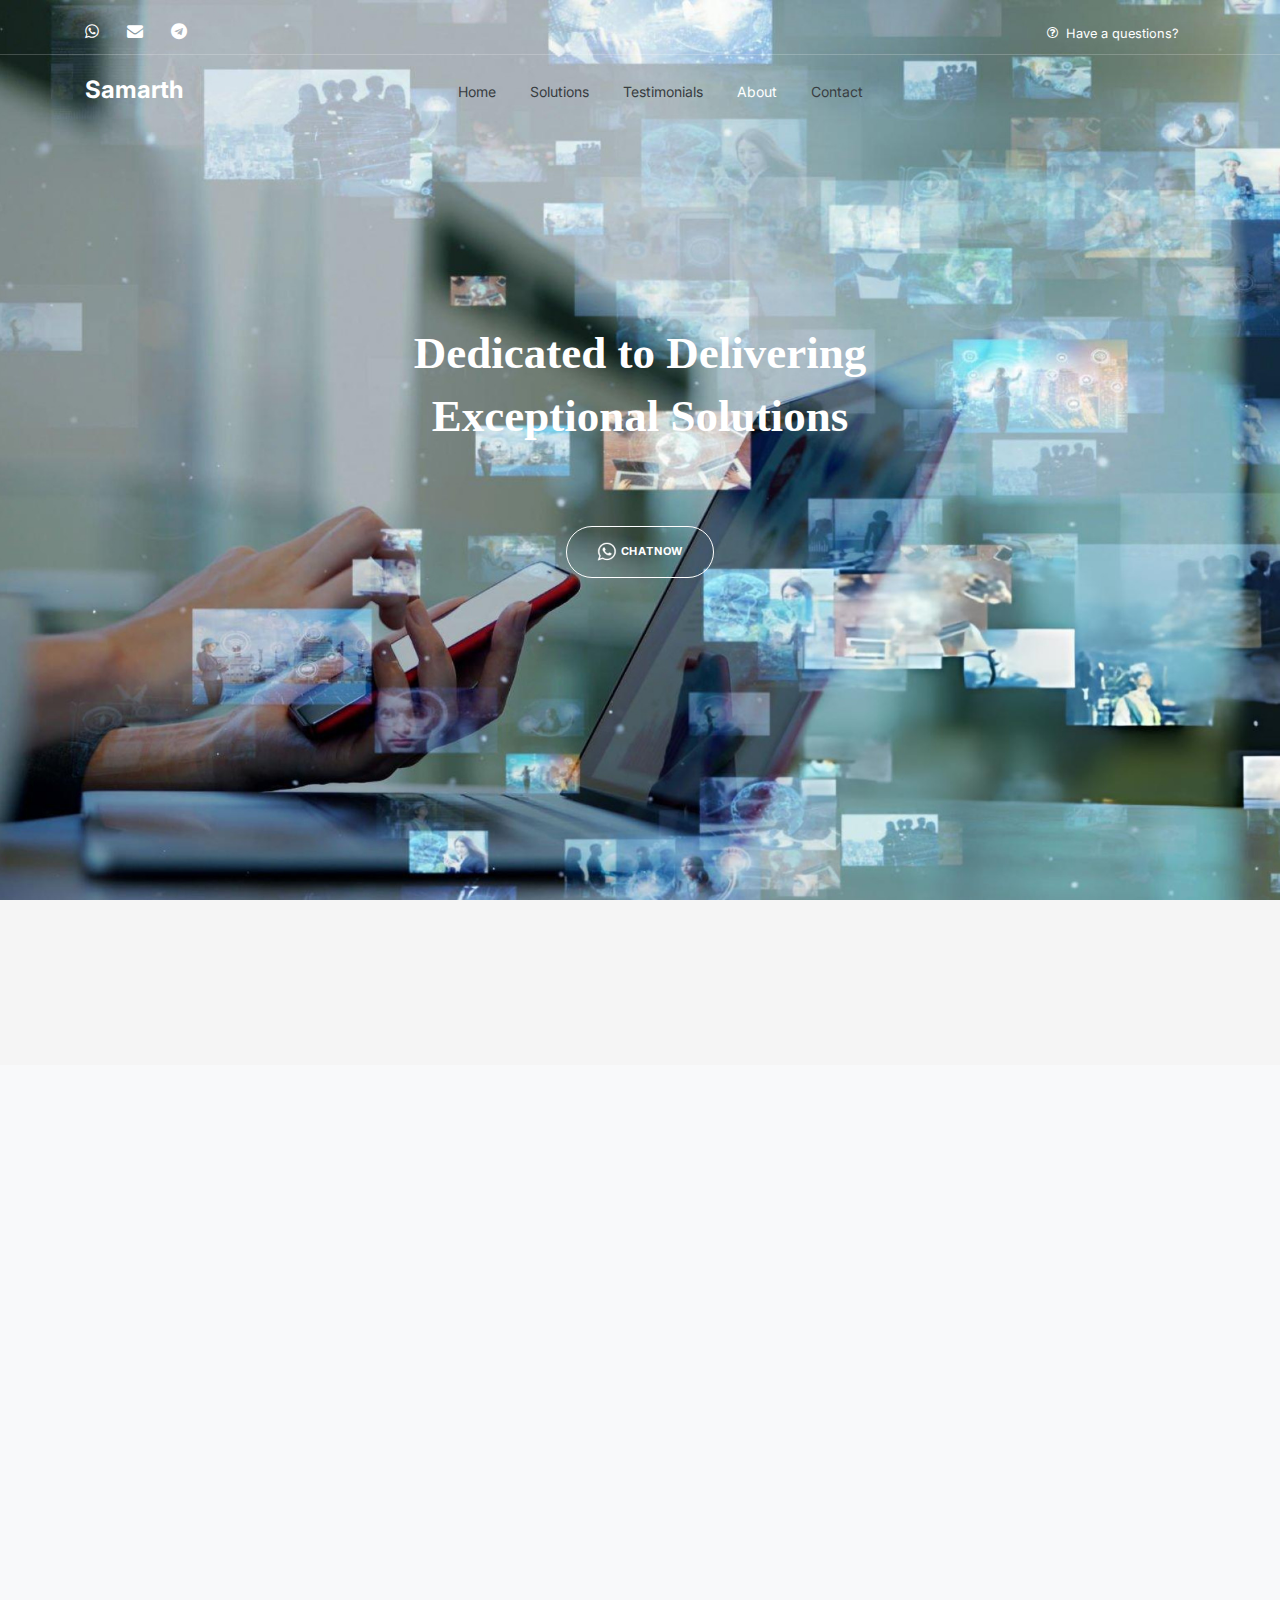
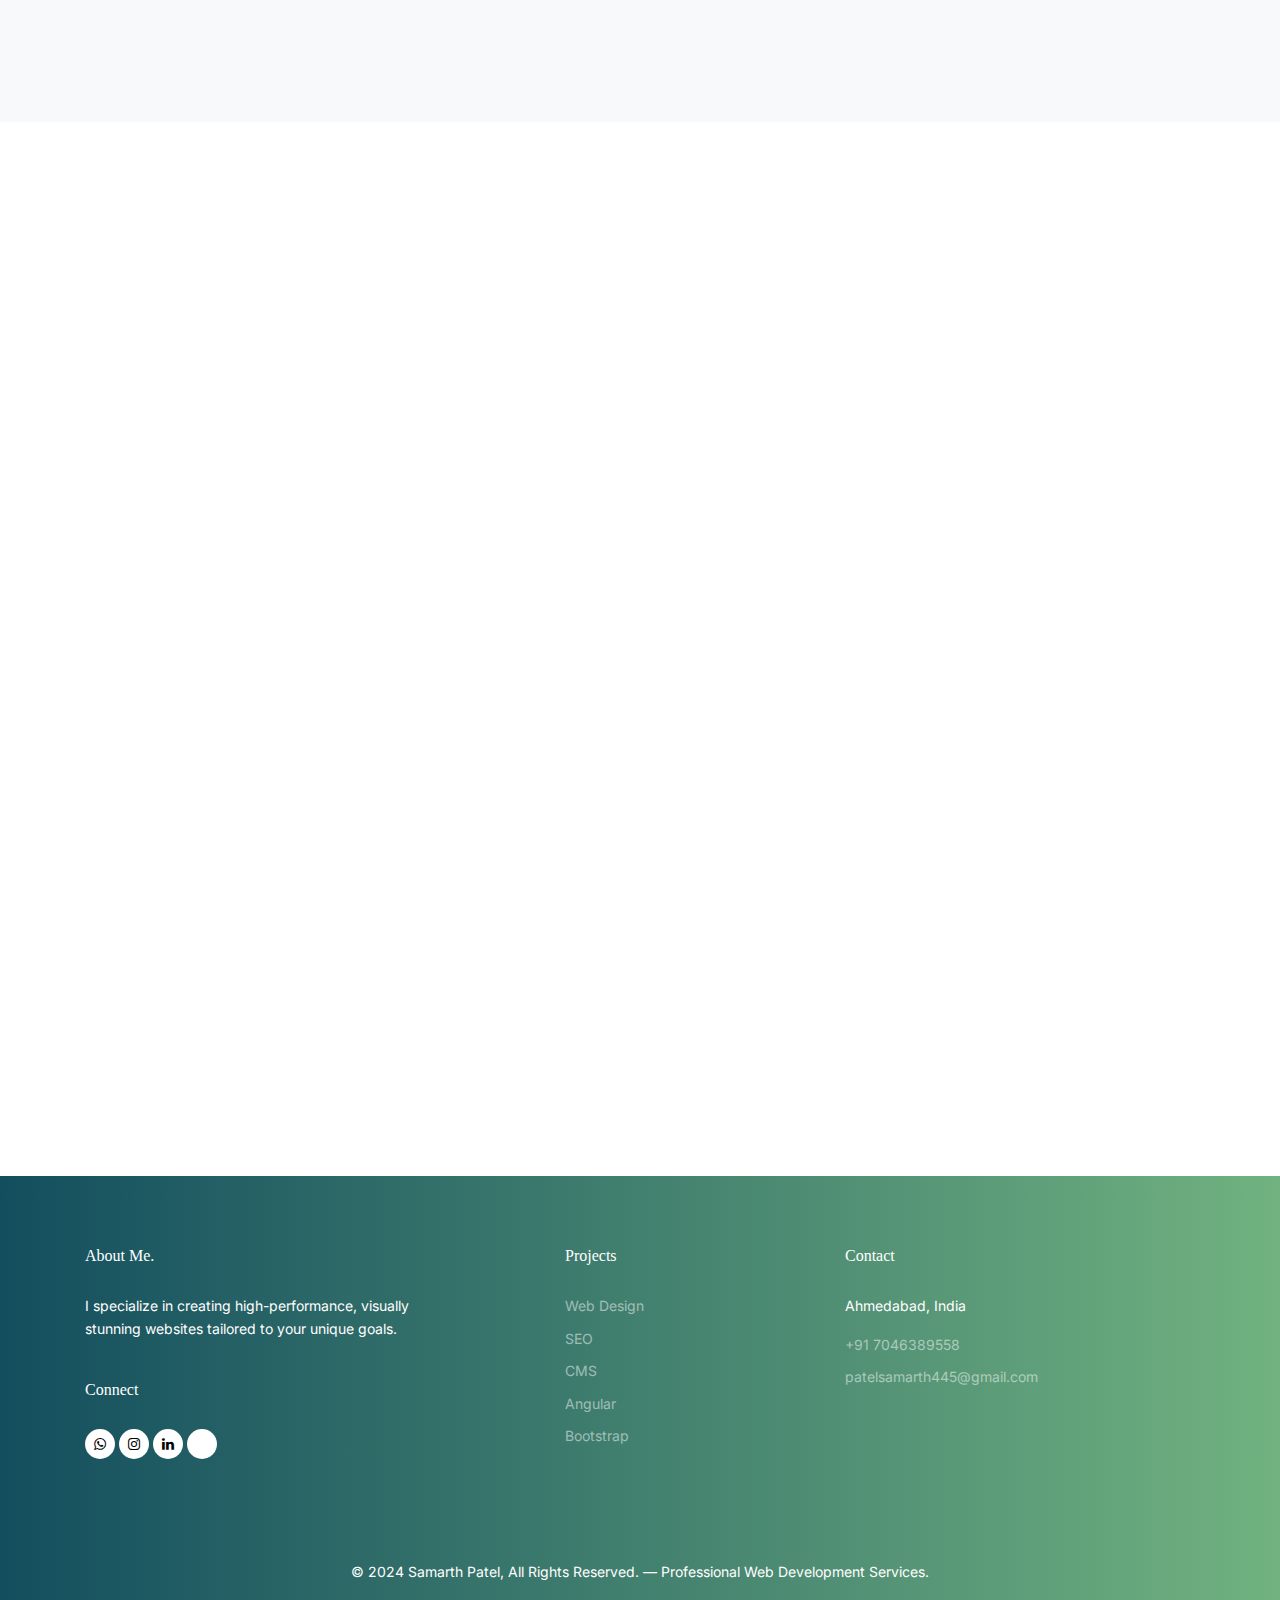
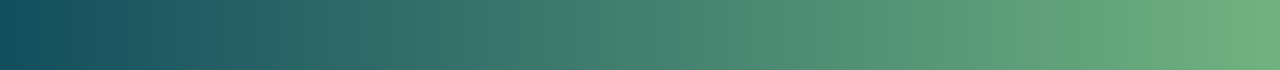
<file: about.html>
<!doctype html>
<html lang="en">
  <head>
    <meta charset="utf-8">
    <meta name="viewport" content="width=device-width, initial-scale=1, shrink-to-fit=no">
    <meta name="author" content="Untree.co">
    <link rel="shortcut icon" href="./images/Main_favicon.png">
  
    <meta name="description" content="" />
    <meta name="keywords" content="bootstrap, bootstrap4" />
  
    <link
      href="https://fonts.googleapis.com/css2?family=Display+Playfair:wght@400;700&family=Inter:wght@400;700&display=swap"
      rel="stylesheet">
  
    <link rel="stylesheet" href="https://unicons.iconscout.com/release/v4.0.0/css/line.css">
  
    <link rel="stylesheet" href="css/bootstrap.min.css">
    <link rel="stylesheet" href="css/animate.min.css">
    <link rel="stylesheet" href="css/owl.carousel.min.css">
    <link rel="stylesheet" href="css/owl.theme.default.min.css">
    <link rel="stylesheet" href="css/jquery.fancybox.min.css">
    <link rel="stylesheet" href="fonts/icomoon/style.css">
    <link rel="stylesheet" href="fonts/flaticon/font/flaticon.css">
    <link rel="stylesheet" href="css/aos.css">
    <link rel="stylesheet" href="css/style.css">
  
    <title>Samarth Patel</title>
  </head>

<body>

  <div class="site-mobile-menu">
    <div class="site-mobile-menu-header">
      <div class="site-mobile-menu-close">
        <span class="icofont-close js-menu-toggle"></span>
      </div>
    </div>
    <div class="site-mobile-menu-body"></div>
  </div>


  
  <nav class="site-nav mb-5">
    <div class="pb-2 top-bar mb-3">
      <div class="container">
        <div class="row align-items-center  ">

          <div class="col-6 col-lg-9">
            <!-- <a href="#" class="small mr-3"><span class="icon-question-circle-o mr-2"></span> <span class="d-none d-lg-inline-block">Have a questions?</span></a>  -->
            <a href="http://wa.me/+917046389558" target="_blank" class="large mr-3"><span
                class="icon-whatsapp mr-2"></span></a>
            <a href="mailto:patelsamarth445@gmail.com" target="_blank" class="large mr-3"><span
                class="icon-envelope mr-2"></span></a>

            <a href="https://telegram.org/dl" target="_blank" class="large mr-3"><span
                class="icon-telegram mr-2"></span></a>

            <!-- <a href="" class="large mr-3"><span class="icon-instagram mr-2"></span></a>  -->
          </div>


          <div class="col-6 col-lg-3 text-right">
            <a href="./contact.html" target="_blank" class="small mr-3"><span
                class="icon-question-circle-o mr-2"></span><span class="d-none d-lg-inline-block">Have a
                questions?</span></a>
          </div>

        </div>
      </div>
    </div>
    <div class="sticky-nav js-sticky-header">
      <div class="container position-relative">
        <div class="site-navigation text-center">
          <a href="index.html" class="logo menu-absolute m-0"><span class="text-primary">Samarth</span></a>

          <ul class="js-clone-nav d-none d-lg-inline-block site-menu ">
            <li class=""><a href="index.html">Home</a></li>
            <!-- <li class="has-children ">
              <a href="#">Dropdown</a>
              <ul class="dropdown">
                <li class="active"><a href="elements.html">Elements</a></li>
                <li class="has-children">
                  <a href="#">Menu Two</a>
                  <ul class="dropdown">
                    <li><a href="#">Sub Menu One</a></li>
                    <li><a href="#">Sub Menu Two</a></li>
                    <li><a href="#">Sub Menu Three</a></li>
                  </ul>
                </li>
                <li><a href="#">Menu Three</a></li>
              </ul>
            </li> -->
            <li class=""><a href="Solutions.html">Solutions</a></li>
            <li class=""><a href="Testimonials.html">Testimonials</a></li>
            <!-- <li><a href="gallery.html">Gallery</a></li> -->
            <li class="active"><a href="about.html">About</a></li>
            <li><a href="contact.html">Contact</a></li>
          </ul>

          <!-- <a href="#" class="btn-book btn btn-secondary btn-sm menu-absolute">Enroll Now</a> -->

          <a href="#" class="burger ml-auto float-right site-menu-toggle js-menu-toggle d-inline-block d-lg-none light"
            data-toggle="collapse" data-target="#main-navbar">
            <span></span>
          </a>

        </div>
      </div>
    </div>
  </nav>
  

  <!-- <div class="untree_co-hero " style=" background: linear-gradient(to right, #403a3e, #be5860);"> -->
  <div class="untree_co-hero "  style="background: url(./images/AboutUs4.jpg); background-repeat: no-repeat; background-size: cover; background-position: center;">

    <div class="container">
      <div class="row align-items-center justify-content-center">
        <div class="col-12">
          <div class="row justify-content-center ">
            <div class="col-lg-6 text-center ">
              <h1 class="mb-4 heading text-white" data-aos="fade-up" data-aos-delay="100">Dedicated to Delivering Exceptional Solutions</h1>
              <div class="mb-5 text-white desc mx-auto" data-aos="fade-up" data-aos-delay="200">
                <!-- <p>Another free template by <a href="https://untree.co/" target="_blank" class="link-highlight">Untree.co</a>. Far far away, behind the word mountains, far from the countries Vokalia and Consonantia, there live.</p> -->
              </div>

              <p class="mb-0" data-aos="fade-up" data-aos-delay="300"><a href="http://wa.me/+917046389558"
                class="btn btn-secondary" target="_blank" style="margin-top: 30px;"> <img
                  src="./images/WhiteWPlogo.png" alt="" style="width: 20px;"> ChatNow</a></p>
            </div>


          </div>

        </div>

      </div> <!-- /.row -->
    </div> <!-- /.container -->

  </div> <!-- /.untree_co-hero -->

  <div class="untree_co-section Numcounter">
    <div class="container CounterDiv">
      <div class="row count-numbers mb-5 count">
        <div class="col-4 col-lg-4 OnlyFont" data-aos="fade-up" data-aos-delay="0">
          <span class="counter d-block"><span data-number="300">0</span><span>+</span></span>
          <span class="caption-2">Projects Delivered.</span>
        </div>
        <div class="col-4 col-lg-4 OnlyFont" data-aos="fade-up" data-aos-delay="100">
          <span class="counter d-block"><span data-number="200">0</span><span>+</span></span>
          <span class="caption-2">Happy Clients </span>
        </div>
        <div class="col-4 col-lg-4 OnlyFont" data-aos="fade-up" data-aos-delay="100">
          <span class="counter d-block"><span data-number="5">0</span><span></span></span>
          <span class="caption-2">Years of Experience.</span>
        </div>
      </div>
    </div>
  </div>


<!-- About Us  -->

  <div class="services-section">
    <div class="container">
      <div class="section-title mb-3" data-aos="fade-up" data-aos-delay="0">
        <h2 class="line-bottom mb-5">Let’s Build Together</h2>
      </div>    
      <div class="row justify-content-between">
        <div class="col-lg-6" data-aos="fade-up" data-aos-delay="0">
          <figure class="">
            <img src="images/AboutUs Sub-img.jpg" alt="Image" class="img-fluid mb-4" style="border-radius: 25px;">
            <div class="dotted"></div>
          </figure>

        </div>
        <div class="col-lg-4 mb-5 mb-lg-0">

          <p data-aos="fade-up" data-aos-delay="100">I’m Samarth Patel, a professional web developer specializing in creating high-performance, visually engaging websites tailored to your unique needs. With expertise in the latest technologies, I deliver scalable, user-friendly solutions that help businesses and individuals thrive online. Let’s turn your vision into a digital reality.</p>

          <ul class="ul-check list-unstyled mb-5 primary" data-aos="fade-up" data-aos-delay="200">
            <li>Expertise in modern web development.</li>
            <li>Tailored solutions for every need.</li>
            <li>Dedicated to delivering excellence.</li>
          </ul>

          <p data-aos="fade-up" data-aos-delay="300" style="display: flex; justify-content: center;"><a href="http://wa.me/+917046389558" class="btn btn-primary">Get Started</a></p>

        </div>
        
      </div>
    </div>
  </div>


  <div class="untree_co-section">

    <div class="container">
      <div class="row">
        <div class="col-lg-5 mr-auto mb-5 mb-lg-0" data-aos="fade-up" data-aos-delay="0">
          <img src="images/1x/Why Choose(Main).jpg" style="border-radius: 25px;" alt="image" class="img-fluid">
        </div> 
        <div class="col-lg-7 ml-auto" data-aos="fade-up" data-aos-delay="100">
          <h3 class="line-bottom mb-4">Why Choose Us</h3>
          <p>we deliver tailored, high-quality solutions backed by 5 Years of expertise. Combining innovation,
            reliability, and a client-first approach, we ensure every project aligns with your goals. With a proven
            track record and a commitment to excellence, we are your trusted partner for achieving success.</p>

          <div class="custom-accordion" id="accordion_1">
            <div class="accordion-item">
              <h2 class="mb-0">
                <button class="btn btn-link" type="button" data-toggle="collapse" data-target="#collapseOne"
                  aria-expanded="true" aria-controls="collapseOne">Web Development</button>
              </h2>

              <div id="collapseOne" class="collapse show" aria-labelledby="headingOne" data-parent="#accordion_1">
                <div class="accordion-body">
                  <div class="d-block">
                    <div class="accordion-img mr-4">
                      <img src="images/Why Choose 1.jpg" style="border-radius: 25px;" alt="Image" class="img-fluid">
                    </div>
                    <div>
                      <p style="margin-top: 20px;">We create dynamic, responsive, and user-friendly websites that not
                        only look great but perform flawlessly. Our expertise ensures your online presence is impactful
                        and future-ready.</p>

                    </div>
                  </div>
                </div>
              </div>
            </div> <!-- .accordion-item -->

            <div class="accordion-item">
              <h2 class="mb-0">
                <button class="btn btn-link collapsed" type="button" data-toggle="collapse" data-target="#collapseTwo"
                  aria-expanded="false" aria-controls="collapseTwo">E-Commerce Development</button>
              </h2>
              <div id="collapseTwo" class="collapse" aria-labelledby="headingTwo" data-parent="#accordion_1">
                <div class="accordion-body">
                  <div class="d-block">
                    <div class="accordion-img mr-4">
                      <img src="images/Why Choose 2.jpg" style="border-radius: 25px;" alt="Image" class="img-fluid">
                    </div>
                    <div>
                      <p style="margin-top: 20px;">We build secure, scalable, and user-friendly e-commerce platforms
                        that enhance customer experience and drive online sales. Our solutions include seamless payment
                        integration, inventory management, and more. </p>

                    </div>
                  </div>
                </div>
              </div>
            </div> <!-- .accordion-item -->
            <div class="accordion-item">
              <h2 class="mb-0">
                <button class="btn btn-link collapsed" type="button" data-toggle="collapse" data-target="#collapseThree"
                  aria-expanded="false" aria-controls="collapseThree">CMS Development</button>
              </h2>

              <div id="collapseThree" class="collapse" aria-labelledby="headingThree" data-parent="#accordion_1">
                <div class="accordion-body">
                  <div class="d-block>
                    <div class=" accordion-img mr-4">
                    <img src="images/Why Choose 3.jpg" style="border-radius: 25px;" alt="Image" class="img-fluid">
                  </div>
                  <div>
                    <p style="margin-top: 20px;">We design and implement powerful content management systems that make
                      it easy to manage your digital content. Our solutions are intuitive, flexible, and tailored to
                      your specific needs.</p>
                  </div>
                </div>

              </div>
            </div>

          </div> <!-- .accordion-item -->

        </div>

      </div>
    </div>
  </div> <!-- /.untree_co-section -->

  <div class="site-footer">


    <div class="container">

      <div class="row">
        <div class="col-lg-4">
          <div class="widget">
            <h3>About Me<span class="text-primary">.</span> </h3>
            <p> 
              I specialize in creating high-performance, visually stunning websites tailored to your unique goals.</p>
          </div> <!-- /.widget -->
          <div class="widget">
            <h3>Connect</h3>
            <ul class="list-unstyled social">
              <li><a href="http://wa.me/+917046389558" target="_blank"><span class="icon-whatsapp"></span></a></li>
              <li><a href="https://www.instagram.com/samarth__patel__/" target="_blank"><span class="icon-instagram"></span></a></li>
              <!-- <li><a href="#"><span class="icon-facebook"></span></a></li> -->
              <li><a href="https://www.linkedin.com/in/patel samarth" target="_blank"><span class="icon-linkedin"></span></a></li>
              <li><a href="https://twitter.com/Mysterious_0920" target="_blank"><span class="uil uil-x"></span></a></li>
              <!-- <li><a href="#"><span class="icon-pinterest"></span></a></li> -->
              <!-- <li><a href="#"><span class="icon-dribbble"></span></a></li> -->
            </ul>
          </div> <!-- /.widget -->
        </div> <!-- /.col-lg-3 -->

        <div class="col-lg-4 About-Project">
          <div class="widget">
            <h3>Projects</h3>
            <ul class="list-unstyled float-left links">
              <li><a href="#">Web Design</a></li>
              <li><a href="#">SEO</a></li>
              <li><a href="#">CMS</a></li>
              <li><a href="#">Angular</a></li>
              <li><a href="#">Bootstrap</a></li>
            </ul>
          </div> <!-- /.widget -->
        </div> <!-- /.col-lg-3 -->

        <div class="col-lg-4">
          <div class="widget">
            <h3>Contact</h3>
            <address>Ahmedabad, India</address>
            <ul class="list-unstyled links mb-4">
              <!-- <li><a href="tel://11234567890">+1(123)-456-7890</a></li> -->
              <li><a href="tel://+91 7046389558">+91 7046389558</a></li>
              <li><a href="mailto:patelsamarth445@gmail.com" target="_blank">patelsamarth445@gmail.com</a></li>
            </ul>
          </div> <!-- /.widget -->
        </div> <!-- /.col-lg-3 -->

      </div> <!-- /.row -->

      <div class="row mt-5">
        <div class="col-12 text-center">
          <p> &copy;
            <a href="index.html">2024 Samarth Patel, All Rights Reserved. &mdash; Professional Web Development Services.</a>
            </p>
            <!-- License information: https://untree.co/license/ -->
        </div>
      </div>
    </div> <!-- /.container -->
  </div> <!-- /.site-footer -->

    <div id="overlayer"></div>
    <div class="loader">
      <div class="spinner-border" role="status">
        <span class="sr-only">Loading...</span>
      </div>
    </div>

    <script src="js/jquery-3.4.1.min.js"></script>
    <script src="js/popper.min.js"></script>
    <script src="js/bootstrap.min.js"></script>
    <script src="js/owl.carousel.min.js"></script>
    <script src="js/jquery.animateNumber.min.js"></script>
    <script src="js/jquery.waypoints.min.js"></script>
    <script src="js/jquery.fancybox.min.js"></script>
    <script src="js/jquery.sticky.js"></script>
    <script src="js/aos.js"></script>
    <script src="js/custom.js"></script>

  </body>

  </html>
</file>
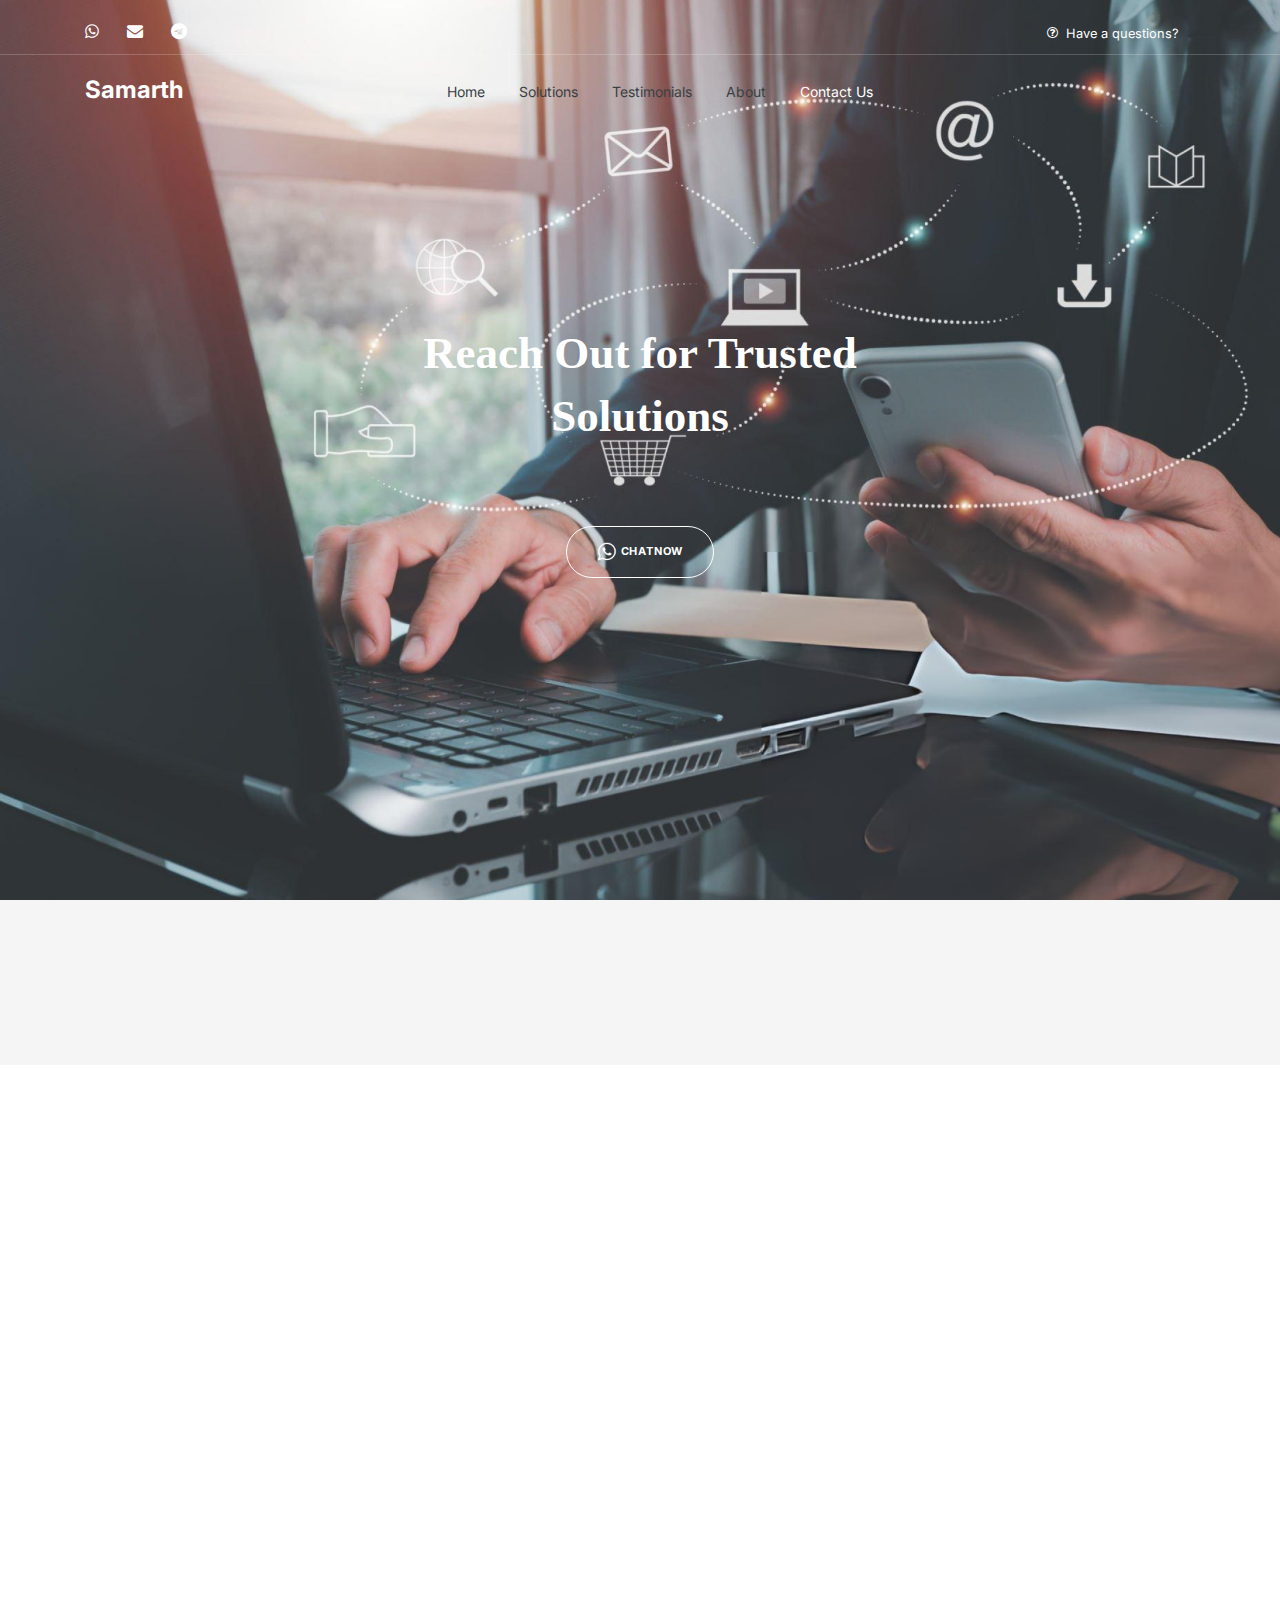
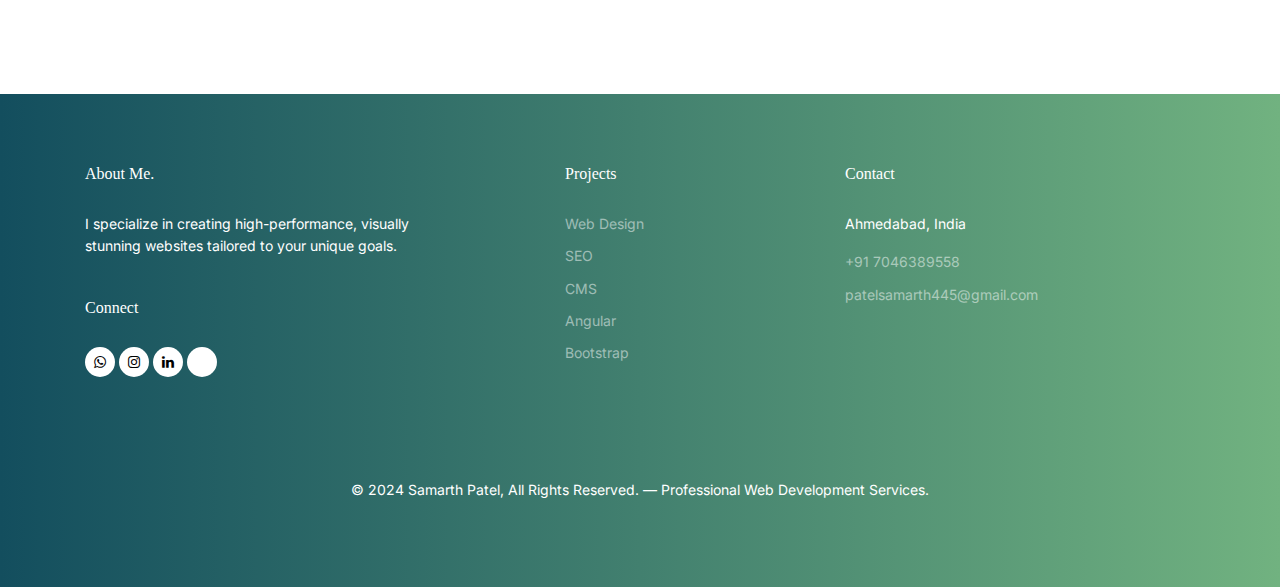
<file: contact.html>
<!doctype html>
<html lang="en">
  <head>
    <meta charset="utf-8">
    <meta name="viewport" content="width=device-width, initial-scale=1, shrink-to-fit=no">
    <meta name="author" content="Untree.co">
    <link rel="shortcut icon" href="./images/Main_favicon.png">
  
    <meta name="description" content="" />
    <meta name="keywords" content="bootstrap, bootstrap4" />
  
    <link
      href="https://fonts.googleapis.com/css2?family=Display+Playfair:wght@400;700&family=Inter:wght@400;700&display=swap"
      rel="stylesheet">
  
    <link rel="stylesheet" href="https://unicons.iconscout.com/release/v4.0.0/css/line.css">
  
    <link rel="stylesheet" href="css/bootstrap.min.css">
    <link rel="stylesheet" href="css/animate.min.css">
    <link rel="stylesheet" href="css/owl.carousel.min.css">
    <link rel="stylesheet" href="css/owl.theme.default.min.css">
    <link rel="stylesheet" href="css/jquery.fancybox.min.css">
    <link rel="stylesheet" href="fonts/icomoon/style.css">
    <link rel="stylesheet" href="fonts/flaticon/font/flaticon.css">
    <link rel="stylesheet" href="css/aos.css">
    <link rel="stylesheet" href="css/style.css">
  
    <title>Samarth Patel</title>
  </head>

<body>

  <div class="site-mobile-menu">
    <div class="site-mobile-menu-header">
      <div class="site-mobile-menu-close">
        <span class="icofont-close js-menu-toggle"></span>
      </div>
    </div>
    <div class="site-mobile-menu-body"></div>
  </div>


  <nav class="site-nav mb-5">
    <div class="pb-2 top-bar mb-3">
      <div class="container">
        <div class="row align-items-center  ">

          <div class="col-6 col-lg-9">
            <!-- <a href="#" class="small mr-3"><span class="icon-question-circle-o mr-2"></span> <span class="d-none d-lg-inline-block">Have a questions?</span></a>  -->
            <a href="http://wa.me/+917046389558" target="_blank" class="large mr-3"><span
                class="icon-whatsapp mr-2"></span></a>
            <a href="mailto:atelsamarth445@gmail.com" target="_blank" class="large mr-3"><span
                class="icon-envelope mr-2"></span></a>

            <a href="https://telegram.org/dl" target="_blank" class="large mr-3"><span
                class="icon-telegram mr-2"></span></a>

            <!-- <a href="" class="large mr-3"><span class="icon-instagram mr-2"></span></a>  -->
          </div>


          <div class="col-6 col-lg-3 text-right">
            <a href="./contact.html" target="_blank" class="small mr-3"><span
                class="icon-question-circle-o mr-2"></span><span class="d-none d-lg-inline-block">Have a
                questions?</span></a>
          </div>

        </div>
      </div>
    </div>
    <div class="sticky-nav js-sticky-header">
      <div class="container position-relative">
        <div class="site-navigation text-center">
          <a href="index.html" class="logo menu-absolute m-0"><span class="text-primary">Samarth</span></a>

          <ul class="js-clone-nav d-none d-lg-inline-block site-menu ">
            <li class=""><a href="index.html">Home</a></li>
            <!-- <li class="has-children ">
              <a href="#">Dropdown</a>
              <ul class="dropdown">
                <li class="active"><a href="elements.html">Elements</a></li>
                <li class="has-children">
                  <a href="#">Menu Two</a>
                  <ul class="dropdown">
                    <li><a href="#">Sub Menu One</a></li>
                    <li><a href="#">Sub Menu Two</a></li>
                    <li><a href="#">Sub Menu Three</a></li>
                  </ul>
                </li>
                <li><a href="#">Menu Three</a></li>
              </ul>
            </li> -->
            <li class=""><a href="Solutions.html">Solutions</a></li>
            <li class=""><a href="Testimonials.html">Testimonials</a></li>
            <!-- <li><a href="gallery.html">Gallery</a></li> -->
            <li class=""><a href="about.html">About</a></li>
            <li class="active"><a href="contact.html">Contact Us</a></li>
          </ul>

          <!-- <a href="#" class="btn-book btn btn-secondary btn-sm menu-absolute">Enroll Now</a> -->

          <a href="#" class="burger ml-auto float-right site-menu-toggle js-menu-toggle d-inline-block d-lg-none light"
            data-toggle="collapse" data-target="#main-navbar">
            <span></span>
          </a>

        </div>
      </div>
    </div>
  </nav>
  

  <div class="untree_co-hero" style=" background: url(./images/ContactUs3.jpg); background-position: center; background-size: cover; background-repeat: no-repeat;">
    <div class="container">
      <div class="row align-items-center justify-content-center">
        <div class="col-12">
          <div class="row justify-content-center ">
            <div class="col-lg-6 text-center ">
              <h1 class="mb-4 heading text-white" data-aos="fade-up" data-aos-delay="100">Reach Out for Trusted Solutions</h1>
              <div class="mb-5 text-white desc mx-auto" data-aos="fade-up" data-aos-delay="200">
                <!-- <p>Another free template by <a href="https://untree.co/" target="_blank" class="link-highlight">Untree.co</a>. Far far away, behind the word mountains, far from the countries Vokalia and Consonantia, there live.</p> -->
              </div>

              <p class="mb-0" data-aos="fade-up" data-aos-delay="300"><a href="http://wa.me/+917046389558"
                class="btn btn-secondary" target="_blank" style="margin-top: 30px;"> <img
                  src="./images/WhiteWPlogo.png" alt="" style="width: 20px;"> ChatNow</a></p>
            </div>


          </div>

        </div>

      </div> <!-- /.row -->
    </div> <!-- /.container -->

  </div> <!-- /.untree_co-hero -->

  <div class="untree_co-section Numcounter">
    <div class="container CounterDiv">
      <div class="row count-numbers mb-5 count">
        <div class="col-4 col-lg-4 OnlyFont" data-aos="fade-up" data-aos-delay="0">
          <span class="counter d-block"><span data-number="300">0</span><span>+</span></span>
          <span class="caption-2">Projects Delivered.</span>
        </div>
        <div class="col-4 col-lg-4 OnlyFont" data-aos="fade-up" data-aos-delay="100">
          <span class="counter d-block"><span data-number="200">0</span><span>+</span></span>
          <span class="caption-2">Happy Clients </span>
        </div>
        <div class="col-4 col-lg-4 OnlyFont" data-aos="fade-up" data-aos-delay="100">
          <span class="counter d-block"><span data-number="5">0</span><span></span></span>
          <span class="caption-2">Years of Experience.</span>
        </div>
      </div>
    </div>
  </div>



  <div class="untree_co-section">
    <h1 class="ContactUs-Heading" data-aos="fade-up">Contact Us</h1>

    <div class="container">

      <div class="row mb-5">
        <div class="col-lg-4 mb-5 order-2 mb-lg-0" data-aos="fade-up" data-aos-delay="100">
          <div class="contact-info">

            <div class="address mt-4" >
              <i class="icon-room"></i>
              <h4 class="mb-2">Location:</h4>
              <p><a href="#">Ahmedabad, India</a></p>
            </div>

            <!-- <div class="open-hours mt-4">
              <i class="icon-clock-o"></i>
              <h4 class="mb-2">Open Hours:</h4>
              <p>
                Sunday-Friday:<br>
                11:00 AM - 2300 PM
              </p>
            </div> -->

            <div class="email mt-4">
              <i class="icon-envelope"></i>
              <h4 class="mb-2">Email:</h4>
              <p><a href="mailto:patelsamarth445@gmail.com">patelsamarth445@gmail.com</a></p>
            </div>

            <div class="phone mt-4">
              <i class="icon-phone"></i>
              <h4 class="mb-2">Call:</h4>
              <p> <a href="http://wa.me/+917046389558">+91 7046389558</a></p>
            </div>

          </div>
        </div>
        <div class="col-lg-7 mr-auto order-1" data-aos="fade-up" data-aos-delay="200">
          <form id="contactForm" onsubmit="return false">
            <div class="row">
              <div class="col-6 mb-3">
                <!-- <input type="hidden" name="access_key" value="94e21864-bacd-4389-ab81-230ce1931729"> -->
                <input type="text" class="form-control" id="firstName" placeholder="First Name">
              </div>
              <div class="col-6 mb-3">
                <input type="text" class="form-control" id="lastName" placeholder="Last Name">
              </div>
              <div class="col-12 mb-3">
                <input type="email" class="form-control" id="email" placeholder="Your Email" >
              </div>
              <div class="col-12 mb-3">
                <input type="number" class="form-control" id="phoneNumber" placeholder="Your Phone Number" >
              </div>
              <div class="col-12 mb-3">
                <input type="text" class="form-control" id="subject" placeholder="Subject">
              </div>
              <!-- <div class="col-12 mb-3">
                <input type="text" class="form-control" id="discription" placeholder="Discription">
              </div> -->

              <div class="col-12">
                <input type="submit" value="Send Message" onclick="sendToTelegram()" class="btn btn-primary Send-Message">
              </div>
              <!-- <div id="error-message" class="error-message"></div> -->
            </div>
          </form>
        </div>
      </div>

      
    </div>
  </div> <!-- /.untree_co-section -->

  <div class="site-footer">


    <div class="container">

      <div class="row">
        <div class="col-lg-4">
          <div class="widget">
            <h3>About Me<span class="text-primary">.</span> </h3>
            <p> 
              I specialize in creating high-performance, visually stunning websites tailored to your unique goals.</p>
          </div> <!-- /.widget -->
          <div class="widget">
            <h3>Connect</h3>
            <ul class="list-unstyled social">
              <li><a href="http://wa.me/+917046389558" target="_blank"><span class="icon-whatsapp"></span></a></li>
              <li><a href="https://www.instagram.com/samarth__patel__/" target="_blank"><span class="icon-instagram"></span></a></li>
              <!-- <li><a href="#"><span class="icon-facebook"></span></a></li> -->
              <li><a href="https://www.linkedin.com/in/patel samarth" target="_blank"><span class="icon-linkedin"></span></a></li>
              <li><a href="https://twitter.com/Mysterious_0920" target="_blank"><span class="uil uil-x"></span></a></li>
              <!-- <li><a href="#"><span class="icon-pinterest"></span></a></li> -->
              <!-- <li><a href="#"><span class="icon-dribbble"></span></a></li> -->
            </ul>
          </div> <!-- /.widget -->
        </div> <!-- /.col-lg-3 -->

        <div class="col-lg-4 About-Project">
          <div class="widget">
            <h3>Projects</h3>
            <ul class="list-unstyled float-left links">
              <li><a href="#">Web Design</a></li>
              <li><a href="#">SEO</a></li>
              <li><a href="#">CMS</a></li>
              <li><a href="#">Angular</a></li>
              <li><a href="#">Bootstrap</a></li>
            </ul>
          </div> <!-- /.widget -->
        </div> <!-- /.col-lg-3 -->

        <div class="col-lg-4">
          <div class="widget">
            <h3>Contact</h3>
            <address>Ahmedabad, India</address>
            <ul class="list-unstyled links mb-4">
              <!-- <li><a href="tel://11234567890">+1(123)-456-7890</a></li> -->
              <li><a href="tel://+91 7046389558">+91 7046389558</a></li>
              <li><a href="mailto:patelsamarth445@gmail.com" target="_blank">patelsamarth445@gmail.com</a></li>
            </ul>
          </div> <!-- /.widget -->
        </div> <!-- /.col-lg-3 -->

      </div> <!-- /.row -->

      <div class="row mt-5">
        <div class="col-12 text-center">
          <p> &copy;
            <a href="index.html">2024 Samarth Patel, All Rights Reserved. &mdash; Professional Web Development Services.</a>
            </p>
            <!-- License information: https://untree.co/license/ -->
        </div>
      </div>
    </div> <!-- /.container -->
  </div> <!-- /.site-footer -->

    <div id="overlayer"></div>
    <div class="loader">
      <div class="spinner-border" role="status">
        <span class="sr-only">Loading...</span>
      </div>
    </div>

    <script src="js/SendInfo.js"></script>
    <script src="js/jquery-3.4.1.min.js"></script>
    <script src="js/popper.min.js"></script>
    <script src="js/bootstrap.min.js"></script>
    <script src="js/owl.carousel.min.js"></script>
    <script src="js/jquery.animateNumber.min.js"></script>
    <script src="js/jquery.waypoints.min.js"></script>
    <script src="js/jquery.fancybox.min.js"></script>
    <script src="js/jquery.sticky.js"></script>
    <script src="js/aos.js"></script>
    <script src="js/custom.js"></script>
    <script src="https://smtpjs.com/v3/smtp.js"></script>

  </body>

  </html>
</file>
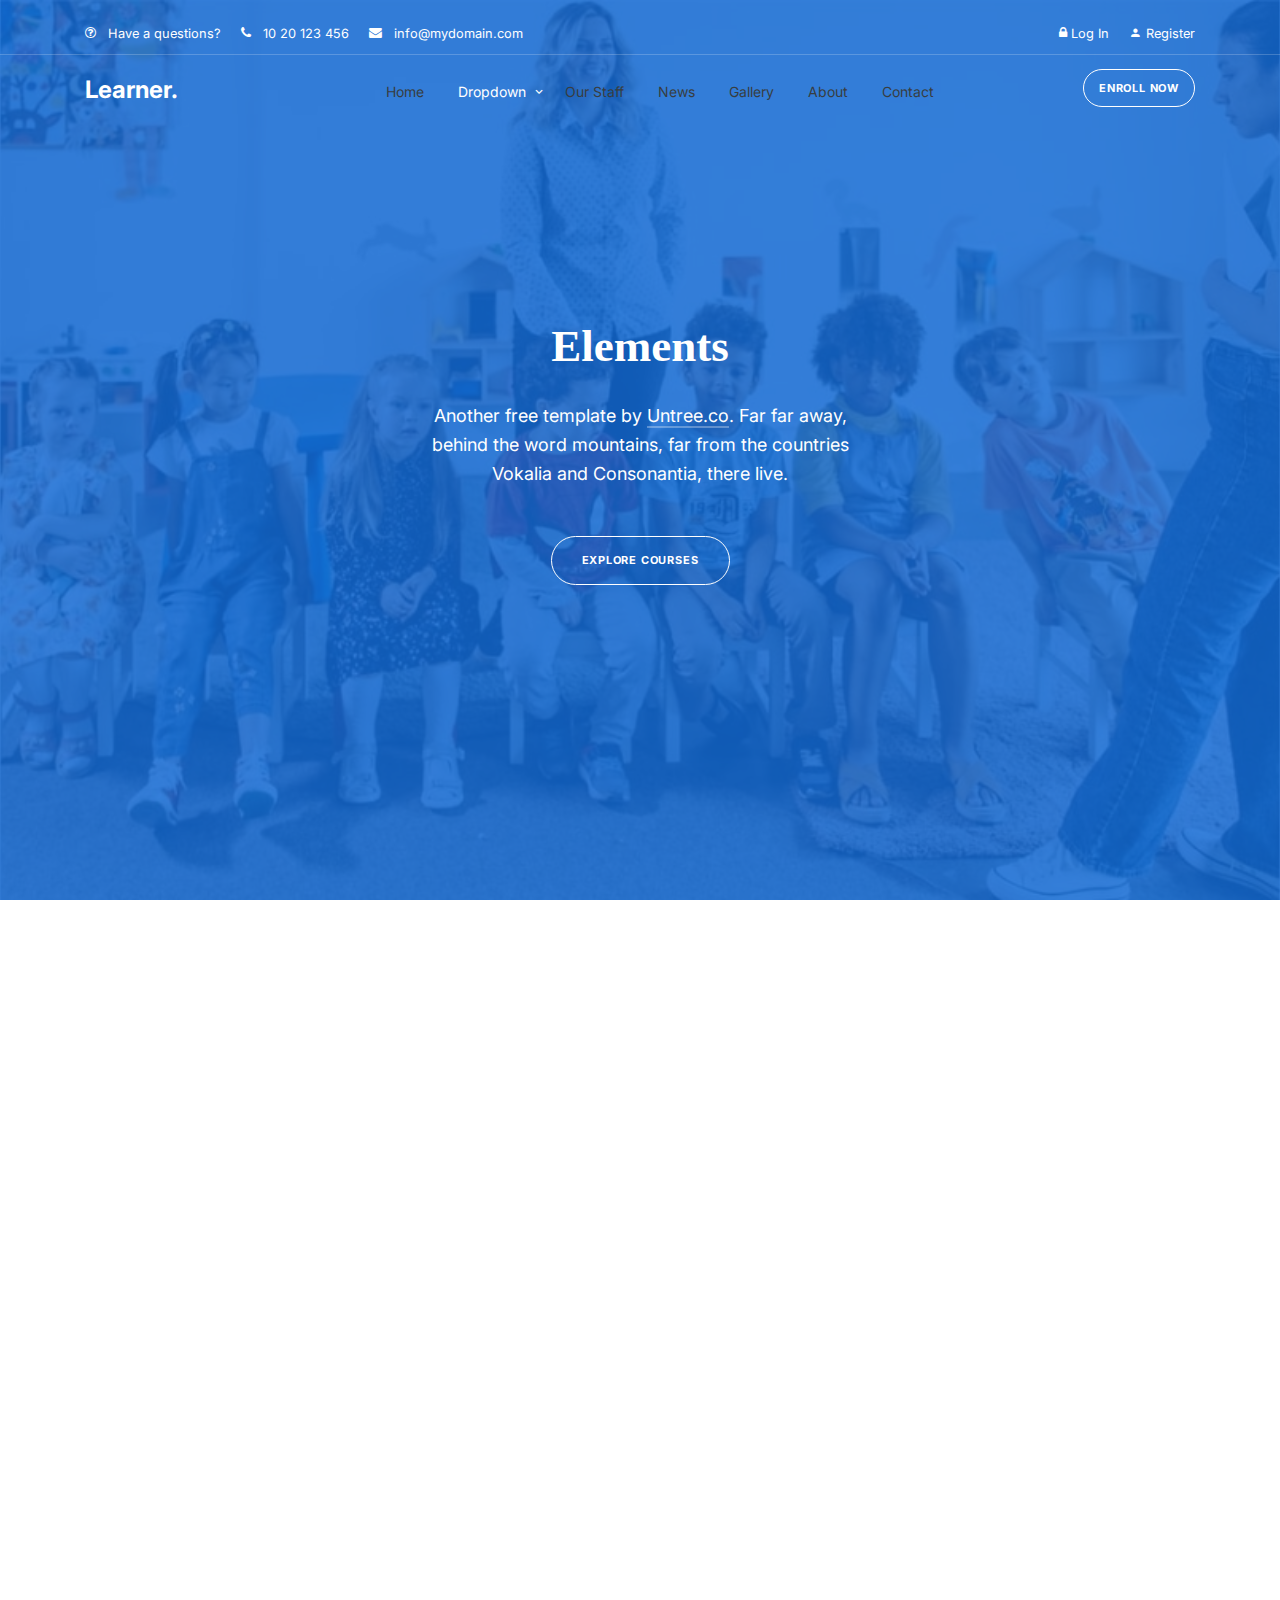
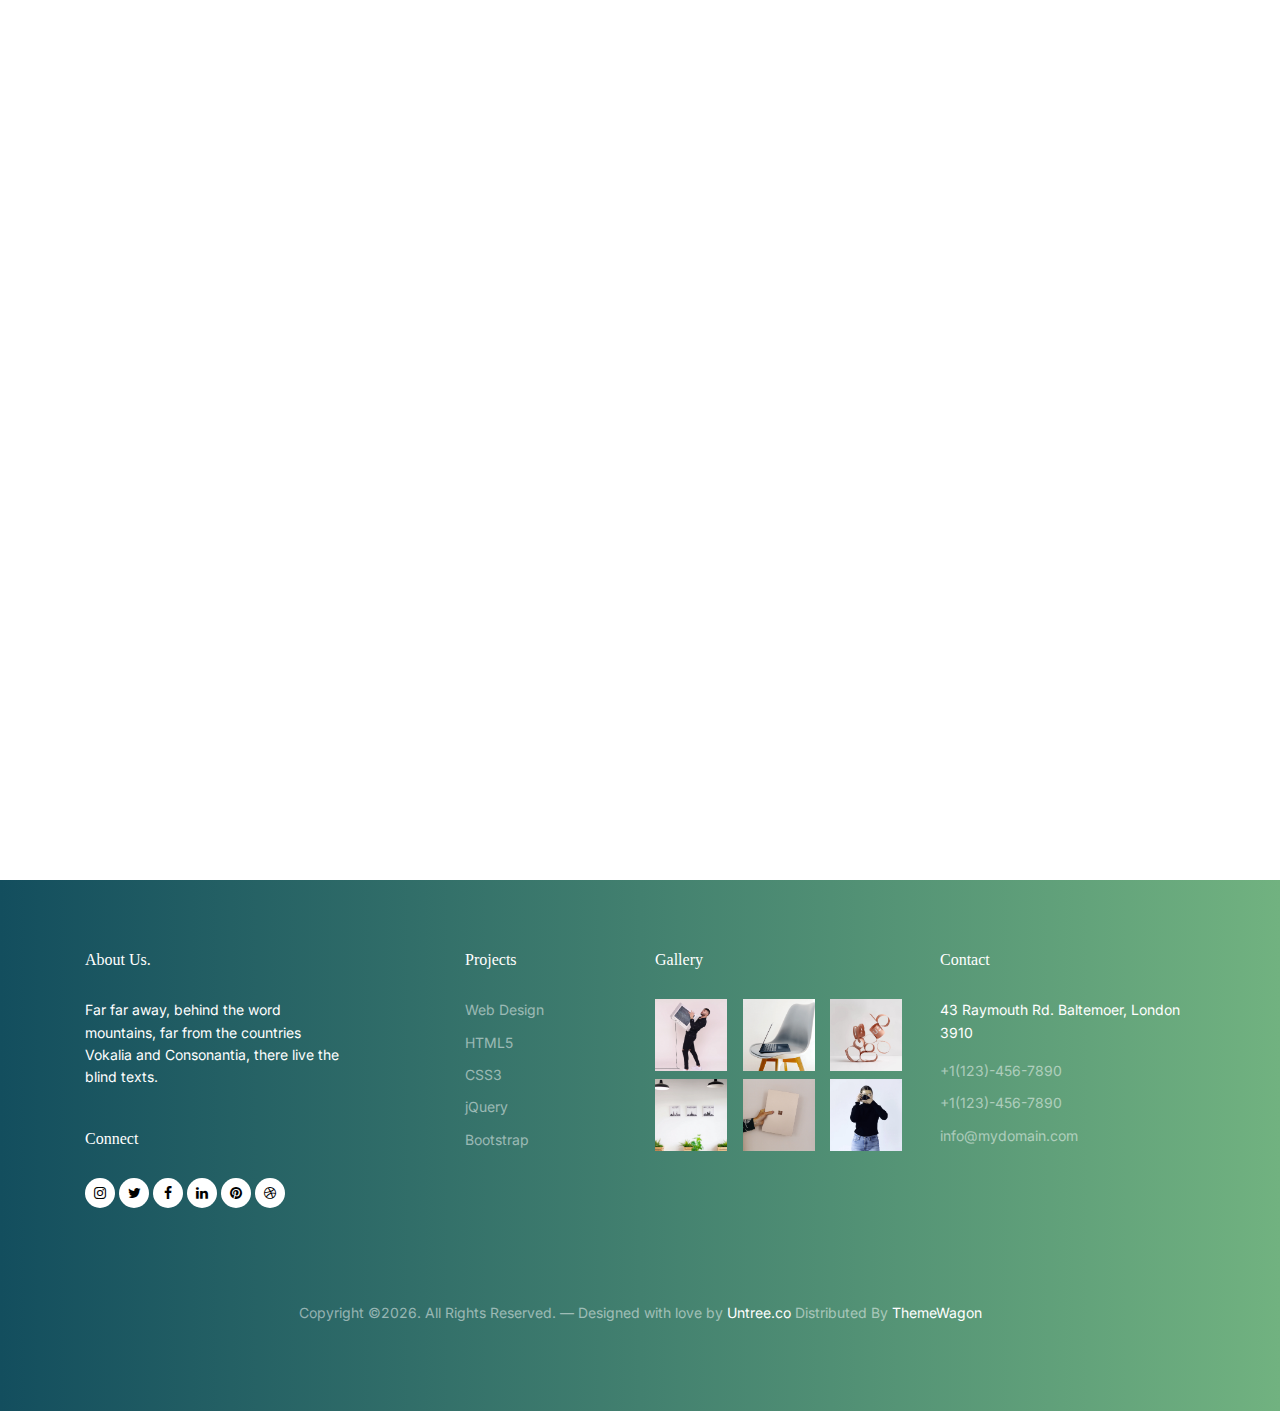
<file: elements.html>
<!-- /*
* Template Name: Learner
* Template Author: Untree.co
* Tempalte URI: https://untree.co/
* License: https://creativecommons.org/licenses/by/3.0/
*/ -->
<!doctype html>
<html lang="en">
<head>
  <meta charset="utf-8">
  <meta name="viewport" content="width=device-width, initial-scale=1, shrink-to-fit=no">
  <meta name="author" content="Untree.co">
  <link rel="shortcut icon" href="favicon.png">

  <meta name="description" content="" />
  <meta name="keywords" content="bootstrap, bootstrap4" />

  <link href="https://fonts.googleapis.com/css2?family=Display+Playfair:wght@400;700&family=Inter:wght@400;700&display=swap" rel="stylesheet">


  <link rel="stylesheet" href="https://unicons.iconscout.com/release/v4.0.0/css/line.css">

  <link rel="stylesheet" href="css/bootstrap.min.css">
  <link rel="stylesheet" href="css/animate.min.css">
  <link rel="stylesheet" href="css/owl.carousel.min.css">
  <link rel="stylesheet" href="css/owl.theme.default.min.css">
  <link rel="stylesheet" href="css/jquery.fancybox.min.css">
  <link rel="stylesheet" href="fonts/icomoon/style.css">
  <link rel="stylesheet" href="fonts/flaticon/font/flaticon.css">
  <link rel="stylesheet" href="css/aos.css">
  <link rel="stylesheet" href="css/style.css">

  <title>Learner Free Bootstrap Template by Untree.co</title>
</head>

<body>

  <div class="site-mobile-menu">
    <div class="site-mobile-menu-header">
      <div class="site-mobile-menu-close">
        <span class="icofont-close js-menu-toggle"></span>
      </div>
    </div>
    <div class="site-mobile-menu-body"></div>
  </div>


  
  <nav class="site-nav mb-5">
    <div class="pb-2 top-bar mb-3">
      <div class="container">
        <div class="row align-items-center">

          <div class="col-6 col-lg-9">
            <a href="#" class="small mr-3"><span class="icon-question-circle-o mr-2"></span> <span class="d-none d-lg-inline-block">Have a questions?</span></a> 
            <a href="#" class="small mr-3"><span class="icon-phone mr-2"></span> <span class="d-none d-lg-inline-block">10 20 123 456</span></a> 
            <a href="#" class="small mr-3"><span class="icon-envelope mr-2"></span> <span class="d-none d-lg-inline-block">info@mydomain.com</span></a> 
          </div>

          <div class="col-6 col-lg-3 text-right">
            <a href="login.html" class="small mr-3">
              <span class="icon-lock"></span>
              Log In
            </a>
            <a href="register.html" class="small">
              <span class="icon-person"></span>
              Register
            </a>
          </div>

        </div>
      </div>
    </div>
    <div class="sticky-nav js-sticky-header">
      <div class="container position-relative">
        <div class="site-navigation text-center">
          <a href="index.html" class="logo menu-absolute m-0">Learner<span class="text-primary">.</span></a>

          <ul class="js-clone-nav d-none d-lg-inline-block site-menu">
            <li><a href="index.html">Home</a></li>
            <li class="has-children active">
              <a href="#">Dropdown</a>
              <ul class="dropdown">
                <li class="active"><a href="elements.html">Elements</a></li>
                <li class="has-children">
                  <a href="#">Menu Two</a>
                  <ul class="dropdown">
                    <li><a href="#">Sub Menu One</a></li>
                    <li><a href="#">Sub Menu Two</a></li>
                    <li><a href="#">Sub Menu Three</a></li>
                  </ul>
                </li>
                <li><a href="#">Menu Three</a></li>
              </ul>
            </li>
            <li><a href="staff.html">Our Staff</a></li>
            <li><a href="news.html">News</a></li>
            <li><a href="gallery.html">Gallery</a></li>
            <li><a href="about.html">About</a></li>
            <li><a href="contact.html">Contact</a></li>
          </ul>

          <a href="#" class="btn-book btn btn-secondary btn-sm menu-absolute">Enroll Now</a>

          <a href="#" class="burger ml-auto float-right site-menu-toggle js-menu-toggle d-inline-block d-lg-none light" data-toggle="collapse" data-target="#main-navbar">
            <span></span>
          </a>

        </div>
      </div>
    </div>
  </nav>
  

  <div class="untree_co-hero overlay" style="background-image: url('images/img-school-3-min.jpg');">
    <div class="container">
      <div class="row align-items-center justify-content-center">
        <div class="col-12">
          <div class="row justify-content-center ">
            <div class="col-lg-6 text-center ">
              <h1 class="mb-4 heading text-white" data-aos="fade-up" data-aos-delay="100">Elements</h1>
              <div class="mb-5 text-white desc mx-auto" data-aos="fade-up" data-aos-delay="200">
                <p>Another free template by <a href="https://untree.co/" target="_blank" class="link-highlight">Untree.co</a>. Far far away, behind the word mountains, far from the countries Vokalia and Consonantia, there live.</p>
              </div>

              <p class="mb-0" data-aos="fade-up" data-aos-delay="300"><a href="#" class="btn btn-secondary">Explore courses</a></p>

            </div>


          </div>

        </div>

      </div> <!-- /.row -->
    </div> <!-- /.container -->

  </div> <!-- /.untree_co-hero -->




  <div class="untree_co-section">
    <div class="container">
      <div class="row">
        <div class="col-lg-6">
          <div class="custom-block" data-aos="fade-up">
            <h2 class="section-title">Accordion</h2>
            <div class="custom-accordion" id="accordion_1">
              <div class="accordion-item">
                <h2 class="mb-0">
                  <button class="btn btn-link" type="button" data-toggle="collapse" data-target="#collapseOne" aria-expanded="true" aria-controls="collapseOne">How to download and register?</button>
                </h2>

                <div id="collapseOne" class="collapse show" aria-labelledby="headingOne" data-parent="#accordion_1">
                  <div class="accordion-body">
                    Far far away, behind the word mountains, far from the countries Vokalia and Consonantia, there live the blind texts. Separated they live in Bookmarksgrove right at the coast of the Semantics, a large language ocean.
                  </div>
                </div>
              </div> <!-- .accordion-item -->

              <div class="accordion-item">
                <h2 class="mb-0">
                  <button class="btn btn-link collapsed" type="button" data-toggle="collapse" data-target="#collapseTwo" aria-expanded="false" aria-controls="collapseTwo">How to create your paypal account?</button>
                </h2>
                <div id="collapseTwo" class="collapse" aria-labelledby="headingTwo" data-parent="#accordion_1">
                  <div class="accordion-body">
                    A small river named Duden flows by their place and supplies it with the necessary regelialia. It is a paradisematic country, in which roasted parts of sentences fly into your mouth.
                  </div>
                </div>
              </div> <!-- .accordion-item -->
              <div class="accordion-item">
                <h2 class="mb-0">
                  <button class="btn btn-link collapsed" type="button" data-toggle="collapse" data-target="#collapseThree" aria-expanded="false" aria-controls="collapseThree">How to link your paypal and bank account?</button>
                </h2>

                <div id="collapseThree" class="collapse" aria-labelledby="headingThree" data-parent="#accordion_1">
                  <div class="accordion-body">
                    When she reached the first hills of the Italic Mountains, she had a last view back on the skyline of her hometown Bookmarksgrove, the headline of Alphabet Village and the subline of her own road, the Line Lane. Pityful a rethoric question ran over her cheek, then she continued her way.
                  </div>
                </div>

              </div> <!-- .accordion-item -->

            </div>
          </div> <!-- END .custom-block -->
          <div class="custom-block" data-aos="fade-up">
            <h2 class="section-title">Gallery</h2>
            <div class="row gutter-v2 gallery">
              <div class="col-4">
                <a href="images/gal_1.jpg" class="gal-item" data-fancybox="gal"><img src="images/gal_1.jpg" alt="Image" class="img-fluid"></a>
              </div>
              <div class="col-4">
                <a href="images/gal_2.jpg" class="gal-item" data-fancybox="gal"><img src="images/gal_2.jpg" alt="Image" class="img-fluid"></a>
              </div>
              <div class="col-4">
                <a href="images/gal_3.jpg" class="gal-item" data-fancybox="gal"><img src="images/gal_3.jpg" alt="Image" class="img-fluid"></a>
              </div>
              <div class="col-4">
                <a href="images/gal_4.jpg" class="gal-item" data-fancybox="gal"><img src="images/gal_4.jpg" alt="Image" class="img-fluid"></a>
              </div>
              <div class="col-4">
                <a href="images/gal_5.jpg" class="gal-item" data-fancybox="gal"><img src="images/gal_5.jpg" alt="Image" class="img-fluid"></a>
              </div>
              <div class="col-4">
                <a href="images/gal_6.jpg" class="gal-item" data-fancybox="gal"><img src="images/gal_6.jpg" alt="Image" class="img-fluid"></a>
              </div>
            </div>
          </div> <!-- END .custom-block -->

          <div class="custom-block" data-aos="fade-up">
            <h2 class="section-title">Video</h2>

            <a href="https://vimeo.com/342333493" data-fancybox class="video-wrap">
              <span class="play-wrap"><span class="icon-play"></span></span>
              <img src="images/hero_bg.jpg" alt="Image" class="img-fluid rounded">
            </a>
          </div> <!-- END .custom-block -->

          <div class="custom-block" data-aos="fade-up">
            <h2 class="section-title mb-3">Check Unordered List</h2>

            <ul class="list-unstyled ul-check primary">
              <li>Far far away, behind the word</li>
              <li>Far from the countries Vokalia</li>
              <li>Separated they live in Bookmarksgrove</li>
            </ul>

          </div> <!-- END .custom-block -->

        </div> <!-- /.col-lg-6 -->
        <div class="col-lg-6">
          <div class="custom-block" data-aos="fade-up" data-aos-delay="100">
            <h2 class="section-title">Form</h2>
            <form class="contact-form">
              <div class="row">
                <div class="col-md-6">
                  <div class="form-group">
                    <label class="" for="fname">First name</label>
                    <input type="text" class="form-control" id="fname">
                  </div>
                </div>
                <div class="col-md-6">
                  <div class="form-group">
                    <label class="" for="lname">Last name</label>
                    <input type="text" class="form-control" id="lname">
                  </div>
                </div>
              </div>
              <div class="form-group">
                <label class="" for="email">Email address</label>
                <input type="email" class="form-control" id="email" aria-describedby="emailHelp">
                <small id="emailHelp" class="form-text text-muted">We'll never share your email with anyone else.</small>
              </div>
              <div class="form-group">
                <label class="" for="password">Password</label>
                <input type="password" class="form-control" id="password">
              </div>
              <div class="form-group">
                <label class="" for="message">Message</label>
                <textarea name="" class="form-control" id="message" cols="30" rows="5"></textarea>
              </div>
              <div class="form-group">
                <label class="" for="select">Select</label>

                <select name="" id="select" class="custom-select">
                  <option value="">Untree.co</option>
                  <option value="">Offers high quality free template</option>
                </select>

              </div>
              <div class="form-group">
                <label class="control control--checkbox">
                  <span class="caption">Custom checkbox</span>
                  <input type="checkbox" checked="checked" />
                  <div class="control__indicator"></div>
                </label>
              </div>
              <button type="submit" class="btn btn-primary">Submit</button>
            </form>
          </div>

          <div class="custom-block" data-aos="fade-up">
            <h2 class="section-title">Social Icons</h2>
            <ul class="list-unstyled social-icons light">
              <li><a href="#"><span class="icon-facebook"></span></a></li>
              <li><a href="#"><span class="icon-twitter"></span></a></li>
              <li><a href="#"><span class="icon-linkedin"></span></a></li>
              <li><a href="#"><span class="icon-google"></span></a></li>
              <li><a href="#"><span class="icon-play"></span></a></li>
            </ul>
          </div> <!-- END .custom-block -->

          <div class="custom-block" data-aos="fade-up" data-aos-delay="100">
            <h2 class="section-title text-center">Slider</h2>
            <div class="owl-single owl-carousel no-nav">
              <div class="testimonial mx-auto">
                <figure class="img-wrap">
                  <img src="images/person_2.jpg" alt="Image" class="img-fluid">
                </figure>
                <h3 class="name text-black">Adam Aderson</h3>
                <blockquote>
                  <p>&ldquo;There live the blind texts. Separated they live in Bookmarksgrove right at the coast of the Semantics, a large language ocean.&rdquo;</p>
                </blockquote>
              </div>

              <div class="testimonial mx-auto">
                <figure class="img-wrap">
                  <img src="images/person_3.jpg" alt="Image" class="img-fluid">
                </figure>
                <h3 class="name text-black">Lukas Devlin</h3>
                <blockquote>
                  <p>&ldquo;There live the blind texts. Separated they live in Bookmarksgrove right at the coast of the Semantics, a large language ocean.&rdquo;</p>
                </blockquote>
              </div>

              <div class="testimonial mx-auto">
                <figure class="img-wrap">
                  <img src="images/person_4.jpg" alt="Image" class="img-fluid">
                </figure>
                <h3 class="name text-black">Kayla Bryant</h3>
                <blockquote>
                  <p>&ldquo;There live the blind texts. Separated they live in Bookmarksgrove right at the coast of the Semantics, a large language ocean.&rdquo;</p>
                </blockquote>
              </div>

            </div>
          </div>
        </div> <!-- /.col-lg-6 -->
      </div> <!-- /.row -->    
    </div> <!-- /.container -->  
  </div> <!-- /.untree_co-section -->

  <div class="site-footer">


    <div class="container">

      <div class="row">
        <div class="col-lg-3 mr-auto">
          <div class="widget">
            <h3>About Us<span class="text-primary">.</span> </h3>
            <p>Far far away, behind the word mountains, far from the countries Vokalia and Consonantia, there live the blind texts.</p>
          </div> <!-- /.widget -->
          <div class="widget">
            <h3>Connect</h3>
            <ul class="list-unstyled social">
              <li><a href="#"><span class="icon-instagram"></span></a></li>
              <li><a href="#"><span class="icon-twitter"></span></a></li>
              <li><a href="#"><span class="icon-facebook"></span></a></li>
              <li><a href="#"><span class="icon-linkedin"></span></a></li>
              <li><a href="#"><span class="icon-pinterest"></span></a></li>
              <li><a href="#"><span class="icon-dribbble"></span></a></li>
            </ul>
          </div> <!-- /.widget -->
        </div> <!-- /.col-lg-3 -->

        <div class="col-lg-2 ml-auto">
          <div class="widget">
            <h3>Projects</h3>
            <ul class="list-unstyled float-left links">
              <li><a href="#">Web Design</a></li>
              <li><a href="#">HTML5</a></li>
              <li><a href="#">CSS3</a></li>
              <li><a href="#">jQuery</a></li>
              <li><a href="#">Bootstrap</a></li>
            </ul>
          </div> <!-- /.widget -->
        </div> <!-- /.col-lg-3 -->

        <div class="col-lg-3">
          <div class="widget">
            <h3>Gallery</h3>
            <ul class="instafeed instagram-gallery list-unstyled">
              <li><a class="instagram-item" href="images/gal_1.jpg" data-fancybox="gal"><img src="images/gal_1.jpg" alt="" width="72" height="72"></a>
              </li>
              <li><a class="instagram-item" href="images/gal_2.jpg" data-fancybox="gal"><img src="images/gal_2.jpg" alt="" width="72" height="72"></a>
              </li>
              <li><a class="instagram-item" href="images/gal_3.jpg" data-fancybox="gal"><img src="images/gal_3.jpg" alt="" width="72" height="72"></a>
              </li>
              <li><a class="instagram-item" href="images/gal_4.jpg" data-fancybox="gal"><img src="images/gal_4.jpg" alt="" width="72" height="72"></a>
              </li>
              <li><a class="instagram-item" href="images/gal_5.jpg" data-fancybox="gal"><img src="images/gal_5.jpg" alt="" width="72" height="72"></a>
              </li>
              <li><a class="instagram-item" href="images/gal_6.jpg" data-fancybox="gal"><img src="images/gal_6.jpg" alt="" width="72" height="72"></a>
              </li>
            </ul>
          </div> <!-- /.widget -->
        </div> <!-- /.col-lg-3 -->


        <div class="col-lg-3">
          <div class="widget">
            <h3>Contact</h3>
            <address>43 Raymouth Rd. Baltemoer, London 3910</address>
            <ul class="list-unstyled links mb-4">
              <li><a href="tel://11234567890">+1(123)-456-7890</a></li>
              <li><a href="tel://11234567890">+1(123)-456-7890</a></li>
              <li><a href="mailto:info@mydomain.com">info@mydomain.com</a></li>
            </ul>
          </div> <!-- /.widget -->
        </div> <!-- /.col-lg-3 -->

      </div> <!-- /.row -->

      <div class="row mt-5">
        <div class="col-12 text-center">
          <p class="copyright">Copyright &copy;<script>document.write(new Date().getFullYear());</script>. All Rights Reserved. &mdash; Designed with love by <a href="https://untree.co">Untree.co</a>  Distributed By <a href="https://themewagon.com">ThemeWagon</a> <!-- License information: https://untree.co/license/ -->
          </div>
        </div>
      </div> <!-- /.container -->
    </div> <!-- /.site-footer -->

    <div id="overlayer"></div>
    <div class="loader">
      <div class="spinner-border" role="status">
        <span class="sr-only">Loading...</span>
      </div>
    </div>

    <script src="js/jquery-3.4.1.min.js"></script>
    <script src="js/popper.min.js"></script>
    <script src="js/bootstrap.min.js"></script>
    <script src="js/owl.carousel.min.js"></script>
    <script src="js/jquery.animateNumber.min.js"></script>
    <script src="js/jquery.waypoints.min.js"></script>
    <script src="js/jquery.fancybox.min.js"></script>
    <script src="js/jquery.sticky.js"></script>
    <script src="js/aos.js"></script>
    <script src="js/custom.js"></script>

  </body>

  </html>
</file>
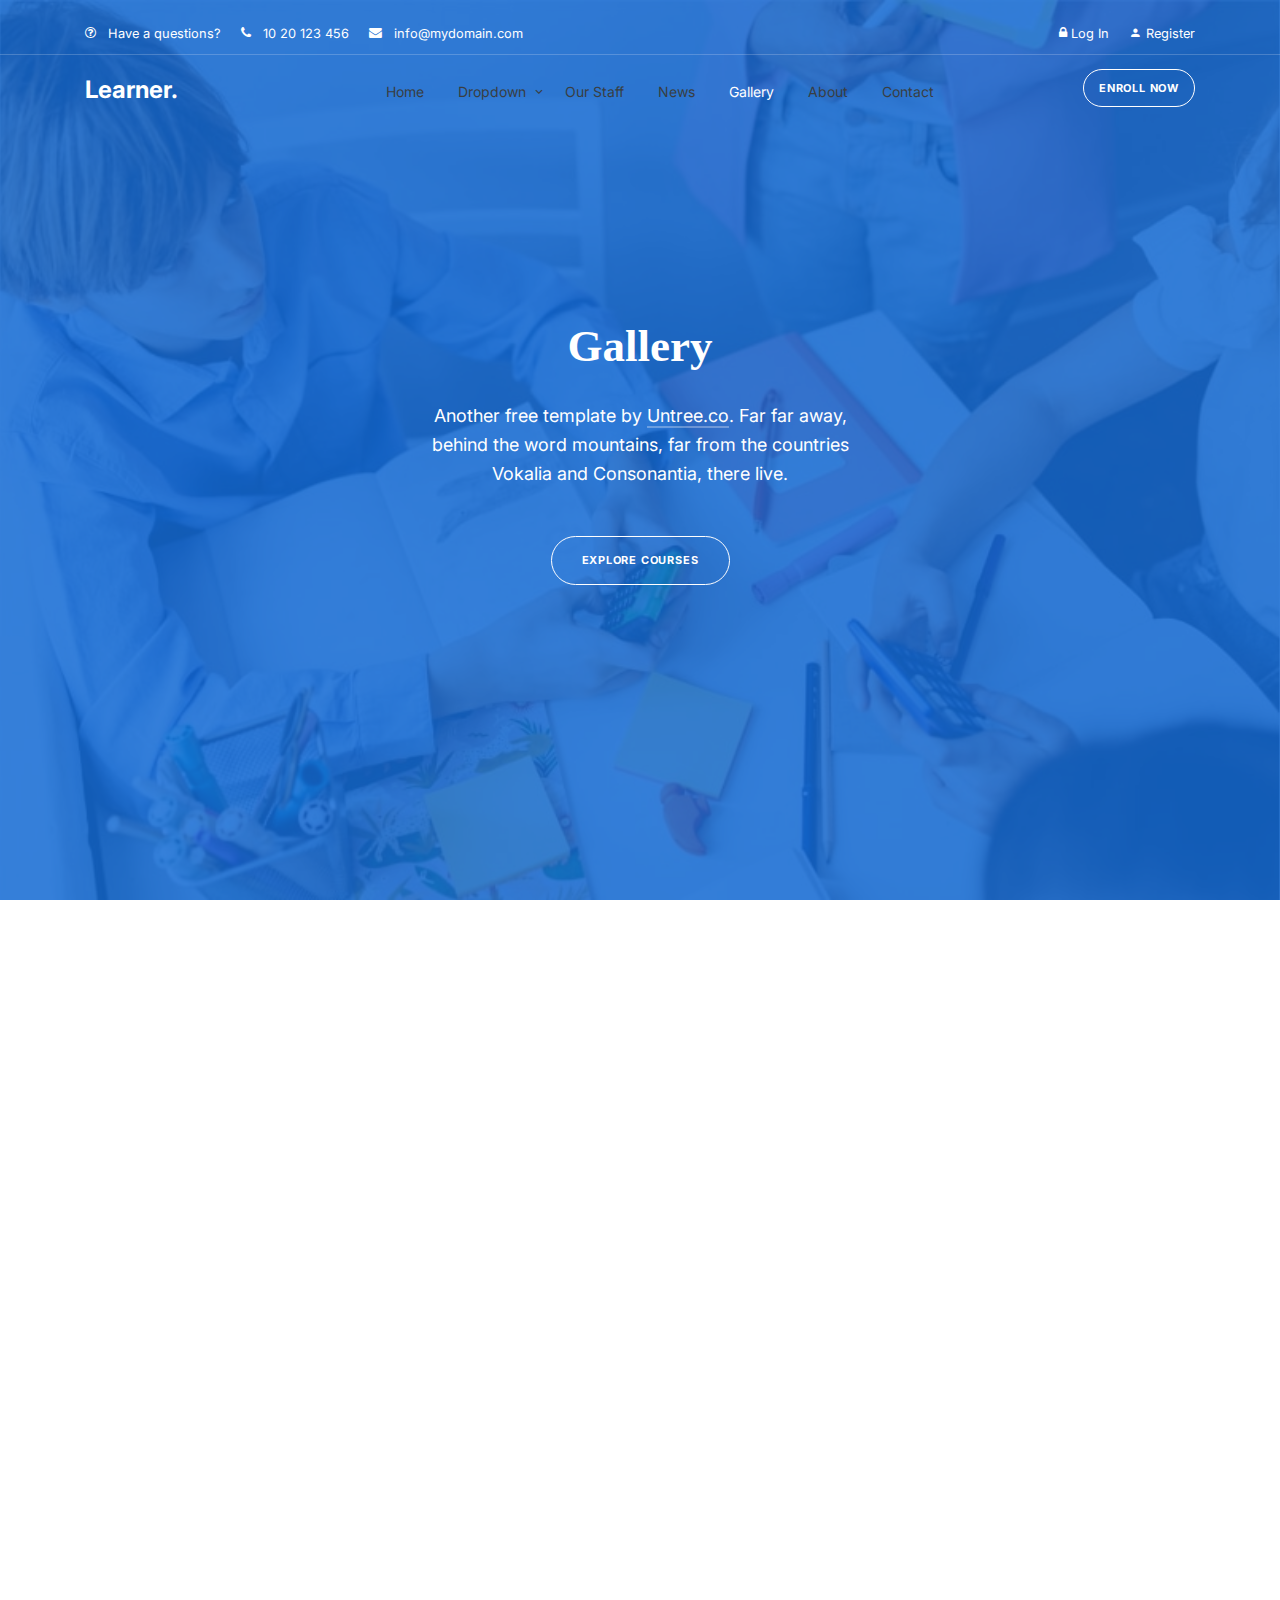
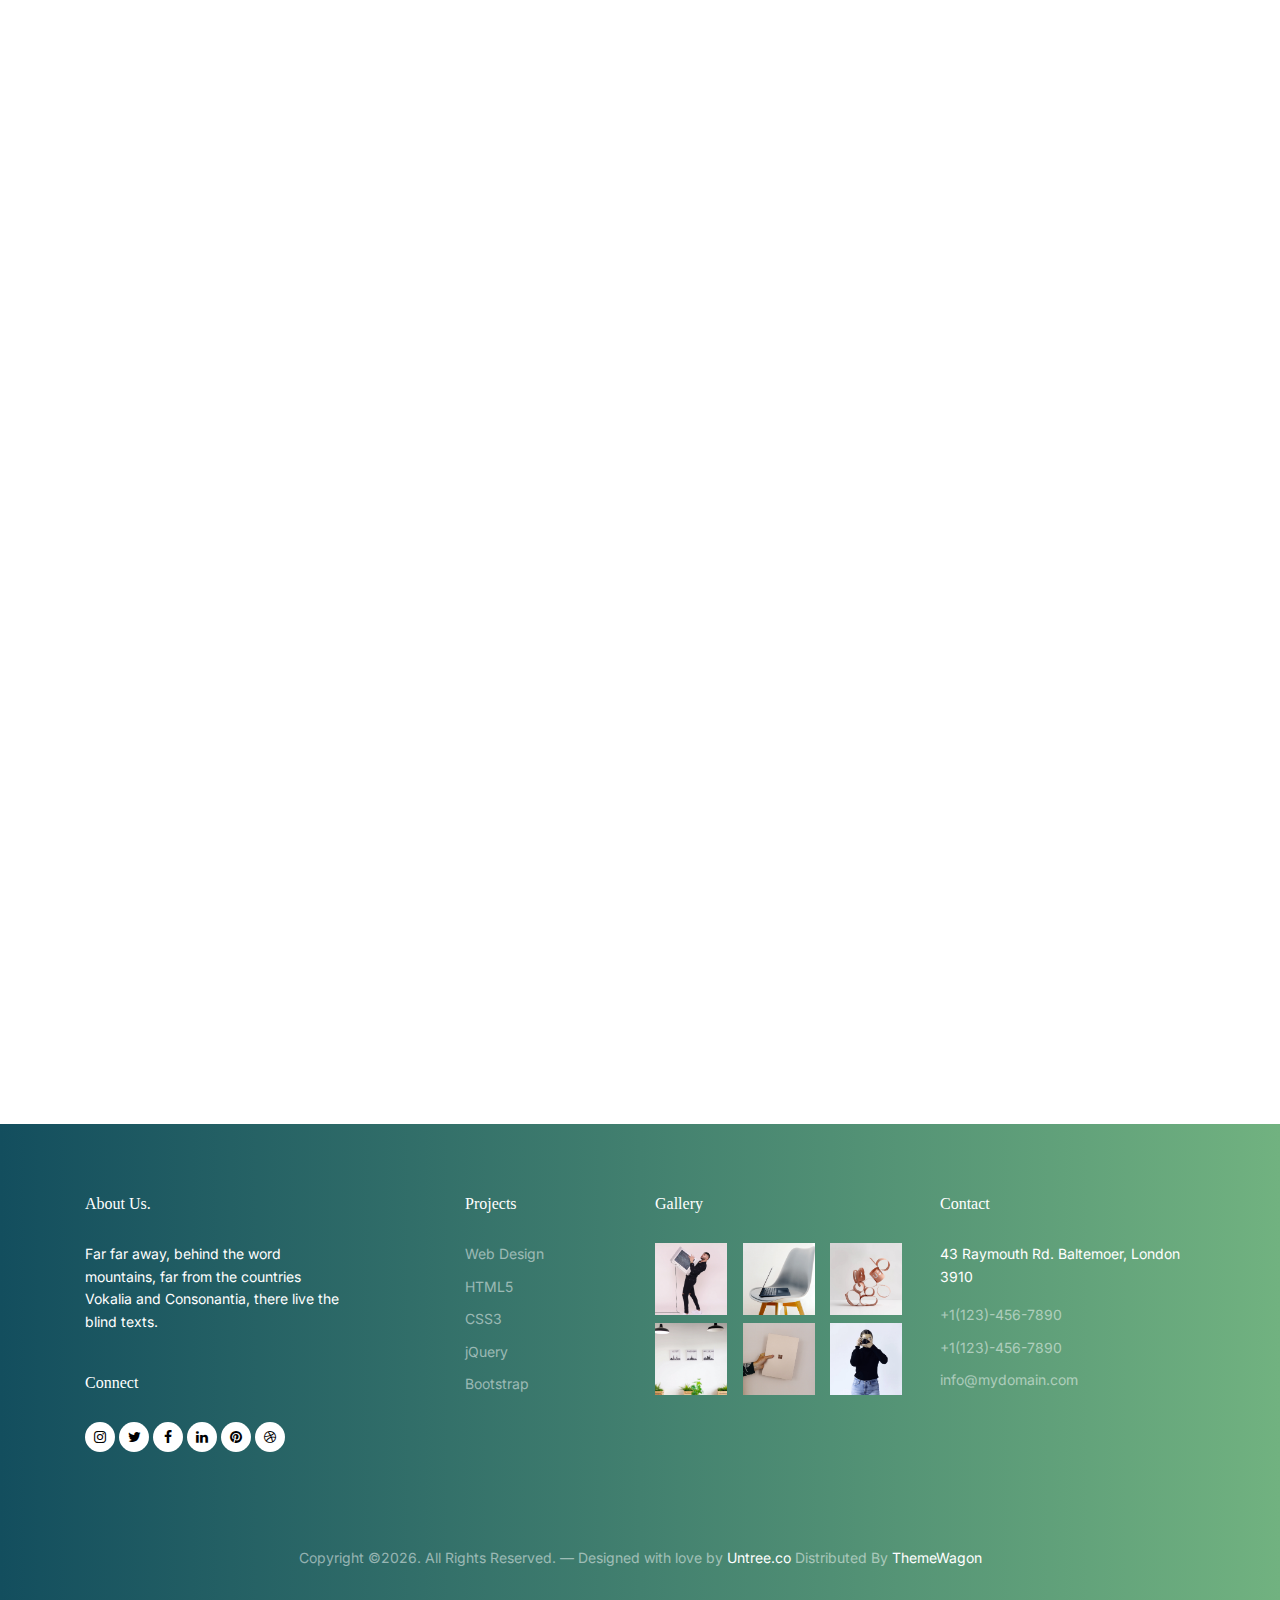
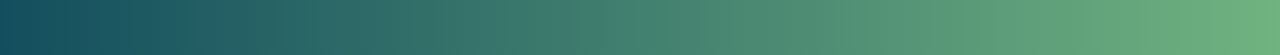
<file: gallery.html>
<!-- /*
* Template Name: Learner
* Template Author: Untree.co
* Tempalte URI: https://untree.co/
* License: https://creativecommons.org/licenses/by/3.0/
*/ -->
<!doctype html>
<html lang="en">
<head>
  <meta charset="utf-8">
  <meta name="viewport" content="width=device-width, initial-scale=1, shrink-to-fit=no">
  <meta name="author" content="Untree.co">
  <link rel="shortcut icon" href="favicon.png">

  <meta name="description" content="" />
  <meta name="keywords" content="bootstrap, bootstrap4" />

  <link href="https://fonts.googleapis.com/css2?family=Display+Playfair:wght@400;700&family=Inter:wght@400;700&display=swap" rel="stylesheet">


  <link rel="stylesheet" href="https://unicons.iconscout.com/release/v4.0.0/css/line.css">

  <link rel="stylesheet" href="css/bootstrap.min.css">
  <link rel="stylesheet" href="css/animate.min.css">
  <link rel="stylesheet" href="css/owl.carousel.min.css">
  <link rel="stylesheet" href="css/owl.theme.default.min.css">
  <link rel="stylesheet" href="css/jquery.fancybox.min.css">
  <link rel="stylesheet" href="fonts/icomoon/style.css">
  <link rel="stylesheet" href="fonts/flaticon/font/flaticon.css">
  <link rel="stylesheet" href="css/aos.css">
  <link rel="stylesheet" href="css/style.css">

  <title>Learner Free Bootstrap Template by Untree.co</title>
</head>

<body>

  <div class="site-mobile-menu">
    <div class="site-mobile-menu-header">
      <div class="site-mobile-menu-close">
        <span class="icofont-close js-menu-toggle"></span>
      </div>
    </div>
    <div class="site-mobile-menu-body"></div>
  </div>


  
  <nav class="site-nav mb-5">
    <div class="pb-2 top-bar mb-3">
      <div class="container">
        <div class="row align-items-center">

          <div class="col-6 col-lg-9">
            <a href="#" class="small mr-3"><span class="icon-question-circle-o mr-2"></span> <span class="d-none d-lg-inline-block">Have a questions?</span></a> 
            <a href="#" class="small mr-3"><span class="icon-phone mr-2"></span> <span class="d-none d-lg-inline-block">10 20 123 456</span></a> 
            <a href="#" class="small mr-3"><span class="icon-envelope mr-2"></span> <span class="d-none d-lg-inline-block">info@mydomain.com</span></a> 
          </div>

          <div class="col-6 col-lg-3 text-right">
            <a href="login.html" class="small mr-3">
              <span class="icon-lock"></span>
              Log In
            </a>
            <a href="register.html" class="small">
              <span class="icon-person"></span>
              Register
            </a>
          </div>

        </div>
      </div>
    </div>
    <div class="sticky-nav js-sticky-header">
      <div class="container position-relative">
        <div class="site-navigation text-center">
          <a href="index.html" class="logo menu-absolute m-0">Learner<span class="text-primary">.</span></a>

          <ul class="js-clone-nav d-none d-lg-inline-block site-menu">
            <li><a href="index.html">Home</a></li>
            <li class="has-children">
              <a href="#">Dropdown</a>
              <ul class="dropdown">
                <li><a href="elements.html">Elements</a></li>
                <li class="has-children">
                  <a href="#">Menu Two</a>
                  <ul class="dropdown">
                    <li><a href="#">Sub Menu One</a></li>
                    <li><a href="#">Sub Menu Two</a></li>
                    <li><a href="#">Sub Menu Three</a></li>
                  </ul>
                </li>
                <li><a href="#">Menu Three</a></li>
              </ul>
            </li>
            <li><a href="staff.html">Our Staff</a></li>
            <li><a href="news.html">News</a></li>
            <li class="active"><a href="gallery.html">Gallery</a></li>
            <li><a href="about.html">About</a></li>
            <li><a href="contact.html">Contact</a></li>
          </ul>

          <a href="#" class="btn-book btn btn-secondary btn-sm menu-absolute">Enroll Now</a>

          <a href="#" class="burger ml-auto float-right site-menu-toggle js-menu-toggle d-inline-block d-lg-none light" data-toggle="collapse" data-target="#main-navbar">
            <span></span>
          </a>

        </div>
      </div>
    </div>
  </nav>
  

  <div class="untree_co-hero overlay" style="background-image: url('images/img-school-4-min.jpg');">
    <div class="container">
      <div class="row align-items-center justify-content-center">
        <div class="col-12">
          <div class="row justify-content-center ">
            <div class="col-lg-6 text-center ">
              <h1 class="mb-4 heading text-white" data-aos="fade-up" data-aos-delay="100">Gallery</h1>
              <div class="mb-5 text-white desc mx-auto" data-aos="fade-up" data-aos-delay="200">
                <p>Another free template by <a href="https://untree.co/" target="_blank" class="link-highlight">Untree.co</a>. Far far away, behind the word mountains, far from the countries Vokalia and Consonantia, there live.</p>
              </div>

              <p class="mb-0" data-aos="fade-up" data-aos-delay="300"><a href="#" class="btn btn-secondary">Explore courses</a></p>

            </div>


          </div>

        </div>

      </div> <!-- /.row -->
    </div> <!-- /.container -->

  </div> <!-- /.untree_co-hero -->




  <div class="untree_co-section">
    <div class="container">
      <div class="row">
        <div class="col-md-6 col-lg-4 item">
          <a href="images/img-school-5-min.jpg" class="item-wrap fancybox mb-4" data-fancybox="gal" data-aos="fade-up" data-aos-delay="0">
            <span class="icon-search2"></span>
            <img class="img-fluid" src="images/img-school-5-min.jpg">
          </a>
          <a href="images/img_1.jpg" class="item-wrap fancybox mb-4" data-fancybox="gal" data-aos="fade-up" data-aos-delay="0">
            <span class="icon-search2"></span>
            <img class="img-fluid" src="images/img_1.jpg">
          </a>
          <a href="images/img_2.jpg" class="item-wrap fancybox mb-4" data-fancybox="gal" data-aos="fade-up" data-aos-delay="100">
            <span class="icon-search2"></span>
            <img class="img-fluid" src="images/img_2.jpg">
          </a>
          <a href="images/img_3.jpg" class="item-wrap fancybox mb-4" data-fancybox="gal" data-aos="fade-up" data-aos-delay="200">
            <span class="icon-search2"></span>
            <img class="img-fluid" src="images/img_3.jpg">
          </a>

        </div>
        <div class="col-md-6 col-lg-4 item">
          <a href="images/img-school-1-min.jpg" class="item-wrap fancybox mb-4" data-fancybox="gal" data-aos="fade-up" data-aos-delay="0">
            <span class="icon-search2"></span>
            <img class="img-fluid" src="images/img-school-1-min.jpg">
          </a>
          <a href="images/img_1.jpg" class="item-wrap fancybox mb-4" data-fancybox="gal" data-aos="fade-up" data-aos-delay="0">
            <span class="icon-search2"></span>
            <img class="img-fluid" src="images/img_4.jpg">
          </a>
          <a href="images/img_5.jpg" class="item-wrap fancybox mb-4" data-fancybox="gal" data-aos="fade-up" data-aos-delay="100">
            <span class="icon-search2"></span>
            <img class="img-fluid" src="images/img_5.jpg">
          </a>
          <a href="images/img_8.jpg" class="item-wrap fancybox mb-4" data-fancybox="gal" data-aos="fade-up" data-aos-delay="200">
            <span class="icon-search2"></span>
            <img class="img-fluid" src="images/img_8.jpg">
          </a>
        </div>
        <div class="col-md-6 col-lg-4 item">
          <a href="images/img-school-2-min.jpg" class="item-wrap fancybox mb-4" data-fancybox="gal" data-aos="fade-up" data-aos-delay="0">
            <span class="icon-search2"></span>
            <img class="img-fluid" src="images/img-school-2-min.jpg">
          </a>
          <a href="images/img_9.jpg" class="item-wrap fancybox mb-4" data-fancybox="gal" data-aos="fade-up" data-aos-delay="0">
            <span class="icon-search2"></span>
            <img class="img-fluid" src="images/img_9.jpg">
          </a>
          <a href="images/img_6.jpg" class="item-wrap fancybox mb-4" data-fancybox="gal" data-aos="fade-up" data-aos-delay="100">
            <span class="icon-search2"></span>
            <img class="img-fluid" src="images/img_6.jpg">
          </a>
          <a href="images/img_7.jpg" class="item-wrap fancybox mb-4" data-fancybox="gal" data-aos="fade-up" data-aos-delay="200">
            <span class="icon-search2"></span>
            <img class="img-fluid" src="images/img_7.jpg">
          </a>
          <a href="images/img_10.jpg" class="item-wrap fancybox mb-4" data-fancybox="gal" data-aos="fade-up" data-aos-delay="0">
            <span class="icon-search2"></span>
            <img class="img-fluid" src="images/img_10.jpg">
          </a>

        </div>
      </div>
    </div>
  </div> <!-- /.untree_co-section -->

  <div class="site-footer">


    <div class="container">

      <div class="row">
        <div class="col-lg-3 mr-auto">
          <div class="widget">
            <h3>About Us<span class="text-primary">.</span> </h3>
            <p>Far far away, behind the word mountains, far from the countries Vokalia and Consonantia, there live the blind texts.</p>
          </div> <!-- /.widget -->
          <div class="widget">
            <h3>Connect</h3>
            <ul class="list-unstyled social">
              <li><a href="#"><span class="icon-instagram"></span></a></li>
              <li><a href="#"><span class="icon-twitter"></span></a></li>
              <li><a href="#"><span class="icon-facebook"></span></a></li>
              <li><a href="#"><span class="icon-linkedin"></span></a></li>
              <li><a href="#"><span class="icon-pinterest"></span></a></li>
              <li><a href="#"><span class="icon-dribbble"></span></a></li>
            </ul>
          </div> <!-- /.widget -->
        </div> <!-- /.col-lg-3 -->

        <div class="col-lg-2 ml-auto">
          <div class="widget">
            <h3>Projects</h3>
            <ul class="list-unstyled float-left links">
              <li><a href="#">Web Design</a></li>
              <li><a href="#">HTML5</a></li>
              <li><a href="#">CSS3</a></li>
              <li><a href="#">jQuery</a></li>
              <li><a href="#">Bootstrap</a></li>
            </ul>
          </div> <!-- /.widget -->
        </div> <!-- /.col-lg-3 -->

        <div class="col-lg-3">
          <div class="widget">
            <h3>Gallery</h3>
            <ul class="instafeed instagram-gallery list-unstyled">
              <li><a class="instagram-item" href="images/gal_1.jpg" data-fancybox="gal"><img src="images/gal_1.jpg" alt="" width="72" height="72"></a>
              </li>
              <li><a class="instagram-item" href="images/gal_2.jpg" data-fancybox="gal"><img src="images/gal_2.jpg" alt="" width="72" height="72"></a>
              </li>
              <li><a class="instagram-item" href="images/gal_3.jpg" data-fancybox="gal"><img src="images/gal_3.jpg" alt="" width="72" height="72"></a>
              </li>
              <li><a class="instagram-item" href="images/gal_4.jpg" data-fancybox="gal"><img src="images/gal_4.jpg" alt="" width="72" height="72"></a>
              </li>
              <li><a class="instagram-item" href="images/gal_5.jpg" data-fancybox="gal"><img src="images/gal_5.jpg" alt="" width="72" height="72"></a>
              </li>
              <li><a class="instagram-item" href="images/gal_6.jpg" data-fancybox="gal"><img src="images/gal_6.jpg" alt="" width="72" height="72"></a>
              </li>
            </ul>
          </div> <!-- /.widget -->
        </div> <!-- /.col-lg-3 -->


        <div class="col-lg-3">
          <div class="widget">
            <h3>Contact</h3>
            <address>43 Raymouth Rd. Baltemoer, London 3910</address>
            <ul class="list-unstyled links mb-4">
              <li><a href="tel://11234567890">+1(123)-456-7890</a></li>
              <li><a href="tel://11234567890">+1(123)-456-7890</a></li>
              <li><a href="mailto:info@mydomain.com">info@mydomain.com</a></li>
            </ul>
          </div> <!-- /.widget -->
        </div> <!-- /.col-lg-3 -->

      </div> <!-- /.row -->

      <div class="row mt-5">
        <div class="col-12 text-center">
          <p class="copyright">Copyright &copy;<script>document.write(new Date().getFullYear());</script>. All Rights Reserved. &mdash; Designed with love by <a href="https://untree.co">Untree.co</a>  Distributed By <a href="https://themewagon.com">ThemeWagon</a>  <!-- License information: https://untree.co/license/ -->
          </div>
        </div>
      </div> <!-- /.container -->
    </div> <!-- /.site-footer -->

    <div id="overlayer"></div>
    <div class="loader">
      <div class="spinner-border" role="status">
        <span class="sr-only">Loading...</span>
      </div>
    </div>

    <script src="js/jquery-3.4.1.min.js"></script>
    <script src="js/popper.min.js"></script>
    <script src="js/bootstrap.min.js"></script>
    <script src="js/owl.carousel.min.js"></script>
    <script src="js/jquery.animateNumber.min.js"></script>
    <script src="js/jquery.waypoints.min.js"></script>
    <script src="js/jquery.fancybox.min.js"></script>
    <script src="js/jquery.sticky.js"></script>
    <script src="js/aos.js"></script>
    <script src="js/custom.js"></script>

  </body>

  </html>
</file>
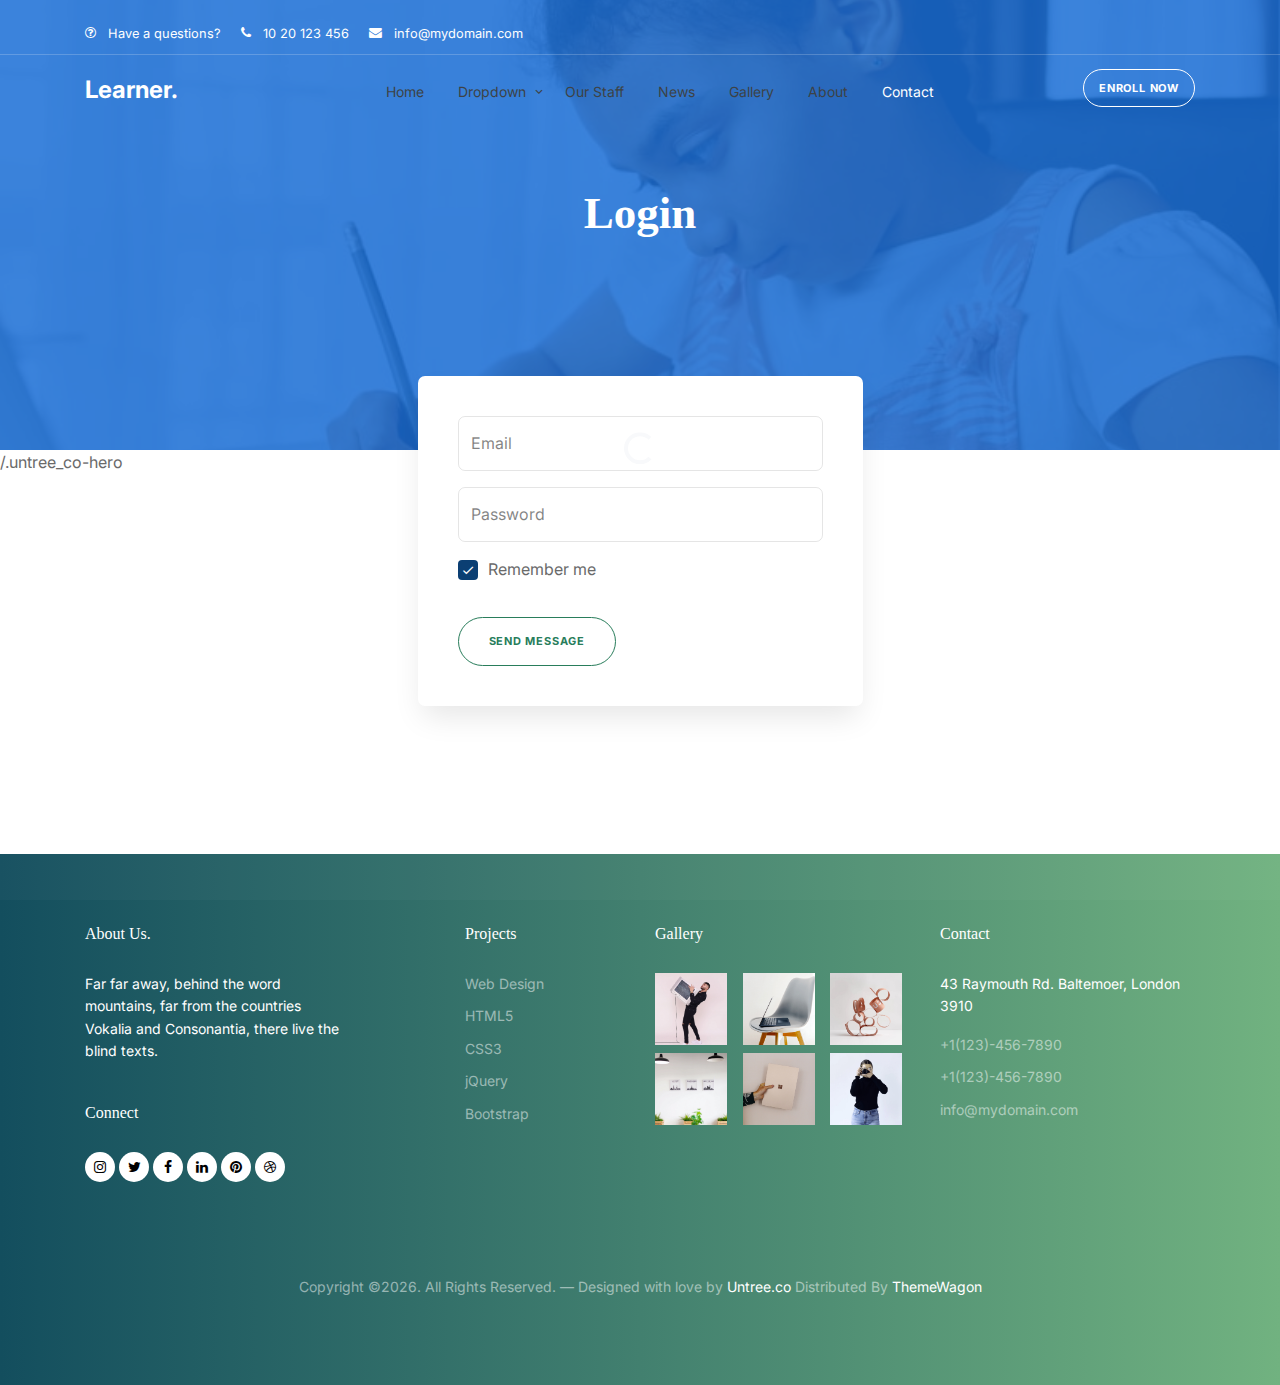
<file: login.html>
<!-- /*
* Template Name: Learner
* Template Author: Untree.co
* Tempalte URI: https://untree.co/
* License: https://creativecommons.org/licenses/by/3.0/
*/ -->
<!doctype html>
<html lang="en">
<head>
  <meta charset="utf-8">
  <meta name="viewport" content="width=device-width, initial-scale=1, shrink-to-fit=no">
  <meta name="author" content="Untree.co">
  <link rel="shortcut icon" href="favicon.png">

  <meta name="description" content="" />
  <meta name="keywords" content="bootstrap, bootstrap4" />

  <link href="https://fonts.googleapis.com/css2?family=Display+Playfair:wght@400;700&family=Inter:wght@400;700&display=swap" rel="stylesheet">


  <link rel="stylesheet" href="https://unicons.iconscout.com/release/v4.0.0/css/line.css">

  <link rel="stylesheet" href="css/bootstrap.min.css">
  <link rel="stylesheet" href="css/animate.min.css">
  <link rel="stylesheet" href="css/owl.carousel.min.css">
  <link rel="stylesheet" href="css/owl.theme.default.min.css">
  <link rel="stylesheet" href="css/jquery.fancybox.min.css">
  <link rel="stylesheet" href="fonts/icomoon/style.css">
  <link rel="stylesheet" href="fonts/flaticon/font/flaticon.css">
  <link rel="stylesheet" href="css/aos.css">
  <link rel="stylesheet" href="css/style.css">

  <title>Learner Free Bootstrap Template by Untree.co</title>
</head>

<body>

  <div class="site-mobile-menu">
    <div class="site-mobile-menu-header">
      <div class="site-mobile-menu-close">
        <span class="icofont-close js-menu-toggle"></span>
      </div>
    </div>
    <div class="site-mobile-menu-body"></div>
  </div>


  
  <nav class="site-nav mb-5">
    <div class="pb-2 top-bar mb-3">
      <div class="container">
        <div class="row align-items-center">

          <div class="col-6 col-lg-9">
            <a href="#" class="small mr-3"><span class="icon-question-circle-o mr-2"></span> <span class="d-none d-lg-inline-block">Have a questions?</span></a> 
            <a href="#" class="small mr-3"><span class="icon-phone mr-2"></span> <span class="d-none d-lg-inline-block">10 20 123 456</span></a> 
            <a href="#" class="small mr-3"><span class="icon-envelope mr-2"></span> <span class="d-none d-lg-inline-block">info@mydomain.com</span></a> 
          </div>

          <!-- <div class="col-6 col-lg-3 text-right">
            <a href="login.html" class="small mr-3">
              <span class="icon-lock"></span>
              Log In
            </a>
            <a href="register.html" class="small">
              <span class="icon-person"></span>
              Register
            </a>
          </div> -->

        </div>
      </div>
    </div>
    <div class="sticky-nav js-sticky-header">
      <div class="container position-relative">
        <div class="site-navigation text-center">
          <a href="index.html" class="logo menu-absolute m-0">Learner<span class="text-primary">.</span></a>

          <ul class="js-clone-nav d-none d-lg-inline-block site-menu">
            <li><a href="index.html">Home</a></li>
            <li class="has-children">
              <a href="#">Dropdown</a>
              <ul class="dropdown">
                <li><a href="elements.html">Elements</a></li>
                <li class="has-children">
                  <a href="#">Menu Two</a>
                  <ul class="dropdown">
                    <li><a href="#">Sub Menu One</a></li>
                    <li><a href="#">Sub Menu Two</a></li>
                    <li><a href="#">Sub Menu Three</a></li>
                  </ul>
                </li>
                <li><a href="#">Menu Three</a></li>
              </ul>
            </li>
            <li><a href="staff.html">Our Staff</a></li>
            <li><a href="news.html">News</a></li>
            <li><a href="gallery.html">Gallery</a></li>
            <li><a href="about.html">About</a></li>
            <li class="active"><a href="contact.html">Contact</a></li>
          </ul>

          <a href="#" class="btn-book btn btn-secondary btn-sm menu-absolute">Enroll Now</a>

          <a href="#" class="burger ml-auto float-right site-menu-toggle js-menu-toggle d-inline-block d-lg-none light" data-toggle="collapse" data-target="#main-navbar">
            <span></span>
          </a>

        </div>
      </div>
    </div>
  </nav>
  

  <div class="untree_co-hero inner-page overlay" style="background-image: url('images/img-school-5-min.jpg');">
    <div class="container">
      <div class="row align-items-center justify-content-center">
        <div class="col-12">
          <div class="row justify-content-center ">
            <div class="col-lg-6 text-center ">
              <h1 class="mb-4 heading text-white" data-aos="fade-up" data-aos-delay="100">Login</h1>

            </div>
          </div>
        </div>
      </div> <!-- /.row -->
    </div> <!-- /.container -->

  </div> /.untree_co-hero




  <div class="untree_co-section">
    <div class="container">

      <div class="row mb-5 justify-content-center">
        <div class="col-lg-5 mx-auto order-1" data-aos="fade-up" data-aos-delay="200">
          <form action="#" class="form-box">
            <div class="row">
              <div class="col-12 mb-3">
                <input type="text" class="form-control" placeholder="Email">
              </div>
              <div class="col-12 mb-3">
                <input type="password" class="form-control" placeholder="Password">
              </div>

              <div class="col-12 mb-3">
                <label class="control control--checkbox">
                  <span class="caption">Remember me</span>
                  <input type="checkbox" checked="checked" />
                  <div class="control__indicator"></div>
                </label>
              </div>

              <div class="col-12">
                <input type="submit" value="Send Message" class="btn btn-primary">
              </div>
            </div>
          </form>
        </div>
      </div>

      
    </div>
  </div> <!-- /.untree_co-section -->

  <div class="site-footer">


    <div class="container">

      <div class="row">
        <div class="col-lg-3 mr-auto">
          <div class="widget">
            <h3>About Us<span class="text-primary">.</span> </h3>
            <p>Far far away, behind the word mountains, far from the countries Vokalia and Consonantia, there live the blind texts.</p>
          </div> <!-- /.widget -->
          <div class="widget">
            <h3>Connect</h3>
            <ul class="list-unstyled social">
              <li><a href="#"><span class="icon-instagram"></span></a></li>
              <li><a href="#"><span class="icon-twitter"></span></a></li>
              <li><a href="#"><span class="icon-facebook"></span></a></li>
              <li><a href="#"><span class="icon-linkedin"></span></a></li>
              <li><a href="#"><span class="icon-pinterest"></span></a></li>
              <li><a href="#"><span class="icon-dribbble"></span></a></li>
            </ul>
          </div> <!-- /.widget -->
        </div> <!-- /.col-lg-3 -->

        <div class="col-lg-2 ml-auto">
          <div class="widget">
            <h3>Projects</h3>
            <ul class="list-unstyled float-left links">
              <li><a href="#">Web Design</a></li>
              <li><a href="#">HTML5</a></li>
              <li><a href="#">CSS3</a></li>
              <li><a href="#">jQuery</a></li>
              <li><a href="#">Bootstrap</a></li>
            </ul>
          </div> <!-- /.widget -->
        </div> <!-- /.col-lg-3 -->

        <div class="col-lg-3">
          <div class="widget">
            <h3>Gallery</h3>
            <ul class="instafeed instagram-gallery list-unstyled">
              <li><a class="instagram-item" href="images/gal_1.jpg" data-fancybox="gal"><img src="images/gal_1.jpg" alt="" width="72" height="72"></a>
              </li>
              <li><a class="instagram-item" href="images/gal_2.jpg" data-fancybox="gal"><img src="images/gal_2.jpg" alt="" width="72" height="72"></a>
              </li>
              <li><a class="instagram-item" href="images/gal_3.jpg" data-fancybox="gal"><img src="images/gal_3.jpg" alt="" width="72" height="72"></a>
              </li>
              <li><a class="instagram-item" href="images/gal_4.jpg" data-fancybox="gal"><img src="images/gal_4.jpg" alt="" width="72" height="72"></a>
              </li>
              <li><a class="instagram-item" href="images/gal_5.jpg" data-fancybox="gal"><img src="images/gal_5.jpg" alt="" width="72" height="72"></a>
              </li>
              <li><a class="instagram-item" href="images/gal_6.jpg" data-fancybox="gal"><img src="images/gal_6.jpg" alt="" width="72" height="72"></a>
              </li>
            </ul>
          </div> <!-- /.widget -->
        </div> <!-- /.col-lg-3 -->


        <div class="col-lg-3">
          <div class="widget">
            <h3>Contact</h3>
            <address>43 Raymouth Rd. Baltemoer, London 3910</address>
            <ul class="list-unstyled links mb-4">
              <li><a href="tel://11234567890">+1(123)-456-7890</a></li>
              <li><a href="tel://11234567890">+1(123)-456-7890</a></li>
              <li><a href="mailto:info@mydomain.com">info@mydomain.com</a></li>
            </ul>
          </div> <!-- /.widget -->
        </div> <!-- /.col-lg-3 -->

      </div> <!-- /.row -->

      <div class="row mt-5">
        <div class="col-12 text-center">
          <p class="copyright">Copyright &copy;<script>document.write(new Date().getFullYear());</script>. All Rights Reserved. &mdash; Designed with love by <a href="https://untree.co">Untree.co</a>  Distributed By <a href="https://themewagon.com">ThemeWagon</a> <!-- License information: https://untree.co/license/ -->
          </div>
        </div>
      </div> <!-- /.container -->
    </div> <!-- /.site-footer -->

    <div id="overlayer"></div>
    <div class="loader">
      <div class="spinner-border" role="status">
        <span class="sr-only">Loading...</span>
      </div>
    </div>

    <script src="js/jquery-3.4.1.min.js"></script>
    <script src="js/popper.min.js"></script>
    <script src="js/bootstrap.min.js"></script>
    <script src="js/owl.carousel.min.js"></script>
    <script src="js/jquery.animateNumber.min.js"></script>
    <script src="js/jquery.waypoints.min.js"></script>
    <script src="js/jquery.fancybox.min.js"></script>
    <script src="js/jquery.sticky.js"></script>
    <script src="js/aos.js"></script>
    <script src="js/custom.js"></script>

  </body>

  </html>
</file>
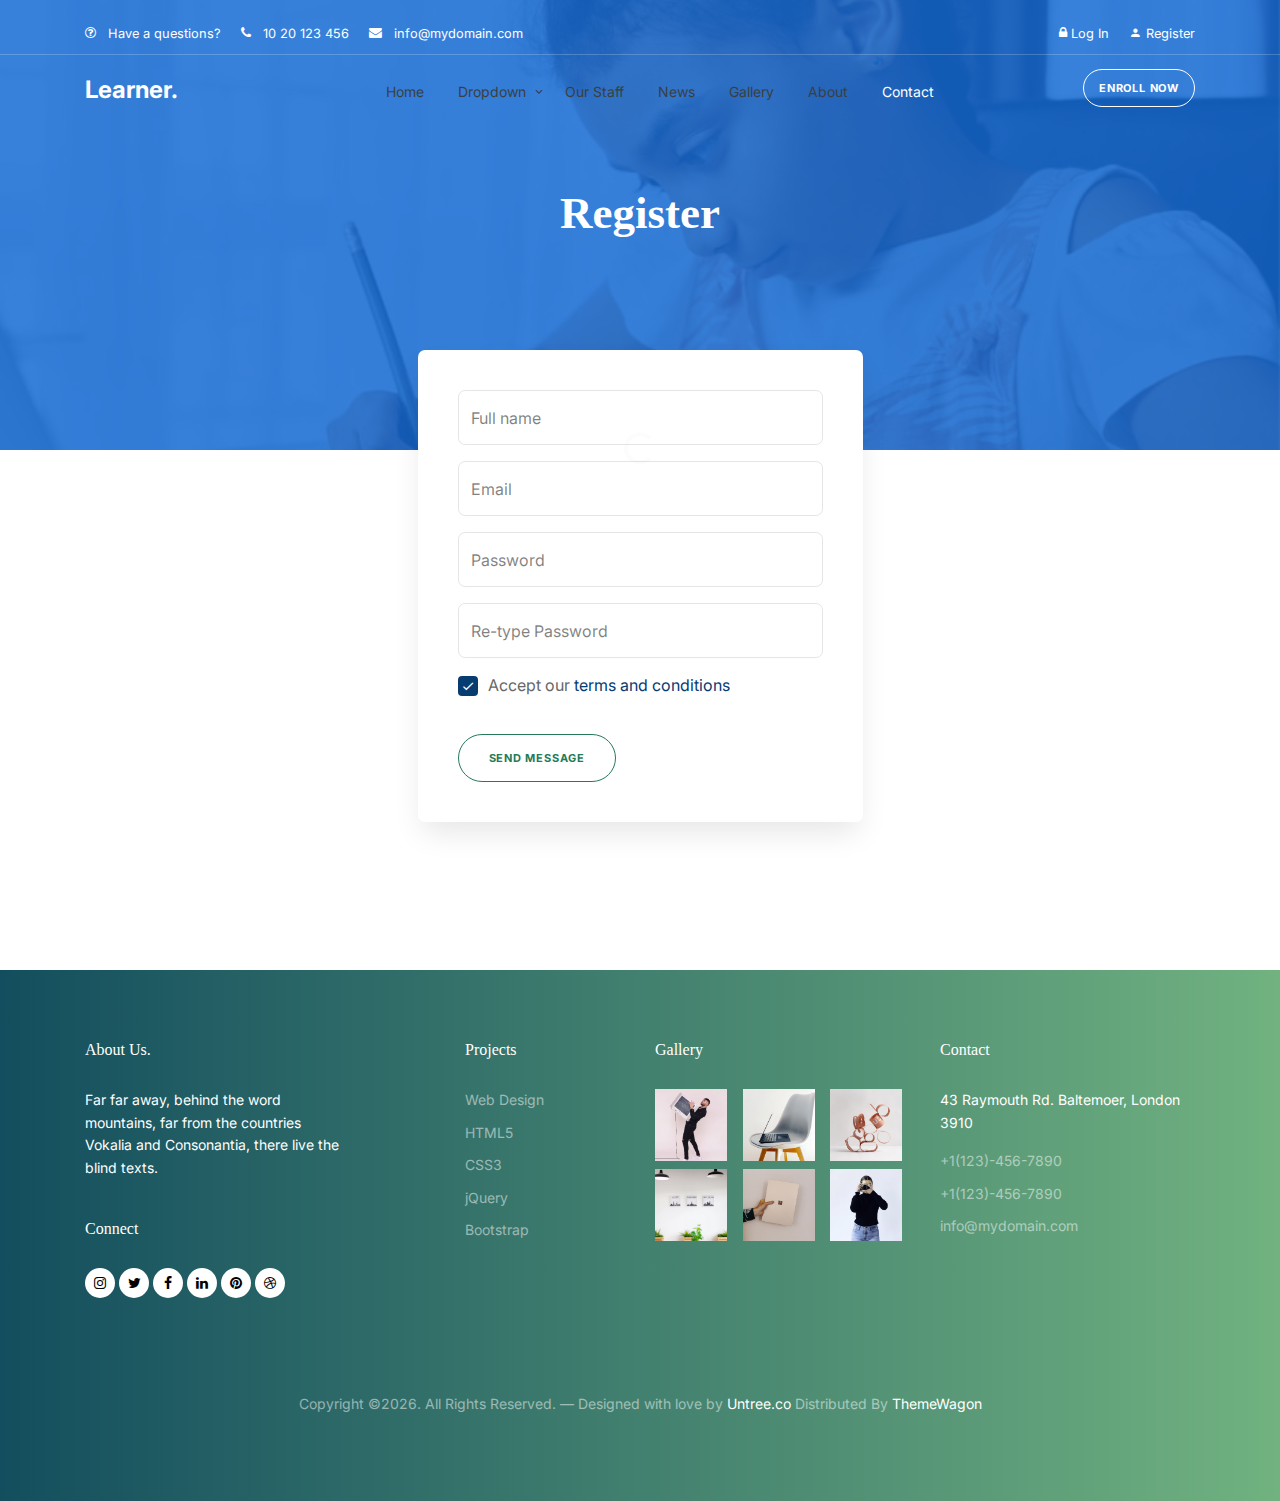
<file: register.html>
<!-- /*
* Template Name: Learner
* Template Author: Untree.co
* Tempalte URI: https://untree.co/
* License: https://creativecommons.org/licenses/by/3.0/
*/ -->
<!doctype html>
<html lang="en">
<head>
  <meta charset="utf-8">
  <meta name="viewport" content="width=device-width, initial-scale=1, shrink-to-fit=no">
  <meta name="author" content="Untree.co">
  <link rel="shortcut icon" href="favicon.png">

  <meta name="description" content="" />
  <meta name="keywords" content="bootstrap, bootstrap4" />

  <link href="https://fonts.googleapis.com/css2?family=Display+Playfair:wght@400;700&family=Inter:wght@400;700&display=swap" rel="stylesheet">


  <link rel="stylesheet" href="https://unicons.iconscout.com/release/v4.0.0/css/line.css">

  <link rel="stylesheet" href="css/bootstrap.min.css">
  <link rel="stylesheet" href="css/animate.min.css">
  <link rel="stylesheet" href="css/owl.carousel.min.css">
  <link rel="stylesheet" href="css/owl.theme.default.min.css">
  <link rel="stylesheet" href="css/jquery.fancybox.min.css">
  <link rel="stylesheet" href="fonts/icomoon/style.css">
  <link rel="stylesheet" href="fonts/flaticon/font/flaticon.css">
  <link rel="stylesheet" href="css/aos.css">
  <link rel="stylesheet" href="css/style.css">

  <title>Learner Free Bootstrap Template by Untree.co</title>
</head>

<body>

  <div class="site-mobile-menu">
    <div class="site-mobile-menu-header">
      <div class="site-mobile-menu-close">
        <span class="icofont-close js-menu-toggle"></span>
      </div>
    </div>
    <div class="site-mobile-menu-body"></div>
  </div>


  
  <nav class="site-nav mb-5">
    <div class="pb-2 top-bar mb-3">
      <div class="container">
        <div class="row align-items-center">

          <div class="col-6 col-lg-9">
            <a href="#" class="small mr-3"><span class="icon-question-circle-o mr-2"></span> <span class="d-none d-lg-inline-block">Have a questions?</span></a> 
            <a href="#" class="small mr-3"><span class="icon-phone mr-2"></span> <span class="d-none d-lg-inline-block">10 20 123 456</span></a> 
            <a href="#" class="small mr-3"><span class="icon-envelope mr-2"></span> <span class="d-none d-lg-inline-block">info@mydomain.com</span></a> 
          </div>

          <div class="col-6 col-lg-3 text-right">
            <a href="login.html" class="small mr-3">
              <span class="icon-lock"></span>
              Log In
            </a>
            <a href="register.html" class="small">
              <span class="icon-person"></span>
              Register
            </a>
          </div>

        </div>
      </div>
    </div>
    <div class="sticky-nav js-sticky-header">
      <div class="container position-relative">
        <div class="site-navigation text-center">
          <a href="index.html" class="logo menu-absolute m-0">Learner<span class="text-primary">.</span></a>

          <ul class="js-clone-nav d-none d-lg-inline-block site-menu">
            <li><a href="index.html">Home</a></li>
            <li class="has-children">
              <a href="#">Dropdown</a>
              <ul class="dropdown">
                <li><a href="elements.html">Elements</a></li>
                <li class="has-children">
                  <a href="#">Menu Two</a>
                  <ul class="dropdown">
                    <li><a href="#">Sub Menu One</a></li>
                    <li><a href="#">Sub Menu Two</a></li>
                    <li><a href="#">Sub Menu Three</a></li>
                  </ul>
                </li>
                <li><a href="#">Menu Three</a></li>
              </ul>
            </li>
            <li><a href="staff.html">Our Staff</a></li>
            <li><a href="news.html">News</a></li>
            <li><a href="gallery.html">Gallery</a></li>
            <li><a href="about.html">About</a></li>
            <li class="active"><a href="contact.html">Contact</a></li>
          </ul>

          <a href="#" class="btn-book btn btn-secondary btn-sm menu-absolute">Enroll Now</a>

          <a href="#" class="burger ml-auto float-right site-menu-toggle js-menu-toggle d-inline-block d-lg-none light" data-toggle="collapse" data-target="#main-navbar">
            <span></span>
          </a>

        </div>
      </div>
    </div>
  </nav>
  

  <div class="untree_co-hero inner-page overlay" style="background-image: url('images/img-school-5-min.jpg');">
    <div class="container">
      <div class="row align-items-center justify-content-center">
        <div class="col-12">
          <div class="row justify-content-center ">
            <div class="col-lg-6 text-center ">
              <h1 class="mb-4 heading text-white" data-aos="fade-up" data-aos-delay="100">Register</h1>

            </div>
          </div>
        </div>
      </div> <!-- /.row -->
    </div> <!-- /.container -->

  </div> <!-- /.untree_co-hero -->




  <div class="untree_co-section">
    <div class="container">

      <div class="row mb-5 justify-content-center">
        <div class="col-lg-5 mx-auto order-1" data-aos="fade-up" data-aos-delay="200">
          <form action="#" class="form-box">
            <div class="row">
              <div class="col-12 mb-3">
                <input type="text" class="form-control" placeholder="Full name">
              </div>
              <div class="col-12 mb-3">
                <input type="text" class="form-control" placeholder="Email">
              </div>
              <div class="col-12 mb-3">
                <input type="password" class="form-control" placeholder="Password">
              </div>
              <div class="col-12 mb-3">
                <input type="password" class="form-control" placeholder="Re-type Password">
              </div>

              <div class="col-12 mb-3">
                <label class="control control--checkbox">
                  <span class="caption">Accept our <a href="#">terms and conditions</a></span>
                  <input type="checkbox" checked="checked" />
                  <div class="control__indicator"></div>
                </label>
              </div>

              <div class="col-12">
                <input type="submit" value="Send Message" class="btn btn-primary">
              </div>
            </div>
          </form>
        </div>
      </div>

      
    </div>
  </div> <!-- /.untree_co-section -->

  <div class="site-footer">


    <div class="container">

      <div class="row">
        <div class="col-lg-3 mr-auto">
          <div class="widget">
            <h3>About Us<span class="text-primary">.</span> </h3>
            <p>Far far away, behind the word mountains, far from the countries Vokalia and Consonantia, there live the blind texts.</p>
          </div> <!-- /.widget -->
          <div class="widget">
            <h3>Connect</h3>
            <ul class="list-unstyled social">
              <li><a href="#"><span class="icon-instagram"></span></a></li>
              <li><a href="#"><span class="icon-twitter"></span></a></li>
              <li><a href="#"><span class="icon-facebook"></span></a></li>
              <li><a href="#"><span class="icon-linkedin"></span></a></li>
              <li><a href="#"><span class="icon-pinterest"></span></a></li>
              <li><a href="#"><span class="icon-dribbble"></span></a></li>
            </ul>
          </div> <!-- /.widget -->
        </div> <!-- /.col-lg-3 -->

        <div class="col-lg-2 ml-auto">
          <div class="widget">
            <h3>Projects</h3>
            <ul class="list-unstyled float-left links">
              <li><a href="#">Web Design</a></li>
              <li><a href="#">HTML5</a></li>
              <li><a href="#">CSS3</a></li>
              <li><a href="#">jQuery</a></li>
              <li><a href="#">Bootstrap</a></li>
            </ul>
          </div> <!-- /.widget -->
        </div> <!-- /.col-lg-3 -->

        <div class="col-lg-3">
          <div class="widget">
            <h3>Gallery</h3>
            <ul class="instafeed instagram-gallery list-unstyled">
              <li><a class="instagram-item" href="images/gal_1.jpg" data-fancybox="gal"><img src="images/gal_1.jpg" alt="" width="72" height="72"></a>
              </li>
              <li><a class="instagram-item" href="images/gal_2.jpg" data-fancybox="gal"><img src="images/gal_2.jpg" alt="" width="72" height="72"></a>
              </li>
              <li><a class="instagram-item" href="images/gal_3.jpg" data-fancybox="gal"><img src="images/gal_3.jpg" alt="" width="72" height="72"></a>
              </li>
              <li><a class="instagram-item" href="images/gal_4.jpg" data-fancybox="gal"><img src="images/gal_4.jpg" alt="" width="72" height="72"></a>
              </li>
              <li><a class="instagram-item" href="images/gal_5.jpg" data-fancybox="gal"><img src="images/gal_5.jpg" alt="" width="72" height="72"></a>
              </li>
              <li><a class="instagram-item" href="images/gal_6.jpg" data-fancybox="gal"><img src="images/gal_6.jpg" alt="" width="72" height="72"></a>
              </li>
            </ul>
          </div> <!-- /.widget -->
        </div> <!-- /.col-lg-3 -->


        <div class="col-lg-3">
          <div class="widget">
            <h3>Contact</h3>
            <address>43 Raymouth Rd. Baltemoer, London 3910</address>
            <ul class="list-unstyled links mb-4">
              <li><a href="tel://11234567890">+1(123)-456-7890</a></li>
              <li><a href="tel://11234567890">+1(123)-456-7890</a></li>
              <li><a href="mailto:info@mydomain.com">info@mydomain.com</a></li>
            </ul>
          </div> <!-- /.widget -->
        </div> <!-- /.col-lg-3 -->

      </div> <!-- /.row -->

      <div class="row mt-5">
        <div class="col-12 text-center">
          <p class="copyright">Copyright &copy;<script>document.write(new Date().getFullYear());</script>. All Rights Reserved. &mdash; Designed with love by <a href="https://untree.co">Untree.co</a>  Distributed By <a href="https://themewagon.com">ThemeWagon</a> <!-- License information: https://untree.co/license/ -->
          </div>
        </div>
      </div> <!-- /.container -->
    </div> <!-- /.site-footer -->

    <div id="overlayer"></div>
    <div class="loader">
      <div class="spinner-border" role="status">
        <span class="sr-only">Loading...</span>
      </div>
    </div>

    <script src="js/jquery-3.4.1.min.js"></script>
    <script src="js/popper.min.js"></script>
    <script src="js/bootstrap.min.js"></script>
    <script src="js/owl.carousel.min.js"></script>
    <script src="js/jquery.animateNumber.min.js"></script>
    <script src="js/jquery.waypoints.min.js"></script>
    <script src="js/jquery.fancybox.min.js"></script>
    <script src="js/jquery.sticky.js"></script>
    <script src="js/aos.js"></script>
    <script src="js/custom.js"></script>

  </body>

  </html>
</file>
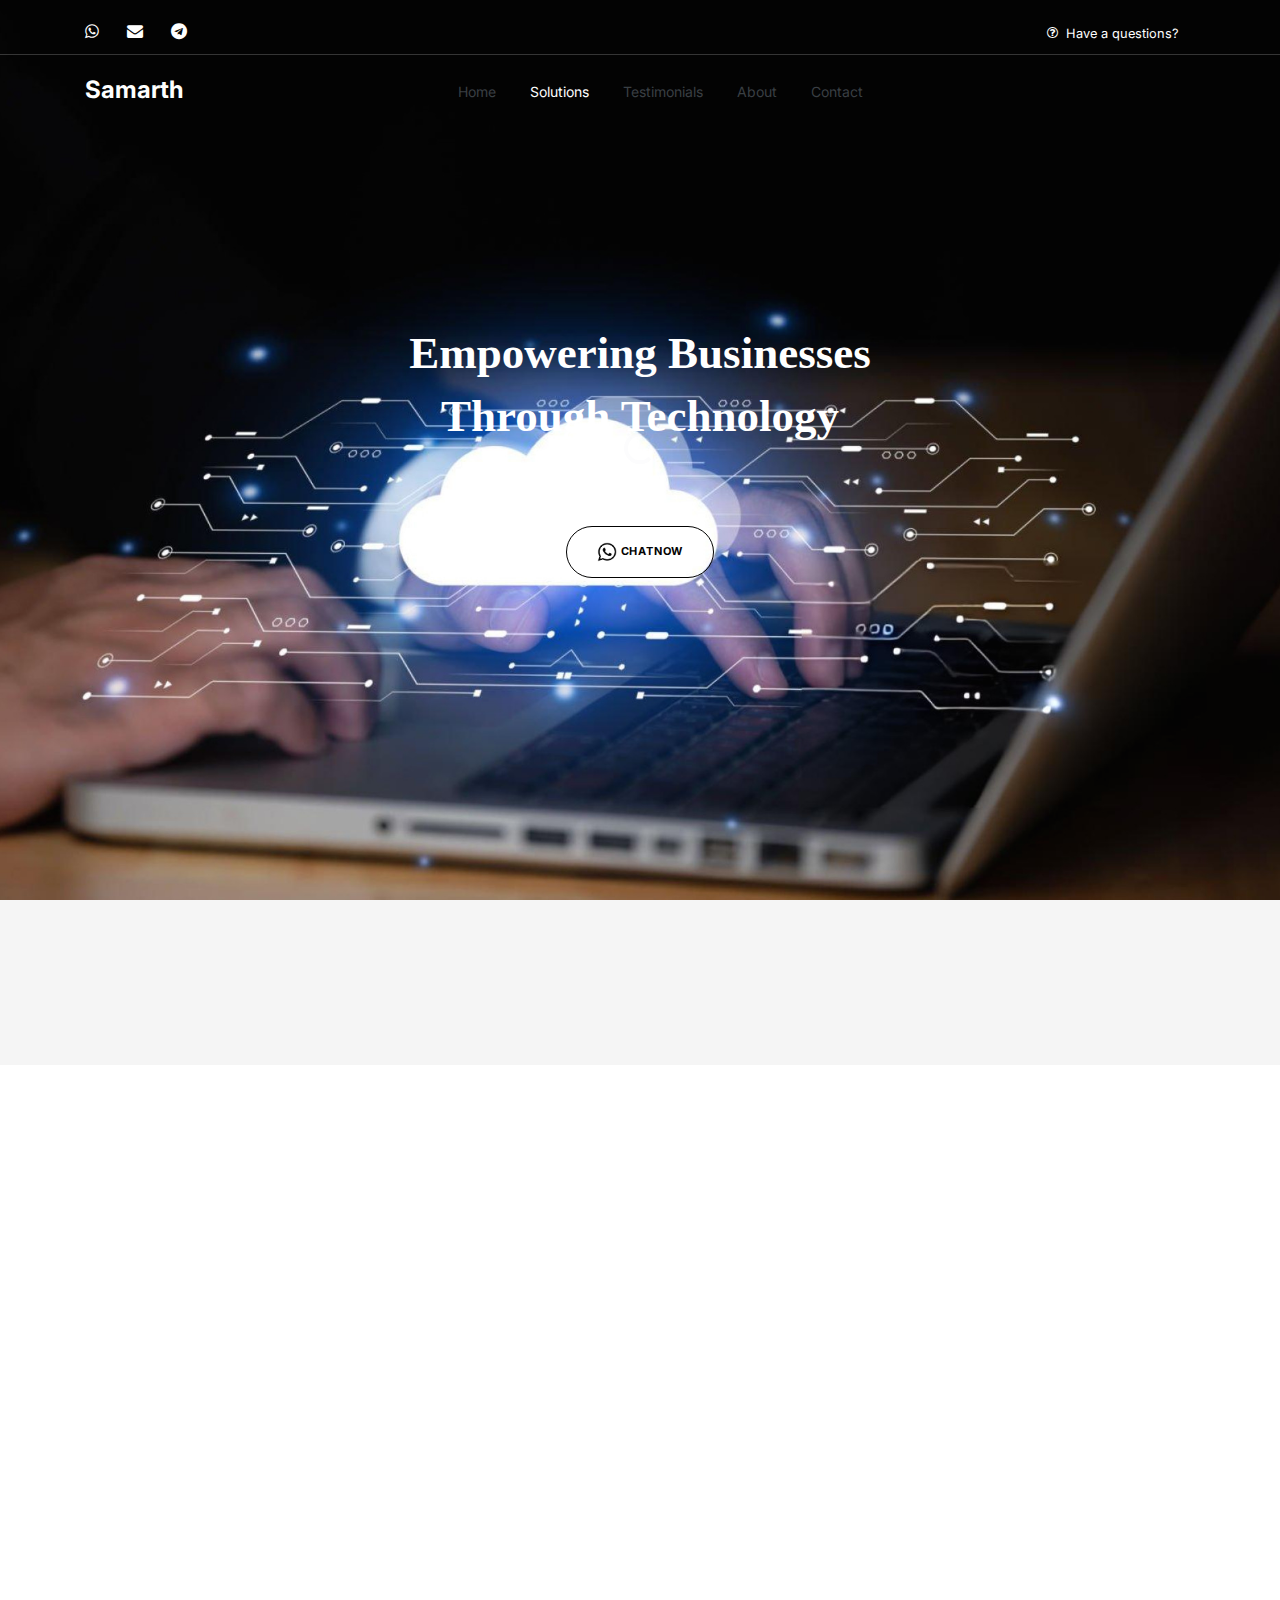
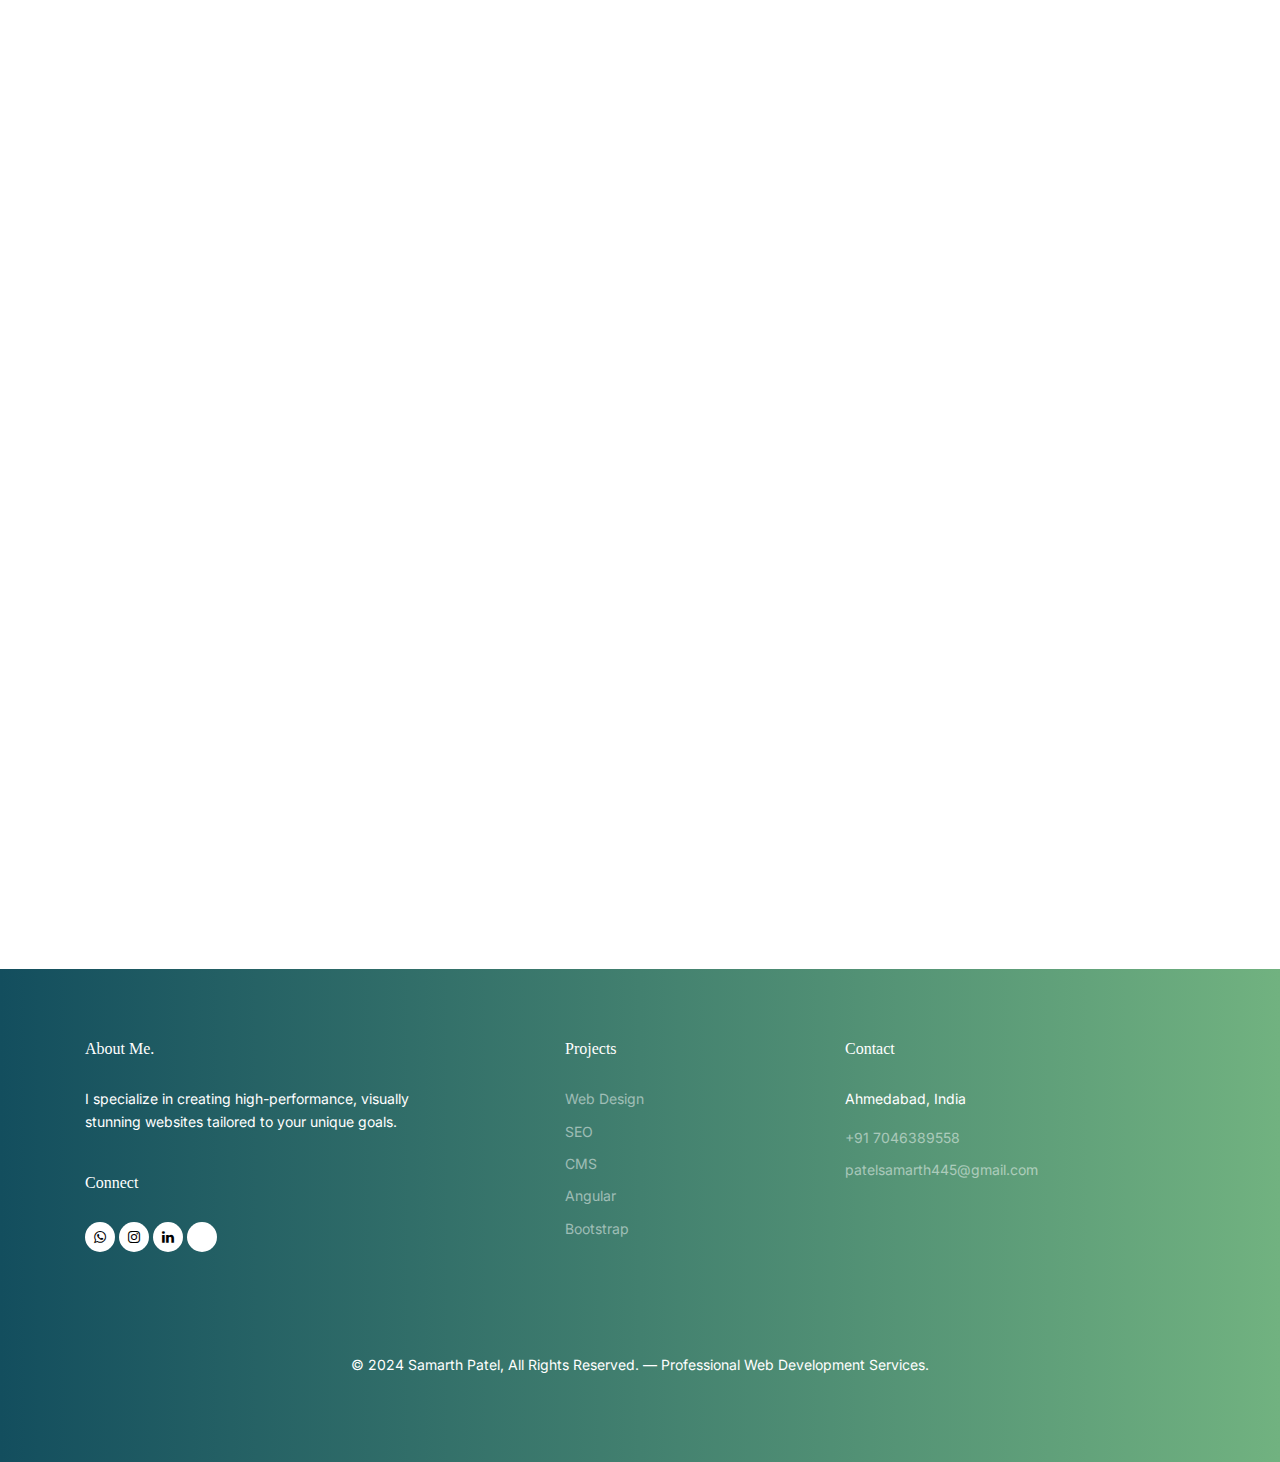
<file: Solutions.html>
<!doctype html>
<html lang="en">
  <head>
    <meta charset="utf-8">
    <meta name="viewport" content="width=device-width, initial-scale=1, shrink-to-fit=no">
    <meta name="author" content="Untree.co">
    <link rel="shortcut icon" href="./images/Main_favicon.png">
  
    <meta name="description" content="" />
    <meta name="keywords" content="bootstrap, bootstrap4" />
  
    <link
      href="https://fonts.googleapis.com/css2?family=Display+Playfair:wght@400;700&family=Inter:wght@400;700&display=swap"
      rel="stylesheet">
  
    <link rel="stylesheet" href="https://unicons.iconscout.com/release/v4.0.0/css/line.css">
  
    <link rel="stylesheet" href="css/bootstrap.min.css">
    <link rel="stylesheet" href="css/animate.min.css">
    <link rel="stylesheet" href="css/owl.carousel.min.css">
    <link rel="stylesheet" href="css/owl.theme.default.min.css">
    <link rel="stylesheet" href="css/jquery.fancybox.min.css">
    <link rel="stylesheet" href="fonts/icomoon/style.css">
    <link rel="stylesheet" href="fonts/flaticon/font/flaticon.css">
    <link rel="stylesheet" href="css/aos.css">
    <link rel="stylesheet" href="css/style.css">
  
    <title>Samarth Patel</title>
  </head>

<body>

  <div class="site-mobile-menu">
    <div class="site-mobile-menu-header">
      <div class="site-mobile-menu-close">
        <span class="icofont-close js-menu-toggle"></span>
      </div>
    </div>
    <div class="site-mobile-menu-body"></div>
  </div>


  
  <nav class="site-nav mb-5">
    <div class="pb-2 top-bar mb-3">
      <div class="container">
        <div class="row align-items-center  ">

          <div class="col-6 col-lg-9">
            <!-- <a href="#" class="small mr-3"><span class="icon-question-circle-o mr-2"></span> <span class="d-none d-lg-inline-block">Have a questions?</span></a>  -->
            <a href="http://wa.me/+917046389558" target="_blank" class="large mr-3"><span
                class="icon-whatsapp mr-2"></span></a>
            <a href="mailto:patelsamarth445@gmail.com" target="_blank" class="large mr-3"><span
                class="icon-envelope mr-2"></span></a>

            <a href="https://telegram.org/dl" target="_blank" class="large mr-3"><span
                class="icon-telegram mr-2"></span></a>

            <!-- <a href="" class="large mr-3"><span class="icon-instagram mr-2"></span></a>  -->
          </div>


          <div class="col-6 col-lg-3 text-right">
            <a href="./contact.html" target="_blank" class="small mr-3"><span
                class="icon-question-circle-o mr-2"></span><span class="d-none d-lg-inline-block">Have a
                questions?</span></a>
          </div>

        </div>
      </div>
    </div>
    <div class="sticky-nav js-sticky-header">
      <div class="container position-relative">
        <div class="site-navigation text-center">
          <a href="index.html" class="logo menu-absolute m-0"><span class="text-primary">Samarth</span></a>

          <ul class="js-clone-nav d-none d-lg-inline-block site-menu ">
            <li class=""><a href="index.html">Home</a></li>
            <!-- <li class="has-children ">
              <a href="#">Dropdown</a>
              <ul class="dropdown">
                <li class="active"><a href="elements.html">Elements</a></li>
                <li class="has-children">
                  <a href="#">Menu Two</a>
                  <ul class="dropdown">
                    <li><a href="#">Sub Menu One</a></li>
                    <li><a href="#">Sub Menu Two</a></li>
                    <li><a href="#">Sub Menu Three</a></li>
                  </ul>
                </li>
                <li><a href="#">Menu Three</a></li>
              </ul>
            </li> -->
            <li class="active"><a href="Solutions.html">Solutions</a></li>
            <li><a href="Testimonials.html">Testimonials</a></li>
            <!-- <li><a href="gallery.html">Gallery</a></li> -->
            <li><a href="about.html">About</a></li>
            <li><a href="contact.html">Contact</a></li>
          </ul>

          <!-- <a href="#" class="btn-book btn btn-secondary btn-sm menu-absolute">Enroll Now</a> -->

          <a href="#" class="burger ml-auto float-right site-menu-toggle js-menu-toggle d-inline-block d-lg-none light"
            data-toggle="collapse" data-target="#main-navbar">
            <span></span>
          </a>

        </div>
      </div>
    </div>
  </nav>
  
  <div class="untree_co-hero " style="background: url(./images/Solution2.jpg); background-repeat: no-repeat; background-size: cover; background-position: center;">
  <!-- <div class="untree_co-hero " style="   background: linear-gradient(to right, #2c3e50, #4ca1af);"> -->
    <div class="container">
      <div class="row align-items-center justify-content-center">
        <div class="col-12">
          <div class="row justify-content-center ">
            <div class="col-lg-6 text-center ">
              <h1 class="mb-4 heading text-white" data-aos="fade-up" data-aos-delay="100">Empowering Businesses Through Technology</h1>
              <div class="mb-5 text-white desc mx-auto" data-aos="fade-up" data-aos-delay="200">
                <!-- <p>As a professional web developer, I specialize in delivering cutting-edge digital solutions that empower
                  businesses to thrive in the digital age. Here’s how I can help you achieve your goals.</p> -->
              </div>

              <p class="mb-0" data-aos="fade-up" data-aos-delay="300" style="color:black ;"><a href="http://wa.me/+917046389558"
                class="btn btn-secondary Mobile_solution" target="_blank" style="margin-top: 30px; color: black; border-color:black;"> <img
                  src="./images/black_Outline_wp_logo-removebg-preview.png" alt="" style="width: 20px; "> ChatNow</a></p>

            </div>


          </div>

        </div>

      </div> <!-- /.row -->
    </div> <!-- /.container -->

  </div> <!-- /.untree_co-hero -->
  
  <div class="untree_co-section Numcounter">
    <div class="container CounterDiv">
      <div class="row count-numbers mb-5 count">
        <div class="col-4 col-lg-4 OnlyFont" data-aos="fade-up" data-aos-delay="0">
          <span class="counter d-block"><span data-number="300">0</span><span>+</span></span>
          <span class="caption-2">Projects Delivered.</span>
        </div>
        <div class="col-4 col-lg-4 OnlyFont" data-aos="fade-up" data-aos-delay="100">
          <span class="counter d-block"><span data-number="200">0</span><span>+</span></span>
          <span class="caption-2">Happy Clients </span>
        </div>
        <div class="col-4 col-lg-4 OnlyFont" data-aos="fade-up" data-aos-delay="100">
          <span class="counter d-block"><span data-number="5">0</span><span></span></span>
          <span class="caption-2">Years of Experience.</span>
        </div>
      </div>
    </div>
  </div>
  <!-- <div class="untree_co-section bg-light">
    <div class="container">

      <div class="row">
        <div class="col-12 col-sm-6 col-md-6 mb-4 mb-lg-0 col-lg-4" data-aos="fade-up" data-aos-delay="0">
          <div class="staff text-center">
            <div class="mb-4"><img src="images/staff_1.jpg" alt="Image" class="img-fluid"></div>
            <div class="staff-body">
              <h3 class="staff-name">Mina Collins</h3>
              <span class="d-block position mb-4">Teacher in Math</span>
              <p class="mb-4">Far far away, behind the word mountains, far from the countries Vokalia and Consonantia, there live the blind texts.</p>
              <div class="social">
                <a href="#" class="mx-2"><span class="icon-facebook"></span></a>
                <a href="#" class="mx-2"><span class="icon-twitter"></span></a>
                <a href="#" class="mx-2"><span class="icon-linkedin"></span></a>
              </div>
            </div>
          </div>
        </div>
        <div class="col-12 col-sm-6 col-md-6 mb-4 mb-lg-0 col-lg-4" data-aos="fade-up" data-aos-delay="100">
          <div class="staff text-center">
            <div class="mb-4"><img src="images/staff_2.jpg" alt="Image" class="img-fluid"></div>
            <div class="staff-body">
              <h3 class="staff-name">Anderson Matthew</h3>
              <span class="d-block position mb-4">Teacher in Music</span>
              <p class="mb-4">Far far away, behind the word mountains, far from the countries Vokalia and Consonantia, there live the blind texts.</p>
              <div class="social">
                <a href="#" class="mx-2"><span class="icon-facebook"></span></a>
                <a href="#" class="mx-2"><span class="icon-twitter"></span></a>
                <a href="#" class="mx-2"><span class="icon-linkedin"></span></a>
              </div>
            </div>
          </div>
        </div>
        <div class="col-12 col-sm-6 col-md-6 mb-4 mb-lg-0 col-lg-4" data-aos="fade-up" data-aos-delay="200">
          <div class="staff text-center">
            <div class="mb-4"><img src="images/staff_3.jpg" alt="Image" class="img-fluid"></div>
            <div class="staff-body">
              <h3 class="staff-name">Cynthia Misso</h3>
              <span class="d-block position mb-4">Teacher English</span>
              <p class="mb-4">Far far away, behind the word mountains, far from the countries Vokalia and Consonantia, there live the blind texts.</p>
              <div class="social">
                <a href="#" class="mx-2"><span class="icon-facebook"></span></a>
                <a href="#" class="mx-2"><span class="icon-twitter"></span></a>
                <a href="#" class="mx-2"><span class="icon-linkedin"></span></a>
              </div>
            </div>
          </div>
        </div>
      </div>
    </div>
  </div> /.untree_co-section -->

  <div class="untree_co-section">
    <div class="container">
      <div class="row justify-content-center mb-5">
        <div class="col-lg-7 text-center" data-aos="fade-up" data-aos-delay="0">
          <h2 class="line-bottom text-center mb-4" style="color: #053a70;">Digital Solutions</h2>
          <p>As a professional web developer, I specialize in delivering cutting-edge digital solutions that empower
            businesses to thrive in the digital age. Here’s how I can help you achieve your goals.</p>
          <!-- <p><a href="#" class="btn btn-outline-primary">Get Started</a></p> -->
        </div>
      </div>
      <div class="row">
        <div class="col-xs-12 col-sm-12 col-md-6 col-lg-4" data-aos="fade-up" data-aos-delay="100">
          <div class="feature">
            <span class="icon-code"></span>
            <h3>Custom Web Development</h3>
            <p>Creating secure, scalable, and tailored websites to meet your business needs and enhance your online presence.</p>
            <p><a href="http://wa.me/+917046389558" target="_blank" class="btn btn-outline-primary a-clip">Initiate Now
              </a></p>
          </div>
        </div>
        <div class="col-xs-12 col-sm-12 col-md-6 col-lg-4" data-aos="fade-up" data-aos-delay="200">
          <div class="feature">
            <span class="icon-shopping-cart"></span>
            <h3>E-commerce Platforms</h3>
            <p>Building secure, scalable, and user-friendly online stores to boost sales and enhance customer experience.</p>
            <p><a href="http://wa.me/+917046389558" target="_blank" class="btn btn-outline-primary a-clip">Initiate Now
            </a></p>
          </div>
        </div>
        <div class="col-xs-12 col-sm-12 col-md-6 col-lg-4" data-aos="fade-up" data-aos-delay="300">
          <div class="feature">
            <span class="uil uil-apps"></span>
            <h3>Web Application Development</h3>
            <p>Crafting innovative, secure, and scalable web applications tailored to drive your business forward.</p>
            <p><a href="http://wa.me/+917046389558" target="_blank" class="btn btn-outline-primary a-clip">Initiate Now
            </a></p>
          </div>
        </div>


        <div class="col-xs-12 col-sm-12 col-md-6 col-lg-4 " data-aos="fade-up" data-aos-delay=100">
          <div class="feature ">
            <span class="uil uil-monitor"></span>
            <h3>Website Redesign and Revamp</h3>
            <p>Transforming your website with modern designs and optimized functionality to enhance user engagement.</p>
            <p><a href="http://wa.me/+917046389558" target="_blank" class="btn btn-outline-primary a-clip">Initiate Now
            </a></p>
          </div>
        </div>
        <div class="col-xs-12 col-sm-12 col-md-6 col-lg-4" data-aos="fade-up" data-aos-delay="200">
          <div class="feature">
            <span class="uil uil-search-alt"></span>
            <h3>SEO-Ready Web Solutions</h3>
            <p>Building optimized websites to boost search rankings, drive traffic, and maximize online visibility.</p>
            <p><a href="http://wa.me/+917046389558" target="_blank" class="btn btn-outline-primary a-clip">Initiate Now
            </a></p>
          </div>
        </div>
        <div class="col-xs-12 col-sm-12 col-md-6 col-lg-4" data-aos="fade-up" data-aos-delay="300">
          <div class="feature">
            <span class="uil uil-eye"></span>
            <h3> User Experience (UX) Optimization</h3>
            <p>Enhancing website usability and design to deliver seamless, engaging experiences for your users.</p>
            <p><a href="http://wa.me/+917046389558" target="_blank" class="btn btn-outline-primary a-clip">Initiate Now
            </a></p>
          </div>
        </div>
        <div class="col-xs-12 col-sm-12 col-md-6 col-lg-4" data-aos="fade-up" data-aos-delay="300">
          <div class="feature">
            <span class="uil uil-globe"></span>
            <h3> Web Hosting & Domain Management</h3>
            <p>Providing reliable hosting and domain services to ensure your website's performance and security.</p>
            <p><a href="http://wa.me/+917046389558" target="_blank" class="btn btn-outline-primary a-clip">Initiate Now
            </a></p>
          </div>
        </div>
        <div class="col-xs-12 col-sm-12 col-md-6 col-lg-4" data-aos="fade-up" data-aos-delay="300">
          <div class="feature">
            <span class="uil uil-wrench"></span>
            <h3> Website Maintenance & Support</h3>
            <p>Ensuring your website stays up-to-date, secure, and fully functional with ongoing support and updates.</p>
            <p><a href="http://wa.me/+917046389558" target="_blank" class="btn btn-outline-primary a-clip">Initiate Now
            </a></p>
          </div>
        </div>
        <div class="col-xs-12 col-sm-12 col-md-6 col-lg-4" data-aos="fade-up" data-aos-delay="300">
          <div class="feature">
            <span class="uil uil-edit"></span>
            <h3> Content Management Systems (CMS)</h3>
            <p>Streamlining content management with intuitive, scalable platforms like WordPress and Drupal.</p>
            <p><a href="http://wa.me/+917046389558" target="_blank" class="btn btn-outline-primary a-clip">Initiate Now
            </a></p>
          </div>
        </div>
      </div>
      <!-- <div class="View-More" data-aos="fade-up" data-aos-delay="300">
        <p class="ViewSolutions"><a href="Solutions.html" class="btn btn-outline-primary a-clip">Check Out More
            Solutions</a></p>
      </div> -->
    </div> <!-- /.container -->

  </div>

  <div class="site-footer">


    <div class="container">

      <div class="row">
        <div class="col-lg-4">
          <div class="widget">
            <h3>About Me<span class="text-primary">.</span> </h3>
            <p> 
              I specialize in creating high-performance, visually stunning websites tailored to your unique goals.</p>
          </div> <!-- /.widget -->
          <div class="widget">
            <h3>Connect</h3>
            <ul class="list-unstyled social">
              <li><a href="http://wa.me/+917046389558" target="_blank"><span class="icon-whatsapp"></span></a></li>
              <li><a href="https://www.instagram.com/samarth__patel__/" target="_blank"><span class="icon-instagram"></span></a></li>
              <!-- <li><a href="#"><span class="icon-facebook"></span></a></li> -->
              <li><a href="https://www.linkedin.com/in/patel samarth" target="_blank"><span class="icon-linkedin"></span></a></li>
              <li><a href="https://twitter.com/Mysterious_0920" target="_blank"><span class="uil uil-x"></span></a></li>
              <!-- <li><a href="#"><span class="icon-pinterest"></span></a></li> -->
              <!-- <li><a href="#"><span class="icon-dribbble"></span></a></li> -->
            </ul>
          </div> <!-- /.widget -->
        </div> <!-- /.col-lg-3 -->

        <div class="col-lg-4 About-Project">
          <div class="widget">
            <h3>Projects</h3>
            <ul class="list-unstyled float-left links">
              <li><a href="#">Web Design</a></li>
              <li><a href="#">SEO</a></li>
              <li><a href="#">CMS</a></li>
              <li><a href="#">Angular</a></li>
              <li><a href="#">Bootstrap</a></li>
            </ul>
          </div> <!-- /.widget -->
        </div> <!-- /.col-lg-3 -->

        <div class="col-lg-4">
          <div class="widget">
            <h3>Contact</h3>
            <address>Ahmedabad, India</address>
            <ul class="list-unstyled links mb-4">
              <!-- <li><a href="tel://11234567890">+1(123)-456-7890</a></li> -->
              <li><a href="tel://+91 7046389558">+91 7046389558</a></li>
              <li><a href="mailto:patelsamarth445@gmail.com" target="_blank">patelsamarth445@gmail.com</a></li>
            </ul>
          </div> <!-- /.widget -->
        </div> <!-- /.col-lg-3 -->

      </div> <!-- /.row -->

      <div class="row mt-5">
        <div class="col-12 text-center">
          <p> &copy;
            <a href="index.html">2024 Samarth Patel, All Rights Reserved. &mdash; Professional Web Development Services.</a>
            </p>
            <!-- License information: https://untree.co/license/ -->
        </div>
      </div>
    </div> <!-- /.container -->
  </div> <!-- /.site-footer -->

    <div id="overlayer"></div>
    <div class="loader">
      <div class="spinner-border" role="status">
        <span class="sr-only">Loading...</span>
      </div>
    </div>

    <script src="js/jquery-3.4.1.min.js"></script>
    <script src="js/popper.min.js"></script>
    <script src="js/bootstrap.min.js"></script>
    <script src="js/owl.carousel.min.js"></script>
    <script src="js/jquery.animateNumber.min.js"></script>
    <script src="js/jquery.waypoints.min.js"></script>
    <script src="js/jquery.fancybox.min.js"></script>
    <script src="js/jquery.sticky.js"></script>
    <script src="js/aos.js"></script>
    <script src="js/custom.js"></script>

  </body>

  </html>
</file>
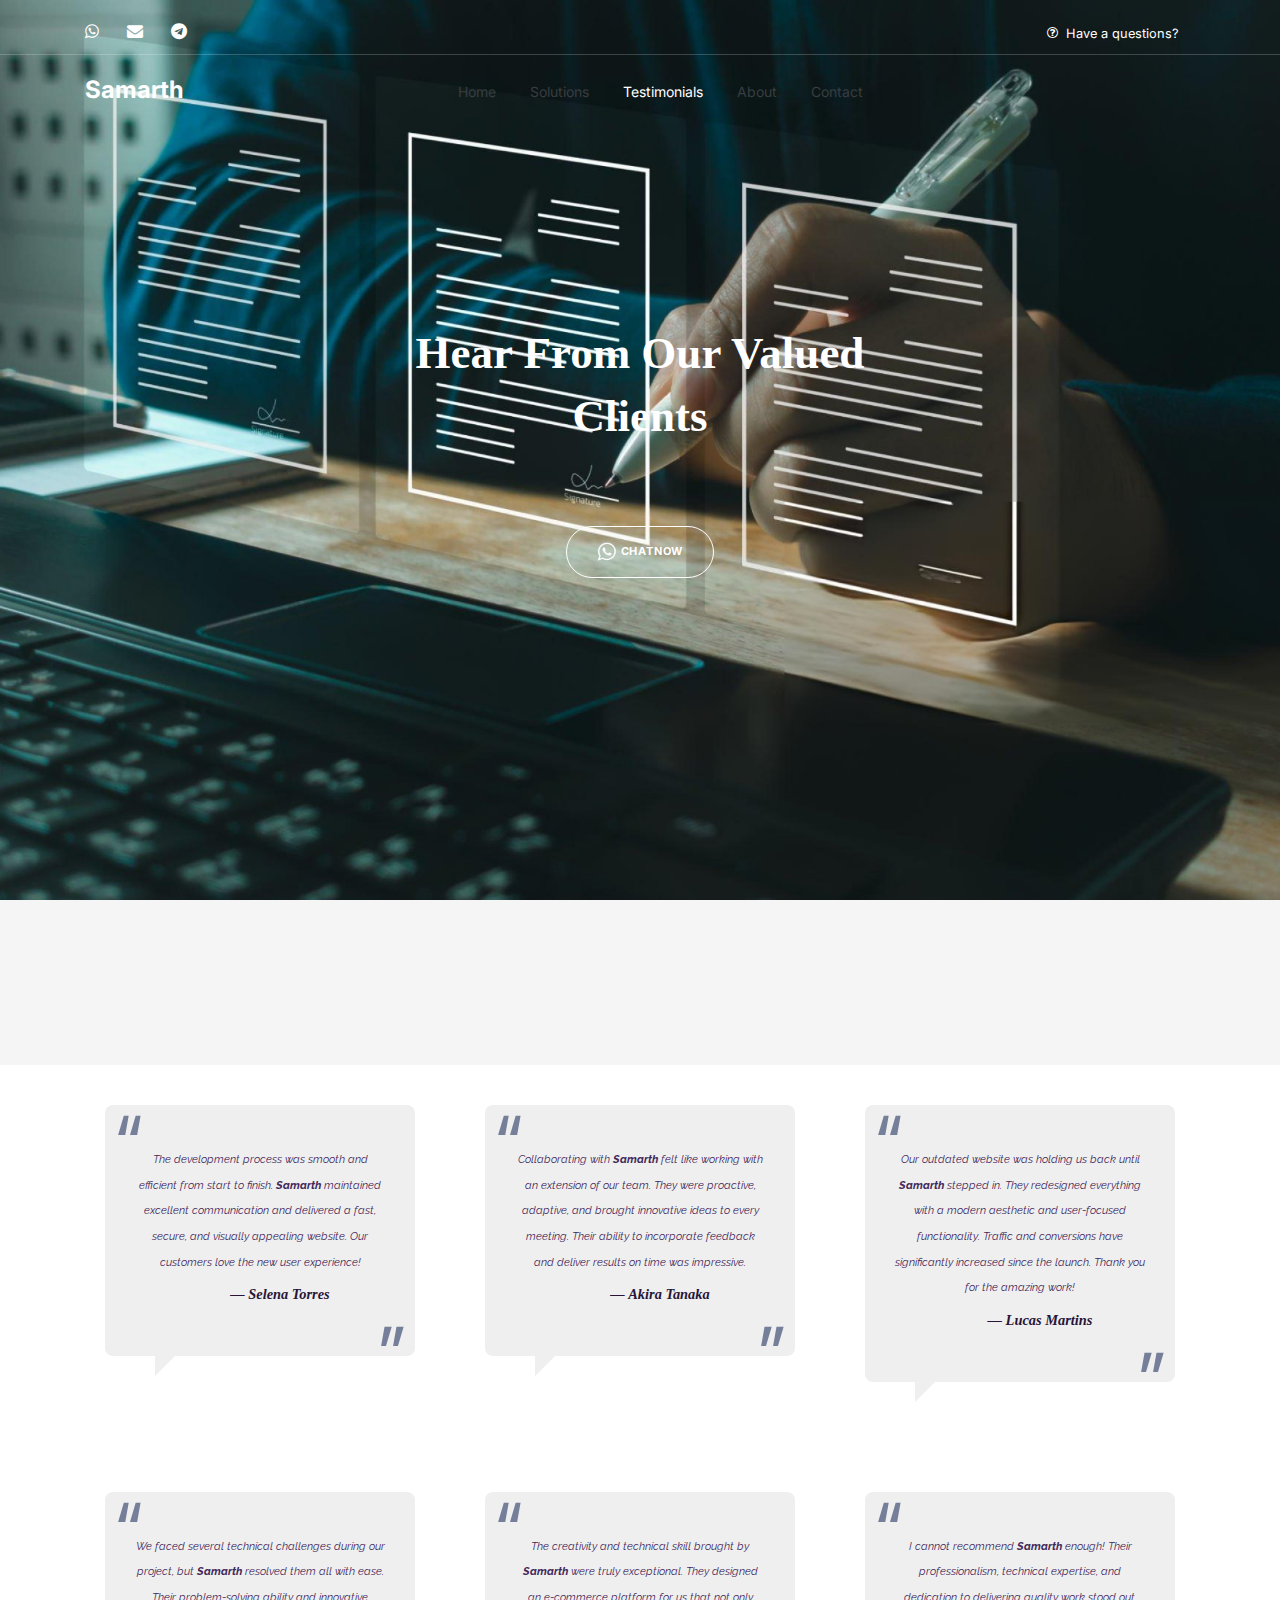
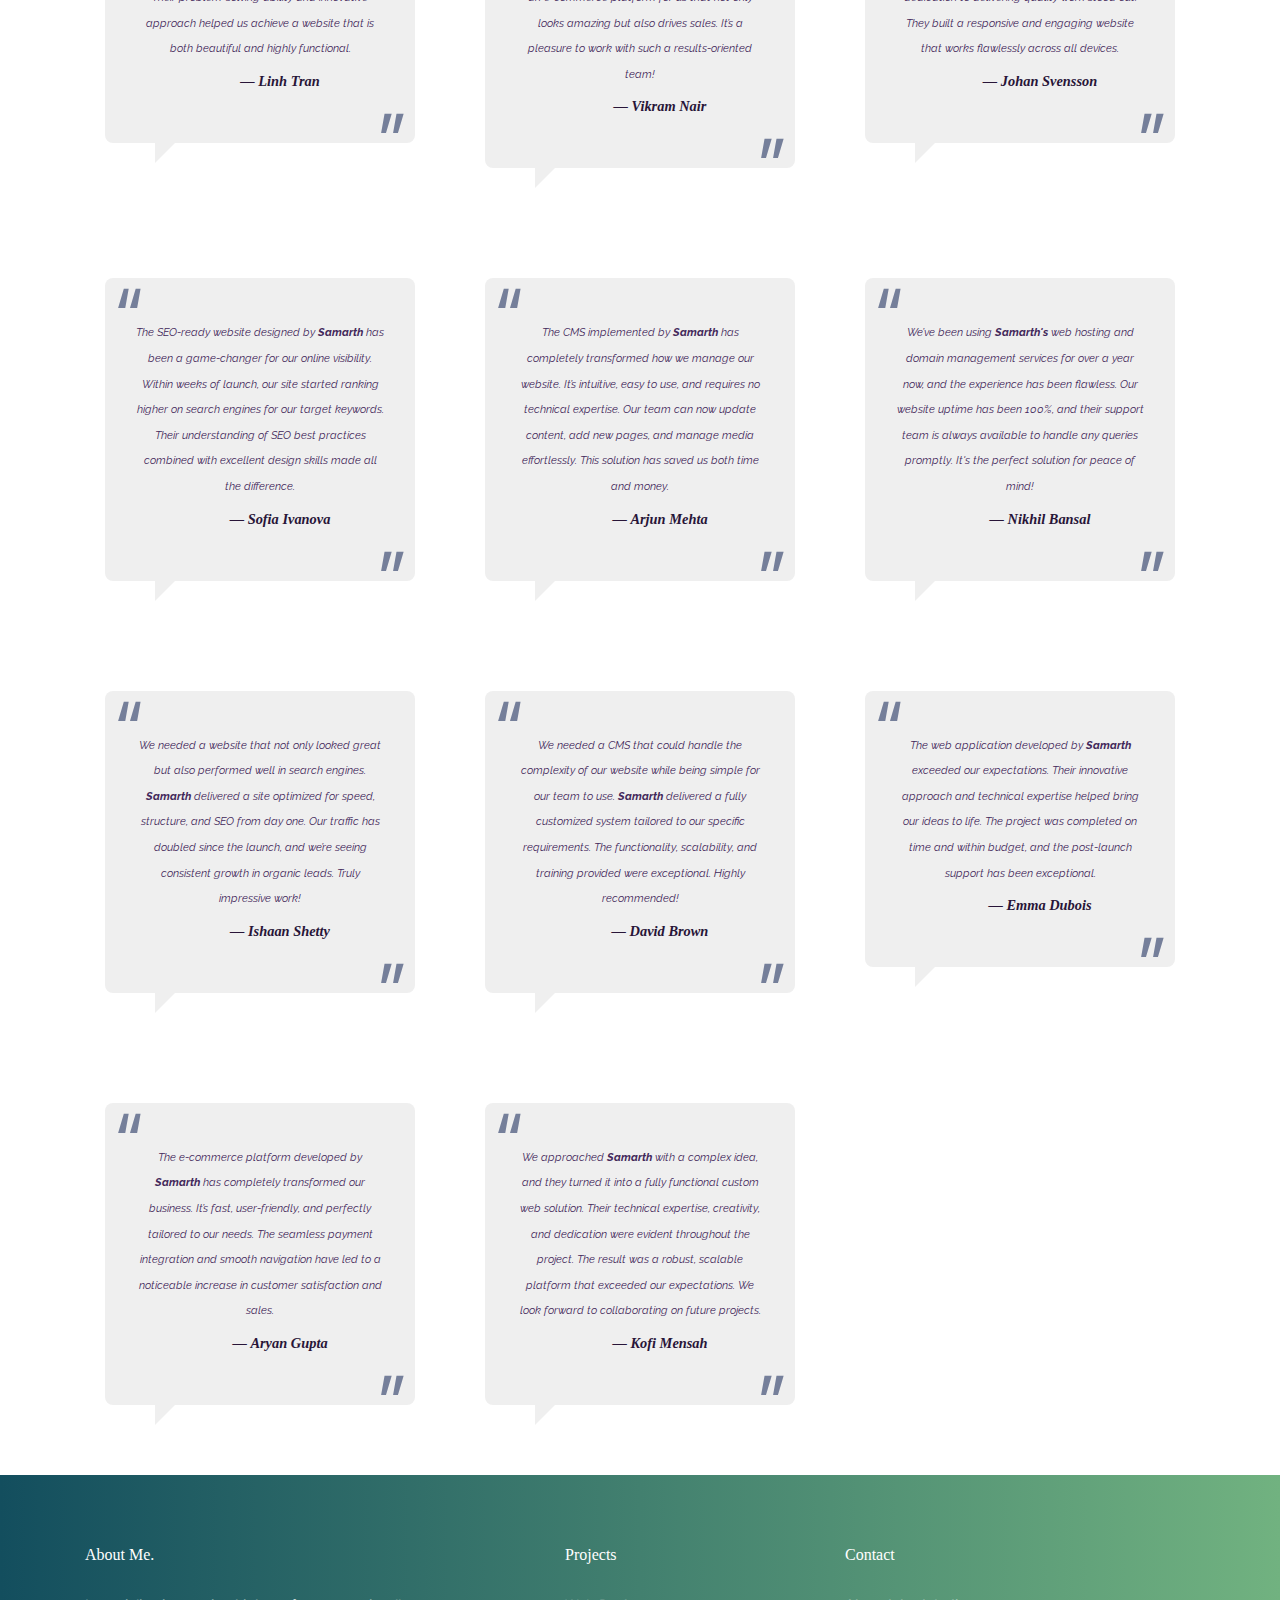
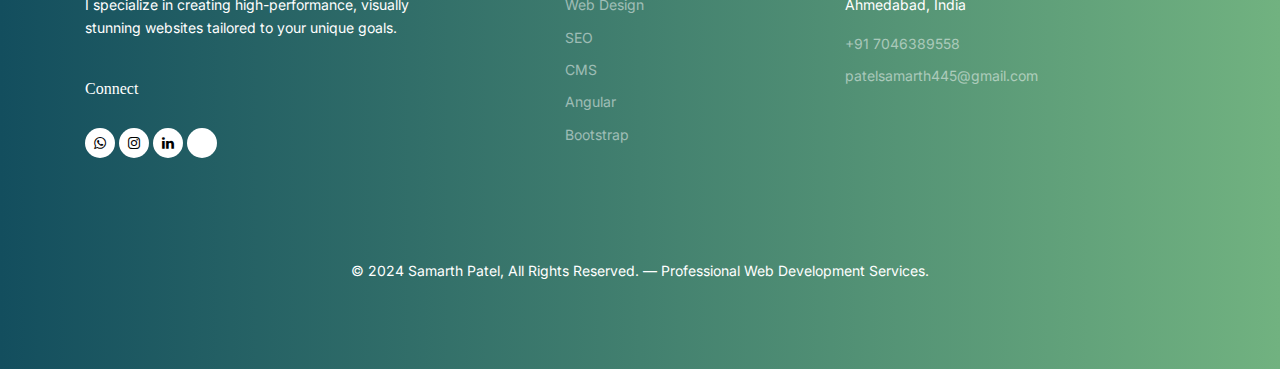
<file: Testimonials.html>
<!doctype html>
<html lang="en">

<head>
  <meta charset="utf-8">
  <meta name="viewport" content="width=device-width, initial-scale=1, shrink-to-fit=no">
  <meta name="author" content="Untree.co">
  <link rel="shortcut icon" href="./images/Main_favicon.png">

  <meta name="description" content="" />
  <meta name="keywords" content="bootstrap, bootstrap4" />

  <link
    href="https://fonts.googleapis.com/css2?family=Display+Playfair:wght@400;700&family=Inter:wght@400;700&display=swap"
    rel="stylesheet">

  <link rel="stylesheet" href="https://unicons.iconscout.com/release/v4.0.0/css/line.css">

  <link rel="stylesheet" href="css/bootstrap.min.css">
  <link rel="stylesheet" href="css/animate.min.css">
  <link rel="stylesheet" href="css/owl.carousel.min.css">
  <link rel="stylesheet" href="css/owl.theme.default.min.css">
  <link rel="stylesheet" href="css/jquery.fancybox.min.css">
  <link rel="stylesheet" href="fonts/icomoon/style.css">
  <link rel="stylesheet" href="fonts/flaticon/font/flaticon.css">
  <link rel="stylesheet" href="css/aos.css">
  <link rel="stylesheet" href="css/style.css">

  <title>Samarth Patel</title>
</head>

<body>

  <div class="site-mobile-menu">
    <div class="site-mobile-menu-header">
      <div class="site-mobile-menu-close">
        <span class="icofont-close js-menu-toggle"></span>
      </div>
    </div>
    <div class="site-mobile-menu-body"></div>
  </div>



  <nav class="site-nav mb-5">
    <div class="pb-2 top-bar mb-3">
      <div class="container">
        <div class="row align-items-center  ">

          <div class="col-6 col-lg-9">
            <!-- <a href="#" class="small mr-3"><span class="icon-question-circle-o mr-2"></span> <span class="d-none d-lg-inline-block">Have a questions?</span></a>  -->
            <a href="http://wa.me/+917046389558" target="_blank" class="large mr-3"><span
                class="icon-whatsapp mr-2"></span></a>
            <a href="mailto:patelsamarth445@gmail.com" target="_blank" class="large mr-3"><span
                class="icon-envelope mr-2"></span></a>

            <a href="https://telegram.org/dl" target="_blank" class="large mr-3"><span
                class="icon-telegram mr-2"></span></a>

            <!-- <a href="" class="large mr-3"><span class="icon-instagram mr-2"></span></a>  -->
          </div>


          <div class="col-6 col-lg-3 text-right">
            <a href="./contact.html" target="_blank" class="small mr-3"><span
                class="icon-question-circle-o mr-2"></span><span class="d-none d-lg-inline-block">Have a
                questions?</span></a>
          </div>

        </div>
      </div>
    </div>
    <div class="sticky-nav js-sticky-header">
      <div class="container position-relative">
        <div class="site-navigation text-center">
          <a href="index.html" class="logo menu-absolute m-0"><span class="text-primary">Samarth</span></a>

          <ul class="js-clone-nav d-none d-lg-inline-block site-menu ">
            <li class=""><a href="index.html">Home</a></li>
            <!-- <li class="has-children ">
              <a href="#">Dropdown</a>
              <ul class="dropdown">
                <li class="active"><a href="elements.html">Elements</a></li>
                <li class="has-children">
                  <a href="#">Menu Two</a>
                  <ul class="dropdown">
                    <li><a href="#">Sub Menu One</a></li>
                    <li><a href="#">Sub Menu Two</a></li>
                    <li><a href="#">Sub Menu Three</a></li>
                  </ul>
                </li>
                <li><a href="#">Menu Three</a></li>
              </ul>
            </li> -->
            <li class=""><a href="Solutions.html">Solutions</a></li>
            <li class="active"><a href="Testimonials.html">Testimonials</a></li>
            <!-- <li><a href="gallery.html">Gallery</a></li> -->
            <li><a href="about.html">About</a></li>
            <li><a href="contact.html">Contact</a></li>
          </ul>

          <!-- <a href="#" class="btn-book btn btn-secondary btn-sm menu-absolute">Enroll Now</a> -->

          <a href="#" class="burger ml-auto float-right site-menu-toggle js-menu-toggle d-inline-block d-lg-none light"
            data-toggle="collapse" data-target="#main-navbar">
            <span></span>
          </a>

        </div>
      </div>
    </div>
  </nav>

  <!-- <div class="untree_co-hero " style="background: linear-gradient(to right, #42275a, #734b6d);"> -->
  <div class="untree_co-hero "  style="background: url(./images/Testimonial1.jpg); background-repeat: no-repeat; background-size: cover; background-position: center;">
    <div class="container">
      <div class="row align-items-center justify-content-center">
        <div class="col-12">
          <div class="row justify-content-center ">
            <div class="col-lg-6 text-center ">
              <h1 class="mb-4 heading text-white" data-aos="fade-up" data-aos-delay="100">Hear From Our Valued Clients
              </h1>
              <div class="mb-5 text-white desc mx-auto" data-aos="fade-up" data-aos-delay="200">
                <!-- <p>Another free template by <a href="https://untree.co/" target="_blank" class="link-highlight">Untree.co</a>. Far far away, behind the word mountains, far from the countries Vokalia and Consonantia, there live.</p> -->
              </div>

              <p class="mb-0" data-aos="fade-up" data-aos-delay="300"><a href="http://wa.me/+917046389558"
                  class="btn btn-secondary" target="_blank" style="margin-top: 30px;"> <img
                    src="./images/WhiteWPlogo.png" alt="" style="width: 20px;"> ChatNow</a></p>
            </div>


          </div>

        </div>

      </div> <!-- /.row -->
    </div> <!-- /.container -->

  </div> <!-- /.untree_co-hero -->

  <div class="untree_co-section Numcounter">
    <div class="container CounterDiv">
      <div class="row count-numbers mb-5 count">
        <div class="col-4 col-lg-4 OnlyFont" data-aos="fade-up" data-aos-delay="0">
          <span class="counter d-block"><span data-number="300">0</span><span>+</span></span>
          <span class="caption-2">Projects Delivered.</span>
        </div>
        <div class="col-4 col-lg-4 OnlyFont" data-aos="fade-up" data-aos-delay="100">
          <span class="counter d-block"><span data-number="200">0</span><span>+</span></span>
          <span class="caption-2">Happy Clients </span>
        </div>
        <div class="col-4 col-lg-4 OnlyFont" data-aos="fade-up" data-aos-delay="100">
          <span class="counter d-block"><span data-number="5">0</span><span></span></span>
          <span class="caption-2">Years of Experience.</span>
        </div>
      </div>
    </div>
  </div>


  <div class="container">
    <div class="row">
      <div class="col-lg-4 col-md-6 d-flex">
        <div id="content">
          <div class="testimonial">
            <blockquote>
              <span>The development process was smooth and efficient from start to finish. <b>Samarth</b> maintained excellent communication and delivered a fast, secure, and visually appealing website. Our customers love the new user experience!</span>
              <footer class="blockquote-footer">Selena Torres<cite title="Source Title"></cite></footer>
            </blockquote>

            <div></div>

          </div>
        </div>
      </div>

      <div class="col-lg-4 col-md-6 d-flex">
        <div id="content">
          <div class="testimonial">
            <blockquote>
              <span>Collaborating with <b> Samarth </b>felt like working with an extension of our team. They were proactive, adaptive, and brought innovative ideas to every meeting. Their ability to incorporate feedback and deliver results on time was impressive.</span>
              <footer class="blockquote-footer">Akira Tanaka<cite title="Source Title"></cite></footer>
            </blockquote>

            <div></div>

          </div>
        </div>
      </div>

      <div class="col-lg-4 col-md-6 d-flex">
        <div id="content">
          <div class="testimonial">
            <blockquote>
              <span>Our outdated website was holding us back until <b>Samarth</b> stepped in. They redesigned everything with a modern aesthetic and user-focused functionality. Traffic and conversions have significantly increased since the launch. Thank you for the amazing work!</span>
              <footer class="blockquote-footer">Lucas Martins <cite title="Source Title"></cite></footer>
            </blockquote>

            <div></div>

          </div>
        </div>
      </div>

      <div class="col-lg-4 col-md-6 d-flex">
        <div id="content">
          <div class="testimonial">
            <blockquote>
              <span>We faced several technical challenges during our project, but <b>Samarth</b> resolved them all with ease. Their problem-solving ability and innovative approach helped us achieve a website that is both beautiful and highly functional.</span>
              <footer class="blockquote-footer">Linh Tran<cite title="Source Title"></cite></footer>
            </blockquote>

            <div></div>

          </div>
        </div>
      </div>

      <div class="col-lg-4 col-md-6 d-flex">
        <div id="content">
          <div class="testimonial">
            <blockquote>
              <span>The creativity and technical skill brought by <b>Samarth</b> were truly exceptional. They designed an e-commerce platform for us that not only looks amazing but also drives sales. It’s a pleasure to work with such a results-oriented team!</span>
              <footer class="blockquote-footer">Vikram Nair<cite title="Source Title"></cite></footer>
            </blockquote>

            <div></div>

          </div>
        </div>
      </div>

      <div class="col-lg-4 col-md-6 d-flex">
        <div id="content">
          <div class="testimonial">
            <blockquote>
              <span>I cannot recommend <b>Samarth</b> enough! Their professionalism, technical expertise, and dedication to delivering quality work stood out. They built a responsive and engaging website that works flawlessly across all devices.</span>
              <footer class="blockquote-footer">Johan Svensson<cite title="Source Title"></cite></footer>
            </blockquote>

            <div></div>

          </div>
        </div>
      </div>

      <div class="col-lg-4 col-md-6 d-flex">
        <div id="content">
          <div class="testimonial">
            <blockquote>
              <span>The SEO-ready website designed by <b>Samarth</b> has been a game-changer for our online visibility. Within weeks of launch, our site started ranking higher on search engines for our target keywords. Their understanding of SEO best practices combined with excellent design skills made all the difference.</span>
              <footer class="blockquote-footer">Sofia Ivanova<cite title="Source Title"></cite></footer>
            </blockquote>

            <div></div>

          </div>
        </div>
      </div>

      <div class="col-lg-4 col-md-6 d-flex">
        <div id="content">
          <div class="testimonial">
            <blockquote>
              <span>The CMS implemented by <b>Samarth</b> has completely transformed how we manage our website. It’s intuitive, easy to use, and requires no technical expertise. Our team can now update content, add new pages, and manage media effortlessly. This solution has saved us both time and money.</span>
              <footer class="blockquote-footer">Arjun Mehta<cite title="Source Title"></cite></footer>
            </blockquote>

            <div></div>

          </div>
        </div>
      </div>

      <div class="col-lg-4 col-md-6 d-flex">
        <div id="content">
          <div class="testimonial">
            <blockquote>
              <span>We’ve been using <b>Samarth's</b> web hosting and domain management services for over a year now, and the experience has been flawless. Our website uptime has been 100%, and their support team is always available to handle any queries promptly. It's the perfect solution for peace of mind!</span>
              <footer class="blockquote-footer">Nikhil Bansal<cite title="Source Title"></cite></footer>
            </blockquote>

            <div></div>

          </div>
        </div>
      </div>

      <div class="col-lg-4 col-md-6 d-flex">
        <div id="content">
          <div class="testimonial">
            <blockquote>
              <span>We needed a website that not only looked great but also performed well in search engines. <b>Samarth</b> delivered a site optimized for speed, structure, and SEO from day one. Our traffic has doubled since the launch, and we’re seeing consistent growth in organic leads. Truly impressive work!</span>
              <footer class="blockquote-footer">Ishaan Shetty <cite title="Source Title"></cite></footer>
            </blockquote>

            <div></div>

          </div>
        </div>
      </div>

      <div class="col-lg-4 col-md-6 d-flex">
        <div id="content">
          <div class="testimonial">
            <blockquote>
              <span>We needed a CMS that could handle the complexity of our website while being simple for our team to use. <b>Samarth</b> delivered a fully customized system tailored to our specific requirements. The functionality, scalability, and training provided were exceptional. Highly recommended!</span>
              <footer class="blockquote-footer">David Brown <cite title="Source Title"></cite></footer>
            </blockquote>

            <div></div>

          </div>
        </div>
      </div>

      <div class="col-lg-4 col-md-6 d-flex">
        <div id="content">
          <div class="testimonial">
            <blockquote>
              <span>The web application developed by <b>Samarth</b> exceeded our expectations. Their innovative approach and technical expertise helped bring our ideas to life. The project was completed on time and within budget, and the post-launch support has been exceptional.</span>
              <footer class="blockquote-footer">Emma Dubois<cite title="Source Title"></cite></footer>
            </blockquote>

            <div></div>

          </div>
        </div>
      </div>

      <div class="col-lg-4 col-md-6 d-flex">
        <div id="content">
          <div class="testimonial">
            <blockquote>
              <span>The e-commerce platform developed by <b>Samarth</b> has completely transformed our business. It’s fast, user-friendly, and perfectly tailored to our needs. The seamless payment integration and smooth navigation have led to a noticeable increase in customer satisfaction and sales.</span>
              <footer class="blockquote-footer">Aryan Gupta<cite title="Source Title"></cite></footer>
            </blockquote>

            <div></div>

          </div>
        </div>
      </div>

      <div class="col-lg-4 col-md-6 d-flex">
        <div id="content">
          <div class="testimonial">
            <blockquote>
              <span>We approached <b>Samarth</b> with a complex idea, and they turned it into a fully functional custom web solution. Their technical expertise, creativity, and dedication were evident throughout the project. The result was a robust, scalable platform that exceeded our expectations. We look forward to collaborating on future projects.</span>
              <footer class="blockquote-footer">Kofi Mensah<cite title="Source Title"></cite></footer>
            </blockquote>

            <div></div>

          </div>
        </div>
      </div>
    </div>
  </div>

  <div class="site-footer">


    <div class="container">

      <div class="row">
        <div class="col-lg-4">
          <div class="widget">
            <h3>About Me<span class="text-primary">.</span> </h3>
            <p> 
              I specialize in creating high-performance, visually stunning websites tailored to your unique goals.</p>
          </div> <!-- /.widget -->
          <div class="widget">
            <h3>Connect</h3>
            <ul class="list-unstyled social">
              <li><a href="http://wa.me/+917046389558" target="_blank"><span class="icon-whatsapp"></span></a></li>
              <li><a href="https://www.instagram.com/samarth__patel__/" target="_blank"><span class="icon-instagram"></span></a></li>
              <!-- <li><a href="#"><span class="icon-facebook"></span></a></li> -->
              <li><a href="https://www.linkedin.com/in/patel samarth" target="_blank"><span class="icon-linkedin"></span></a></li>
              <li><a href="https://twitter.com/Mysterious_0920" target="_blank"><span class="uil uil-x"></span></a></li>
              <!-- <li><a href="#"><span class="icon-pinterest"></span></a></li> -->
              <!-- <li><a href="#"><span class="icon-dribbble"></span></a></li> -->
            </ul>
          </div> <!-- /.widget -->
        </div> <!-- /.col-lg-3 -->

        <div class="col-lg-4 About-Project">
          <div class="widget">
            <h3>Projects</h3>
            <ul class="list-unstyled float-left links">
              <li><a href="#">Web Design</a></li>
              <li><a href="#">SEO</a></li>
              <li><a href="#">CMS</a></li>
              <li><a href="#">Angular</a></li>
              <li><a href="#">Bootstrap</a></li>
            </ul>
          </div> <!-- /.widget -->
        </div> <!-- /.col-lg-3 -->

        <div class="col-lg-4">
          <div class="widget">
            <h3>Contact</h3>
            <address>Ahmedabad, India</address>
            <ul class="list-unstyled links mb-4">
              <!-- <li><a href="tel://11234567890">+1(123)-456-7890</a></li> -->
              <li><a href="tel://+91 7046389558">+91 7046389558</a></li>
              <li><a href="mailto:patelsamarth445@gmail.com" target="_blank">patelsamarth445@gmail.com</a></li>
            </ul>
          </div> <!-- /.widget -->
        </div> <!-- /.col-lg-3 -->

      </div> <!-- /.row -->

      <div class="row mt-5">
        <div class="col-12 text-center">
          <p> &copy;
            <a href="index.html">2024 Samarth Patel, All Rights Reserved. &mdash; Professional Web Development Services.</a>
            </p>
            <!-- License information: https://untree.co/license/ -->
        </div>
      </div>
    </div> <!-- /.container -->
  </div> <!-- /.site-footer -->

  <div id="overlayer"></div>
  <div class="loader">
    <div class="spinner-border" role="status">
      <span class="sr-only">Loading...</span>
    </div>
  </div>

  <script src="js/jquery-3.4.1.min.js"></script>
  <script src="js/popper.min.js"></script>
  <script src="js/bootstrap.min.js"></script>
  <script src="js/owl.carousel.min.js"></script>
  <script src="js/jquery.animateNumber.min.js"></script>
  <script src="js/jquery.waypoints.min.js"></script>
  <script src="js/jquery.fancybox.min.js"></script>
  <script src="js/jquery.sticky.js"></script>
  <script src="js/aos.js"></script>
  <script src="js/custom.js"></script>

</body>

</html>
</file>
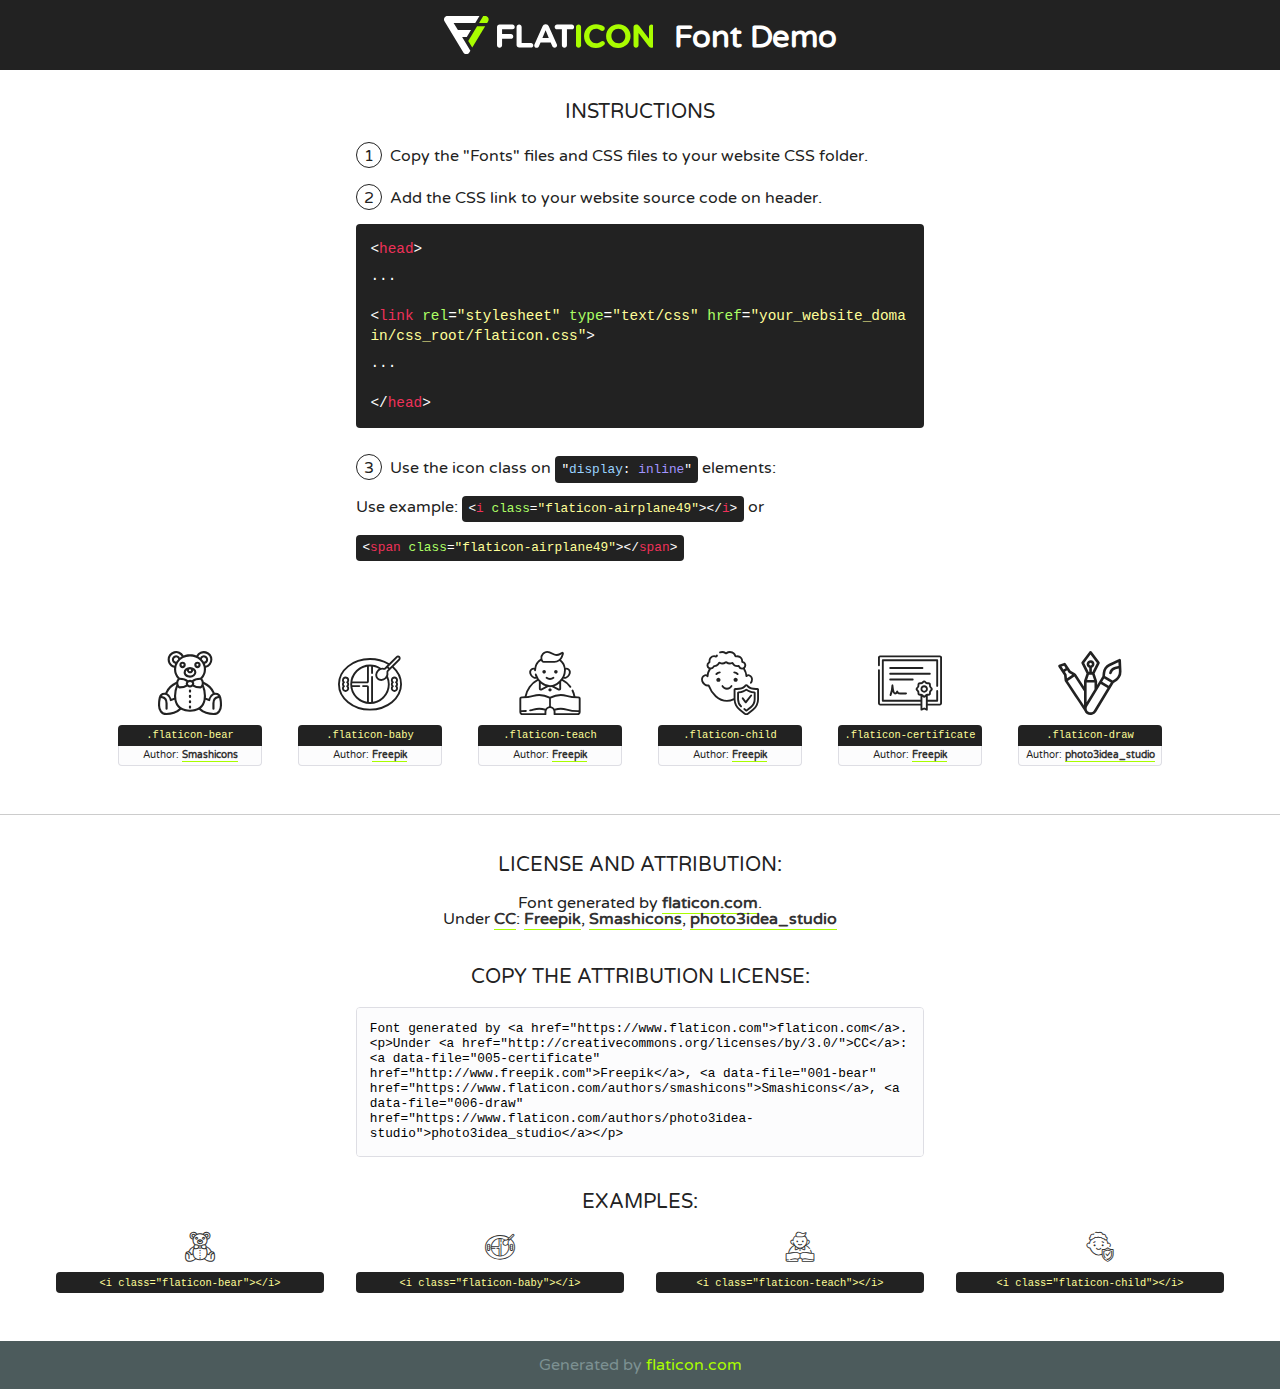
<file: fonts/flaticon/font/flaticon.html>
<!DOCTYPE html>
<!--
  Flaticon icon font: Flaticon
  Creation date: 22/06/2020 05:16
-->
<html>
<!DOCTYPE html>
<html>

<head>
    <title>Flaticon WebFont</title>
    <link href="http://fonts.googleapis.com/css?family=Varela+Round" rel="stylesheet" type="text/css" />
    <link rel="stylesheet" type="text/css" href="flaticon.css">
    <meta charset="UTF-8">
    <style>
    html, body, div, span, applet, object, iframe,
    h1, h2, h3, h4, h5, h6, p, blockquote, pre,
    a, abbr, acronym, address, big, cite, code,
    del, dfn, em, img, ins, kbd, q, s, samp,
    small, strike, strong, sub, sup, tt, var,
    b, u, i, center,
    dl, dt, dd, ol, ul, li,
    fieldset, form, label, legend,
    table, caption, tbody, tfoot, thead, tr, th, td,
    article, aside, canvas, details, embed, 
    figure, figcaption, footer, header, hgroup, 
    menu, nav, output, ruby, section, summary,
    time, mark, audio, video {
        margin: 0;
        padding: 0;
        border: 0;
        font-size: 100%;
        font: inherit;
        vertical-align: baseline;
    }
    /* HTML5 display-role reset for older browsers */
    article, aside, details, figcaption, figure, 
    footer, header, hgroup, menu, nav, section {
        display: block;
    }
    body {
        line-height: 1;
    }
    ol, ul {
        list-style: none;
    }
    blockquote, q {
        quotes: none;
    }
    blockquote:before, blockquote:after,
    q:before, q:after {
        content: '';
        content: none;
    }
    table {
        border-collapse: collapse;
        border-spacing: 0;
    }
    body {
        font-family: 'Varela Round', Helvetica, Arial, sans-serif;
        font-size: 16px;
        color: #222;
    }
    a {
        color: #333;
        border-bottom: 1px solid #a9fd00;
        font-weight: bold;
        text-decoration: none;
    }
    * {
        -moz-box-sizing: border-box;
        -webkit-box-sizing: border-box;
        box-sizing: border-box;
        margin: 0;
        padding: 0;
    }
    [class^="flaticon-"]:before, [class*=" flaticon-"]:before, [class^="flaticon-"]:after, [class*=" flaticon-"]:after {
        font-family: Flaticon;
        font-size: 30px;
        font-style: normal;
        margin-left: 20px;
        color: #333;
    }
    .wrapper {
        max-width: 600px;
        margin: auto;
        padding: 0 1em;
    }
    .title {
        font-size: 1.25em;
        text-align: center;
        margin-bottom: 1em;
        text-transform: uppercase;
    }
    header {
        text-align: center;
        background-color: #222;
        color: #fff;
        padding: 1em;
    }
    header .logo {
        width: 210px;
        height: 38px;
        display: inline-block;
        vertical-align: middle;
        margin-right: 1em;
        border: none;
    }
    header strong {
        font-size: 1.95em;
        font-weight: bold;
        vertical-align: middle;
        margin-top: 5px;
        display: inline-block;
    }
    .demo {
        margin: 2em auto;
        line-height: 1.25em;
    }
    .demo ul li {
        margin-bottom: 1em;
    }
    .demo ul li .num {
        color: #222;
        border-radius: 20px;
        display: inline-block;
        width: 26px;
        padding: 3px;
        height: 26px;
        text-align: center;
        margin-right: 0.5em;
        border: 1px solid #222;
    }
    .demo ul li code {
        background-color: #222;
        border-radius: 4px;
        padding: 0.25em 0.5em;
        display: inline-block;
        color: #fff;
        font-family: Consolas,Monaco,Lucida Console,Liberation Mono,DejaVu Sans Mono,Bitstream Vera Sans Mono,Courier New, monospace;
        font-weight: lighter;
        margin-top: 1em;
        font-size: 0.8em;
        word-break: break-all;
    }
    .demo ul li code.big {
        padding: 1em;
        font-size: 0.9em;
    }
    .demo ul li code .red {
        color: #EF3159;
    }
    .demo ul li code .green {
        color: #ACFF65;
    }
    .demo ul li code .yellow {
        color: #FFFF99;
    }
    .demo ul li code .blue {
        color: #99D3FF;
    }
    .demo ul li code .purple {
        color: #A295FF;
    }
    .demo ul li code .dots {
        margin-top: 0.5em;
        display: block;
    }
    #glyphs {
        border-bottom: 1px solid #ccc;
        padding: 2em 0;
        text-align: center;
    }
    .glyph {
        display: inline-block;
        width: 9em;
        margin: 1em;
        text-align: center;
        vertical-align: top;
        background: #FFF;
    }
    .glyph .glyph-icon {
        padding: 10px;
        display: block;
        font-family:"Flaticon";
        font-size: 64px;
        line-height: 1;
    }
    .glyph .glyph-icon:before {
        font-size: 64px;
        color: #222;
        margin-left: 0;
    }
    .class-name {
        font-size: 0.65em;
        background-color: #222;
        color: #fff;
        border-radius: 4px 4px 0 0;
        padding: 0.5em;
        color: #FFFF99;
        font-family: Consolas,Monaco,Lucida Console,Liberation Mono,DejaVu Sans Mono,Bitstream Vera Sans Mono,Courier New, monospace;
    }
    .author-name {
        font-size: 0.6em;
        background-color: #fcfcfd;
        border: 1px solid #DEDEE4;
        border-top: 0;
        border-radius: 0 0 4px 4px;
        padding: 0.5em;
    }
    .class-name:last-child {
        font-size: 10px;
        color:#888;
    }
    .class-name:last-child a {
        font-size: 10px;
        color:#555;
    }
    .class-name:last-child a:hover {
        color:#a9fd00;
    }
    .glyph > input {
        display: block;
        width: 100px;
        margin: 5px auto;
        text-align: center;
        font-size: 12px;
        cursor: text;
    }
    .glyph > input.icon-input {
        font-family:"Flaticon";
        font-size: 16px;
        margin-bottom: 10px;
    }
    .attribution .title {
        margin-top: 2em;
    }
    .attribution textarea {
        background-color: #fcfcfd;
        padding: 1em;
        border: none;
        box-shadow: none;
        border: 1px solid #DEDEE4;
        border-radius: 4px;
        resize: none;
        width: 100%;
        height: 150px;
        font-size: 0.8em;
        font-family: Consolas,Monaco,Lucida Console,Liberation Mono,DejaVu Sans Mono,Bitstream Vera Sans Mono,Courier New, monospace;
        -webkit-appearance: none;
    }
    .iconsuse {
        margin: 2em auto;
        text-align: center;
        max-width: 1200px;
    }
    .iconsuse:after {
        content: '';
        display: table;
        clear: both;
    }
    .iconsuse .image {
        float: left;
        width: 25%;
        padding: 0 1em;
    }
    .iconsuse .image p {
        margin-bottom: 1em;
    }
    .iconsuse .image span {
        display: block;
        font-size: 0.65em;
        background-color: #222;
        color: #fff;
        border-radius: 4px;
        padding: 0.5em;
        color: #FFFF99;
        margin-top: 1em;
        font-family: Consolas,Monaco,Lucida Console,Liberation Mono,DejaVu Sans Mono,Bitstream Vera Sans Mono,Courier New, monospace;
    }
    #footer {
        text-align: center;
        background-color: #4C5B5C;
        color: #7c9192;
        padding: 1em;
    }
    #footer a {
        border: none;
        color: #a9fd00;
        font-weight: normal;
    }
    @media (max-width: 960px) {
        .iconsuse .image {
            width: 50%;
        }
    }
    @media (max-width: 560px) {
        .iconsuse .image {
            width: 100%;
        }
    }
    </style>
</head>

<body class="characters-off">

    <header>
        <a href="https://www.flaticon.com" target="_blank" class="logo">
            <svg version="1.1" xmlns="http://www.w3.org/2000/svg" xmlns:xlink="http://www.w3.org/1999/xlink" xmlns:a="http://ns.adobe.com/AdobeSVGViewerExtensions/3.0/" viewBox="0 0 560.875 102.036" enable-background="new 0 0 560.875 102.036" xml:space="preserve">
                <defs>
                </defs>
                <g>
                    <g class="letters">
                        <path fill="#ffffff" d="M141.596,29.675c0-3.777,2.985-6.767,6.764-6.767h34.438c3.426,0,6.15,2.728,6.15,6.15
                        c0,3.43-2.724,6.149-6.15,6.149h-27.674v13.091h23.719c3.429,0,6.151,2.724,6.151,6.15c0,3.43-2.723,6.149-6.151,6.149h-23.719
                        v17.574c0,3.773-2.986,6.761-6.764,6.761c-3.779,0-6.764-2.989-6.764-6.761V29.675z"></path>
                        <path fill="#ffffff" d="M193.844,29.149c0-3.781,2.985-6.767,6.764-6.767c3.776,0,6.763,2.985,6.763,6.767v42.957h25.039
                        c3.426,0,6.149,2.726,6.149,6.153c0,3.425-2.723,6.15-6.149,6.15h-31.802c-3.779,0-6.764-2.986-6.764-6.768V29.149z"></path>
                        <path fill="#ffffff" d="M241.891,75.71l21.438-48.407c1.492-3.341,4.215-5.357,7.906-5.357h0.792
                        c3.686,0,6.323,2.017,7.815,5.357l21.439,48.407c0.436,0.967,0.701,1.845,0.701,2.723c0,3.602-2.809,6.501-6.414,6.501
                        c-3.161,0-5.269-1.845-6.499-4.655l-4.132-9.661h-27.059l-4.301,10.102c-1.144,2.631-3.426,4.214-6.237,4.214
                        c-3.517,0-6.24-2.81-6.24-6.325C241.1,77.64,241.451,76.677,241.891,75.71z M279.932,58.666l-8.521-20.297l-8.526,20.297H279.932
                        z"></path>
                        <path fill="#ffffff" d="M314.864,35.387H301.86c-3.429,0-6.239-2.813-6.239-6.238c0-3.429,2.811-6.24,6.239-6.24h39.533
                        c3.426,0,6.237,2.811,6.237,6.24c0,3.425-2.811,6.238-6.237,6.238h-13.001v42.785c0,3.773-2.99,6.761-6.764,6.761
                        c-3.779,0-6.764-2.989-6.764-6.761V35.387z"></path>
                        <path fill="#A9FD00" d="M352.615,29.149c0-3.781,2.985-6.767,6.767-6.767c3.774,0,6.761,2.985,6.761,6.767v49.024
                        c0,3.773-2.987,6.761-6.761,6.761c-3.781,0-6.767-2.989-6.767-6.761V29.149z"></path>
                        <path fill="#A9FD00" d="M374.132,53.836v-0.179c0-17.481,13.178-31.801,32.065-31.801c9.22,0,15.459,2.458,20.557,6.238
                        c1.402,1.054,2.637,2.985,2.637,5.357c0,3.692-2.985,6.59-6.681,6.59c-1.845,0-3.071-0.702-4.044-1.319
                        c-3.776-2.813-7.729-4.393-12.562-4.393c-10.364,0-17.831,8.611-17.831,19.154v0.173c0,10.542,7.291,19.329,17.831,19.329
                        c5.715,0,9.492-1.756,13.359-4.834c1.049-0.874,2.458-1.491,4.039-1.491c3.429,0,6.325,2.813,6.325,6.236
                        c0,2.106-1.056,3.78-2.282,4.834c-5.539,4.834-12.036,7.733-21.878,7.733C387.572,85.464,374.132,71.493,374.132,53.836z"></path>
                        <path fill="#A9FD00" d="M433.009,53.836v-0.179c0-17.481,13.79-31.801,32.766-31.801c18.981,0,32.592,14.143,32.592,31.628v0.173
                        c0,17.483-13.785,31.807-32.769,31.807C446.625,85.464,433.009,71.32,433.009,53.836z M484.224,53.836v-0.179
                        c0-10.539-7.725-19.326-18.626-19.326c-10.893,0-18.449,8.611-18.449,19.154v0.173c0,10.542,7.73,19.329,18.626,19.329
                        C476.676,72.986,484.224,64.378,484.224,53.836z"></path>
                        <path fill="#A9FD00" d="M506.233,29.321c0-3.774,2.99-6.763,6.767-6.763h1.401c3.252,0,5.183,1.583,7.029,3.953l26.093,34.265
                        V29.059c0-3.692,2.99-6.677,6.681-6.677c3.683,0,6.671,2.985,6.671,6.677v48.934c0,3.78-2.987,6.765-6.764,6.765h-0.436
                        c-3.257,0-5.188-1.581-7.034-3.953l-27.056-35.492v32.944c0,3.687-2.985,6.676-6.678,6.676c-3.683,0-6.673-2.989-6.673-6.676
                        V29.321z"></path>
                    </g>
                    <g class="insignia">
                        <path fill="#ffffff" d="M48.372,56.137h12.517l11.156-18.537H37.186L25.688,18.539h57.825L94.668,0H9.271
                        C5.925,0,2.842,1.801,1.198,4.716c-1.644,2.907-1.593,6.482,0.134,9.343l50.38,83.501c1.678,2.781,4.689,4.476,7.938,4.476
                        c3.246,0,6.257-1.695,7.935-4.476l2.898-4.804L48.372,56.137z"></path>
                        <g class="i">
                            <path fill="#A9FD00" d="M93.575,18.539h0.031v0.004l21.652,0.004l2.705-4.488c1.727-2.861,1.778-6.436,0.133-9.343
                            C116.454,1.801,113.371,0,110.026,0h-5.294L93.575,18.539z"></path>
                            <polygon fill="#A9FD00" points="88.291,27.356 64.725,66.486 75.519,84.404 109.942,27.356"></polygon>
                        </g>
                    </g>
                </g>
            </svg>
        </a>
        <strong>Font Demo</strong>
    </header>


    <section class="demo wrapper">

        <p class="title">Instructions</p>

        <ul>
            <li>
                <span class="num">1</span>Copy the "Fonts" files and CSS files to your website CSS folder.
            </li>
            <li>
                <span class="num">2</span>Add the CSS link to your website source code on header.
                <code class="big">
                    &lt;<span class="red">head</span>&gt;
                    <br/><span class="dots">...</span>
                    <br/>&lt;<span class="red">link</span> <span class="green">rel</span>=<span class="yellow">"stylesheet"</span> <span class="green">type</span>=<span class="yellow">"text/css"</span> <span class="green">href</span>=<span class="yellow">"your_website_domain/css_root/flaticon.css"</span>&gt;
                    <br/><span class="dots">...</span>
                    <br/>&lt;/<span class="red">head</span>&gt;
                </code>
            </li>

            <li>
                <p>
                    <span class="num">3</span>Use the icon class on <code>"<span class="blue">display</span>:<span class="purple"> inline</span>"</code> elements:
                    <br />
                    Use example: <code>&lt;<span class="red">i</span> <span class="green">class</span>=<span class="yellow">&quot;flaticon-airplane49&quot;</span>&gt;&lt;/<span class="red">i</span>&gt;</code> or <code>&lt;<span class="red">span</span> <span class="green">class</span>=<span class="yellow">&quot;flaticon-airplane49&quot;</span>&gt;&lt;/<span class="red">span</span>&gt;</code>
            </li>
        </ul>

    </section>




   <section id="glyphs">          
    
      
        <div class="glyph"><div class="glyph-icon flaticon-bear"></div>
            <div class="class-name">.flaticon-bear</div>
            <div class="author-name">Author: <a data-file="001-bear" href="https://www.flaticon.com/authors/smashicons">Smashicons</a> </div> 
        </div>        
        
        <div class="glyph"><div class="glyph-icon flaticon-baby"></div>
            <div class="class-name">.flaticon-baby</div>
            <div class="author-name">Author: <a data-file="002-baby" href="http://www.freepik.com">Freepik</a> </div> 
        </div>        
        
        <div class="glyph"><div class="glyph-icon flaticon-teach"></div>
            <div class="class-name">.flaticon-teach</div>
            <div class="author-name">Author: <a data-file="003-teach" href="http://www.freepik.com">Freepik</a> </div> 
        </div>        
        
        <div class="glyph"><div class="glyph-icon flaticon-child"></div>
            <div class="class-name">.flaticon-child</div>
            <div class="author-name">Author: <a data-file="004-child" href="http://www.freepik.com">Freepik</a> </div> 
        </div>        
        
        <div class="glyph"><div class="glyph-icon flaticon-certificate"></div>
            <div class="class-name">.flaticon-certificate</div>
            <div class="author-name">Author: <a data-file="005-certificate" href="http://www.freepik.com">Freepik</a> </div> 
        </div>        
        
        <div class="glyph"><div class="glyph-icon flaticon-draw"></div>
            <div class="class-name">.flaticon-draw</div>
            <div class="author-name">Author: <a data-file="006-draw" href="https://www.flaticon.com/authors/photo3idea-studio">photo3idea_studio</a> </div> 
        </div>        
        

    </section>



    <section class="attribution wrapper"   style="text-align:center;">

      <div class="title">License and attribution:</div><div class="attrDiv">Font generated by <a href="https://www.flaticon.com">flaticon.com</a>. <div><p>Under <a href="http://creativecommons.org/licenses/by/3.0/">CC</a>: <a data-file="005-certificate" href="http://www.freepik.com">Freepik</a>, <a data-file="001-bear" href="https://www.flaticon.com/authors/smashicons">Smashicons</a>, <a data-file="006-draw" href="https://www.flaticon.com/authors/photo3idea-studio">photo3idea_studio</a></p>  </div>
      </div>
      <div class="title">Copy the Attribution License:</div>

    <textarea onclick="this.focus();this.select();">Font generated by &lt;a href=&quot;https://www.flaticon.com&quot;&gt;flaticon.com&lt;/a&gt;. <p>Under <a href="http://creativecommons.org/licenses/by/3.0/">CC</a>: <a data-file="005-certificate" href="http://www.freepik.com">Freepik</a>, <a data-file="001-bear" href="https://www.flaticon.com/authors/smashicons">Smashicons</a>, <a data-file="006-draw" href="https://www.flaticon.com/authors/photo3idea-studio">photo3idea_studio</a></p>  
     </textarea>

    </section>

    <section class="iconsuse">

          <div class="title">Examples:</div>            
             
            <div class="image">
                <p>
                    <i class="glyph-icon flaticon-bear"></i> 
                    <span>&lt;i class=&quot;flaticon-bear&quot;&gt;&lt;/i&gt;</span>
                </p>
            </div>
            
            <div class="image">
                <p>
                    <i class="glyph-icon flaticon-baby"></i> 
                    <span>&lt;i class=&quot;flaticon-baby&quot;&gt;&lt;/i&gt;</span>
                </p>
            </div>
            
            <div class="image">
                <p>
                    <i class="glyph-icon flaticon-teach"></i> 
                    <span>&lt;i class=&quot;flaticon-teach&quot;&gt;&lt;/i&gt;</span>
                </p>
            </div>
            
            <div class="image">
                <p>
                    <i class="glyph-icon flaticon-child"></i> 
                    <span>&lt;i class=&quot;flaticon-child&quot;&gt;&lt;/i&gt;</span>
                </p>
            </div>
                       
        </div>
                            
    </section>

<div id="footer">
    <div>Generated by <a href="https://www.flaticon.com">flaticon.com</a>
    </div>
</div>



</body>
</html>
</file>
<file: fonts/icomoon/style.css>
@font-face {
  font-family: 'icomoon';
  src:  url('fonts/icomoon.eot?10si43');
  src:  url('fonts/icomoon.eot?10si43#iefix') format('embedded-opentype'),
    url('fonts/icomoon.ttf?10si43') format('truetype'),
    url('fonts/icomoon.woff?10si43') format('woff'),
    url('fonts/icomoon.svg?10si43#icomoon') format('svg');
  font-weight: normal;
  font-style: normal;
}

[class^="icon-"], [class*=" icon-"] {
  /* use !important to prevent issues with browser extensions that change fonts */
  font-family: 'icomoon' !important;
  speak: none;
  font-style: normal;
  font-weight: normal;
  font-variant: normal;
  text-transform: none;
  line-height: 1;

  /* Better Font Rendering =========== */
  -webkit-font-smoothing: antialiased;
  -moz-osx-font-smoothing: grayscale;
}

.icon-asterisk:before {
  content: "\f069";
}
.icon-plus:before {
  content: "\f067";
}
.icon-question:before {
  content: "\f128";
}
.icon-minus:before {
  content: "\f068";
}
.icon-glass:before {
  content: "\f000";
}
.icon-music:before {
  content: "\f001";
}
.icon-search:before {
  content: "\f002";
}
.icon-envelope-o:before {
  content: "\f003";
}
.icon-heart:before {
  content: "\f004";
}
.icon-star:before {
  content: "\f005";
}
.icon-star-o:before {
  content: "\f006";
}
.icon-user:before {
  content: "\f007";
}
.icon-film:before {
  content: "\f008";
}
.icon-th-large:before {
  content: "\f009";
}
.icon-th:before {
  content: "\f00a";
}
.icon-th-list:before {
  content: "\f00b";
}
.icon-check:before {
  content: "\f00c";
}
.icon-close:before {
  content: "\f00d";
}
.icon-remove:before {
  content: "\f00d";
}
.icon-times:before {
  content: "\f00d";
}
.icon-search-plus:before {
  content: "\f00e";
}
.icon-search-minus:before {
  content: "\f010";
}
.icon-power-off:before {
  content: "\f011";
}
.icon-signal:before {
  content: "\f012";
}
.icon-cog:before {
  content: "\f013";
}
.icon-gear:before {
  content: "\f013";
}
.icon-trash-o:before {
  content: "\f014";
}
.icon-home:before {
  content: "\f015";
}
.icon-file-o:before {
  content: "\f016";
}
.icon-clock-o:before {
  content: "\f017";
}
.icon-road:before {
  content: "\f018";
}
.icon-download:before {
  content: "\f019";
}
.icon-arrow-circle-o-down:before {
  content: "\f01a";
}
.icon-arrow-circle-o-up:before {
  content: "\f01b";
}
.icon-inbox:before {
  content: "\f01c";
}
.icon-play-circle-o:before {
  content: "\f01d";
}
.icon-repeat:before {
  content: "\f01e";
}
.icon-rotate-right:before {
  content: "\f01e";
}
.icon-refresh:before {
  content: "\f021";
}
.icon-list-alt:before {
  content: "\f022";
}
.icon-lock:before {
  content: "\f023";
}
.icon-flag:before {
  content: "\f024";
}
.icon-headphones:before {
  content: "\f025";
}
.icon-volume-off:before {
  content: "\f026";
}
.icon-volume-down:before {
  content: "\f027";
}
.icon-volume-up:before {
  content: "\f028";
}
.icon-qrcode:before {
  content: "\f029";
}
.icon-barcode:before {
  content: "\f02a";
}
.icon-tag:before {
  content: "\f02b";
}
.icon-tags:before {
  content: "\f02c";
}
.icon-book:before {
  content: "\f02d";
}
.icon-bookmark:before {
  content: "\f02e";
}
.icon-print:before {
  content: "\f02f";
}
.icon-camera:before {
  content: "\f030";
}
.icon-font:before {
  content: "\f031";
}
.icon-bold:before {
  content: "\f032";
}
.icon-italic:before {
  content: "\f033";
}
.icon-text-height:before {
  content: "\f034";
}
.icon-text-width:before {
  content: "\f035";
}
.icon-align-left:before {
  content: "\f036";
}
.icon-align-center:before {
  content: "\f037";
}
.icon-align-right:before {
  content: "\f038";
}
.icon-align-justify:before {
  content: "\f039";
}
.icon-list:before {
  content: "\f03a";
}
.icon-dedent:before {
  content: "\f03b";
}
.icon-outdent:before {
  content: "\f03b";
}
.icon-indent:before {
  content: "\f03c";
}
.icon-video-camera:before {
  content: "\f03d";
}
.icon-image:before {
  content: "\f03e";
}
.icon-photo:before {
  content: "\f03e";
}
.icon-picture-o:before {
  content: "\f03e";
}
.icon-pencil:before {
  content: "\f040";
}
.icon-map-marker:before {
  content: "\f041";
}
.icon-adjust:before {
  content: "\f042";
}
.icon-tint:before {
  content: "\f043";
}
.icon-edit:before {
  content: "\f044";
}
.icon-pencil-square-o:before {
  content: "\f044";
}
.icon-share-square-o:before {
  content: "\f045";
}
.icon-check-square-o:before {
  content: "\f046";
}
.icon-arrows:before {
  content: "\f047";
}
.icon-step-backward:before {
  content: "\f048";
}
.icon-fast-backward:before {
  content: "\f049";
}
.icon-backward:before {
  content: "\f04a";
}
.icon-play:before {
  content: "\f04b";
}
.icon-pause:before {
  content: "\f04c";
}
.icon-stop:before {
  content: "\f04d";
}
.icon-forward:before {
  content: "\f04e";
}
.icon-fast-forward:before {
  content: "\f050";
}
.icon-step-forward:before {
  content: "\f051";
}
.icon-eject:before {
  content: "\f052";
}
.icon-chevron-left:before {
  content: "\f053";
}
.icon-chevron-right:before {
  content: "\f054";
}
.icon-plus-circle:before {
  content: "\f055";
}
.icon-minus-circle:before {
  content: "\f056";
}
.icon-times-circle:before {
  content: "\f057";
}
.icon-check-circle:before {
  content: "\f058";
}
.icon-question-circle:before {
  content: "\f059";
}
.icon-info-circle:before {
  content: "\f05a";
}
.icon-crosshairs:before {
  content: "\f05b";
}
.icon-times-circle-o:before {
  content: "\f05c";
}
.icon-check-circle-o:before {
  content: "\f05d";
}
.icon-ban:before {
  content: "\f05e";
}
.icon-arrow-left:before {
  content: "\f060";
}
.icon-arrow-right:before {
  content: "\f061";
}
.icon-arrow-up:before {
  content: "\f062";
}
.icon-arrow-down:before {
  content: "\f063";
}
.icon-mail-forward:before {
  content: "\f064";
}
.icon-share:before {
  content: "\f064";
}
.icon-expand:before {
  content: "\f065";
}
.icon-compress:before {
  content: "\f066";
}
.icon-exclamation-circle:before {
  content: "\f06a";
}
.icon-gift:before {
  content: "\f06b";
}
.icon-leaf:before {
  content: "\f06c";
}
.icon-fire:before {
  content: "\f06d";
}
.icon-eye:before {
  content: "\f06e";
}
.icon-eye-slash:before {
  content: "\f070";
}
.icon-exclamation-triangle:before {
  content: "\f071";
}
.icon-warning:before {
  content: "\f071";
}
.icon-plane:before {
  content: "\f072";
}
.icon-calendar:before {
  content: "\f073";
}
.icon-random:before {
  content: "\f074";
}
.icon-comment:before {
  content: "\f075";
}
.icon-magnet:before {
  content: "\f076";
}
.icon-chevron-up:before {
  content: "\f077";
}
.icon-chevron-down:before {
  content: "\f078";
}
.icon-retweet:before {
  content: "\f079";
}
.icon-shopping-cart:before {
  content: "\f07a";
}
.icon-folder:before {
  content: "\f07b";
}
.icon-folder-open:before {
  content: "\f07c";
}
.icon-arrows-v:before {
  content: "\f07d";
}
.icon-arrows-h:before {
  content: "\f07e";
}
.icon-bar-chart:before {
  content: "\f080";
}
.icon-bar-chart-o:before {
  content: "\f080";
}
.icon-twitter-square:before {
  content: "\f081";
}
.icon-facebook-square:before {
  content: "\f082";
}
.icon-camera-retro:before {
  content: "\f083";
}
.icon-key:before {
  content: "\f084";
}
.icon-cogs:before {
  content: "\f085";
}
.icon-gears:before {
  content: "\f085";
}
.icon-comments:before {
  content: "\f086";
}
.icon-thumbs-o-up:before {
  content: "\f087";
}
.icon-thumbs-o-down:before {
  content: "\f088";
}
.icon-star-half:before {
  content: "\f089";
}
.icon-heart-o:before {
  content: "\f08a";
}
.icon-sign-out:before {
  content: "\f08b";
}
.icon-linkedin-square:before {
  content: "\f08c";
}
.icon-thumb-tack:before {
  content: "\f08d";
}
.icon-external-link:before {
  content: "\f08e";
}
.icon-sign-in:before {
  content: "\f090";
}
.icon-trophy:before {
  content: "\f091";
}
.icon-github-square:before {
  content: "\f092";
}
.icon-upload:before {
  content: "\f093";
}
.icon-lemon-o:before {
  content: "\f094";
}
.icon-phone:before {
  content: "\f095";
}
.icon-square-o:before {
  content: "\f096";
}
.icon-bookmark-o:before {
  content: "\f097";
}
.icon-phone-square:before {
  content: "\f098";
}
.icon-twitter:before {
  content: "\f099";
}
.icon-facebook:before {
  content: "\f09a";
}
.icon-facebook-f:before {
  content: "\f09a";
}
.icon-github:before {
  content: "\f09b";
}
.icon-unlock:before {
  content: "\f09c";
}
.icon-credit-card:before {
  content: "\f09d";
}
.icon-feed:before {
  content: "\f09e";
}
.icon-rss:before {
  content: "\f09e";
}
.icon-hdd-o:before {
  content: "\f0a0";
}
.icon-bullhorn:before {
  content: "\f0a1";
}
.icon-bell-o:before {
  content: "\f0a2";
}
.icon-certificate:before {
  content: "\f0a3";
}
.icon-hand-o-right:before {
  content: "\f0a4";
}
.icon-hand-o-left:before {
  content: "\f0a5";
}
.icon-hand-o-up:before {
  content: "\f0a6";
}
.icon-hand-o-down:before {
  content: "\f0a7";
}
.icon-arrow-circle-left:before {
  content: "\f0a8";
}
.icon-arrow-circle-right:before {
  content: "\f0a9";
}
.icon-arrow-circle-up:before {
  content: "\f0aa";
}
.icon-arrow-circle-down:before {
  content: "\f0ab";
}
.icon-globe:before {
  content: "\f0ac";
}
.icon-wrench:before {
  content: "\f0ad";
}
.icon-tasks:before {
  content: "\f0ae";
}
.icon-filter:before {
  content: "\f0b0";
}
.icon-briefcase:before {
  content: "\f0b1";
}
.icon-arrows-alt:before {
  content: "\f0b2";
}
.icon-group:before {
  content: "\f0c0";
}
.icon-users:before {
  content: "\f0c0";
}
.icon-chain:before {
  content: "\f0c1";
}
.icon-link:before {
  content: "\f0c1";
}
.icon-cloud:before {
  content: "\f0c2";
}
.icon-flask:before {
  content: "\f0c3";
}
.icon-cut:before {
  content: "\f0c4";
}
.icon-scissors:before {
  content: "\f0c4";
}
.icon-copy:before {
  content: "\f0c5";
}
.icon-files-o:before {
  content: "\f0c5";
}
.icon-paperclip:before {
  content: "\f0c6";
}
.icon-floppy-o:before {
  content: "\f0c7";
}
.icon-save:before {
  content: "\f0c7";
}
.icon-square:before {
  content: "\f0c8";
}
.icon-bars:before {
  content: "\f0c9";
}
.icon-navicon:before {
  content: "\f0c9";
}
.icon-reorder:before {
  content: "\f0c9";
}
.icon-list-ul:before {
  content: "\f0ca";
}
.icon-list-ol:before {
  content: "\f0cb";
}
.icon-strikethrough:before {
  content: "\f0cc";
}
.icon-underline:before {
  content: "\f0cd";
}
.icon-table:before {
  content: "\f0ce";
}
.icon-magic:before {
  content: "\f0d0";
}
.icon-truck:before {
  content: "\f0d1";
}
.icon-pinterest:before {
  content: "\f0d2";
}
.icon-pinterest-square:before {
  content: "\f0d3";
}
.icon-google-plus-square:before {
  content: "\f0d4";
}
.icon-google-plus:before {
  content: "\f0d5";
}
.icon-money:before {
  content: "\f0d6";
}
.icon-caret-down:before {
  content: "\f0d7";
}
.icon-caret-up:before {
  content: "\f0d8";
}
.icon-caret-left:before {
  content: "\f0d9";
}
.icon-caret-right:before {
  content: "\f0da";
}
.icon-columns:before {
  content: "\f0db";
}
.icon-sort:before {
  content: "\f0dc";
}
.icon-unsorted:before {
  content: "\f0dc";
}
.icon-sort-desc:before {
  content: "\f0dd";
}
.icon-sort-down:before {
  content: "\f0dd";
}
.icon-sort-asc:before {
  content: "\f0de";
}
.icon-sort-up:before {
  content: "\f0de";
}
.icon-envelope:before {
  content: "\f0e0";
}
.icon-linkedin:before {
  content: "\f0e1";
}
.icon-rotate-left:before {
  content: "\f0e2";
}
.icon-undo:before {
  content: "\f0e2";
}
.icon-gavel:before {
  content: "\f0e3";
}
.icon-legal:before {
  content: "\f0e3";
}
.icon-dashboard:before {
  content: "\f0e4";
}
.icon-tachometer:before {
  content: "\f0e4";
}
.icon-comment-o:before {
  content: "\f0e5";
}
.icon-comments-o:before {
  content: "\f0e6";
}
.icon-bolt:before {
  content: "\f0e7";
}
.icon-flash:before {
  content: "\f0e7";
}
.icon-sitemap:before {
  content: "\f0e8";
}
.icon-umbrella:before {
  content: "\f0e9";
}
.icon-clipboard:before {
  content: "\f0ea";
}
.icon-paste:before {
  content: "\f0ea";
}
.icon-lightbulb-o:before {
  content: "\f0eb";
}
.icon-exchange:before {
  content: "\f0ec";
}
.icon-cloud-download:before {
  content: "\f0ed";
}
.icon-cloud-upload:before {
  content: "\f0ee";
}
.icon-user-md:before {
  content: "\f0f0";
}
.icon-stethoscope:before {
  content: "\f0f1";
}
.icon-suitcase:before {
  content: "\f0f2";
}
.icon-bell:before {
  content: "\f0f3";
}
.icon-coffee:before {
  content: "\f0f4";
}
.icon-cutlery:before {
  content: "\f0f5";
}
.icon-file-text-o:before {
  content: "\f0f6";
}
.icon-building-o:before {
  content: "\f0f7";
}
.icon-hospital-o:before {
  content: "\f0f8";
}
.icon-ambulance:before {
  content: "\f0f9";
}
.icon-medkit:before {
  content: "\f0fa";
}
.icon-fighter-jet:before {
  content: "\f0fb";
}
.icon-beer:before {
  content: "\f0fc";
}
.icon-h-square:before {
  content: "\f0fd";
}
.icon-plus-square:before {
  content: "\f0fe";
}
.icon-angle-double-left:before {
  content: "\f100";
}
.icon-angle-double-right:before {
  content: "\f101";
}
.icon-angle-double-up:before {
  content: "\f102";
}
.icon-angle-double-down:before {
  content: "\f103";
}
.icon-angle-left:before {
  content: "\f104";
}
.icon-angle-right:before {
  content: "\f105";
}
.icon-angle-up:before {
  content: "\f106";
}
.icon-angle-down:before {
  content: "\f107";
}
.icon-desktop:before {
  content: "\f108";
}
.icon-laptop:before {
  content: "\f109";
}
.icon-tablet:before {
  content: "\f10a";
}
.icon-mobile:before {
  content: "\f10b";
}
.icon-mobile-phone:before {
  content: "\f10b";
}
.icon-circle-o:before {
  content: "\f10c";
}
.icon-quote-left:before {
  content: "\f10d";
}
.icon-quote-right:before {
  content: "\f10e";
}
.icon-spinner:before {
  content: "\f110";
}
.icon-circle:before {
  content: "\f111";
}
.icon-mail-reply:before {
  content: "\f112";
}
.icon-reply:before {
  content: "\f112";
}
.icon-github-alt:before {
  content: "\f113";
}
.icon-folder-o:before {
  content: "\f114";
}
.icon-folder-open-o:before {
  content: "\f115";
}
.icon-smile-o:before {
  content: "\f118";
}
.icon-frown-o:before {
  content: "\f119";
}
.icon-meh-o:before {
  content: "\f11a";
}
.icon-gamepad:before {
  content: "\f11b";
}
.icon-keyboard-o:before {
  content: "\f11c";
}
.icon-flag-o:before {
  content: "\f11d";
}
.icon-flag-checkered:before {
  content: "\f11e";
}
.icon-terminal:before {
  content: "\f120";
}
.icon-code:before {
  content: "\f121";
}
.icon-mail-reply-all:before {
  content: "\f122";
}
.icon-reply-all:before {
  content: "\f122";
}
.icon-star-half-empty:before {
  content: "\f123";
}
.icon-star-half-full:before {
  content: "\f123";
}
.icon-star-half-o:before {
  content: "\f123";
}
.icon-location-arrow:before {
  content: "\f124";
}
.icon-crop:before {
  content: "\f125";
}
.icon-code-fork:before {
  content: "\f126";
}
.icon-chain-broken:before {
  content: "\f127";
}
.icon-unlink:before {
  content: "\f127";
}
.icon-info:before {
  content: "\f129";
}
.icon-exclamation:before {
  content: "\f12a";
}
.icon-superscript:before {
  content: "\f12b";
}
.icon-subscript:before {
  content: "\f12c";
}
.icon-eraser:before {
  content: "\f12d";
}
.icon-puzzle-piece:before {
  content: "\f12e";
}
.icon-microphone:before {
  content: "\f130";
}
.icon-microphone-slash:before {
  content: "\f131";
}
.icon-shield:before {
  content: "\f132";
}
.icon-calendar-o:before {
  content: "\f133";
}
.icon-fire-extinguisher:before {
  content: "\f134";
}
.icon-rocket:before {
  content: "\f135";
}
.icon-maxcdn:before {
  content: "\f136";
}
.icon-chevron-circle-left:before {
  content: "\f137";
}
.icon-chevron-circle-right:before {
  content: "\f138";
}
.icon-chevron-circle-up:before {
  content: "\f139";
}
.icon-chevron-circle-down:before {
  content: "\f13a";
}
.icon-html5:before {
  content: "\f13b";
}
.icon-css3:before {
  content: "\f13c";
}
.icon-anchor:before {
  content: "\f13d";
}
.icon-unlock-alt:before {
  content: "\f13e";
}
.icon-bullseye:before {
  content: "\f140";
}
.icon-ellipsis-h:before {
  content: "\f141";
}
.icon-ellipsis-v:before {
  content: "\f142";
}
.icon-rss-square:before {
  content: "\f143";
}
.icon-play-circle:before {
  content: "\f144";
}
.icon-ticket:before {
  content: "\f145";
}
.icon-minus-square:before {
  content: "\f146";
}
.icon-minus-square-o:before {
  content: "\f147";
}
.icon-level-up:before {
  content: "\f148";
}
.icon-level-down:before {
  content: "\f149";
}
.icon-check-square:before {
  content: "\f14a";
}
.icon-pencil-square:before {
  content: "\f14b";
}
.icon-external-link-square:before {
  content: "\f14c";
}
.icon-share-square:before {
  content: "\f14d";
}
.icon-compass:before {
  content: "\f14e";
}
.icon-caret-square-o-down:before {
  content: "\f150";
}
.icon-toggle-down:before {
  content: "\f150";
}
.icon-caret-square-o-up:before {
  content: "\f151";
}
.icon-toggle-up:before {
  content: "\f151";
}
.icon-caret-square-o-right:before {
  content: "\f152";
}
.icon-toggle-right:before {
  content: "\f152";
}
.icon-eur:before {
  content: "\f153";
}
.icon-euro:before {
  content: "\f153";
}
.icon-gbp:before {
  content: "\f154";
}
.icon-dollar:before {
  content: "\f155";
}
.icon-usd:before {
  content: "\f155";
}
.icon-inr:before {
  content: "\f156";
}
.icon-rupee:before {
  content: "\f156";
}
.icon-cny:before {
  content: "\f157";
}
.icon-jpy:before {
  content: "\f157";
}
.icon-rmb:before {
  content: "\f157";
}
.icon-yen:before {
  content: "\f157";
}
.icon-rouble:before {
  content: "\f158";
}
.icon-rub:before {
  content: "\f158";
}
.icon-ruble:before {
  content: "\f158";
}
.icon-krw:before {
  content: "\f159";
}
.icon-won:before {
  content: "\f159";
}
.icon-bitcoin:before {
  content: "\f15a";
}
.icon-btc:before {
  content: "\f15a";
}
.icon-file:before {
  content: "\f15b";
}
.icon-file-text:before {
  content: "\f15c";
}
.icon-sort-alpha-asc:before {
  content: "\f15d";
}
.icon-sort-alpha-desc:before {
  content: "\f15e";
}
.icon-sort-amount-asc:before {
  content: "\f160";
}
.icon-sort-amount-desc:before {
  content: "\f161";
}
.icon-sort-numeric-asc:before {
  content: "\f162";
}
.icon-sort-numeric-desc:before {
  content: "\f163";
}
.icon-thumbs-up:before {
  content: "\f164";
}
.icon-thumbs-down:before {
  content: "\f165";
}
.icon-youtube-square:before {
  content: "\f166";
}
.icon-youtube:before {
  content: "\f167";
}
.icon-xing:before {
  content: "\f168";
}
.icon-xing-square:before {
  content: "\f169";
}
.icon-youtube-play:before {
  content: "\f16a";
}
.icon-dropbox:before {
  content: "\f16b";
}
.icon-stack-overflow:before {
  content: "\f16c";
}
.icon-instagram:before {
  content: "\f16d";
}
.icon-flickr:before {
  content: "\f16e";
}
.icon-adn:before {
  content: "\f170";
}
.icon-bitbucket:before {
  content: "\f171";
}
.icon-bitbucket-square:before {
  content: "\f172";
}
.icon-tumblr:before {
  content: "\f173";
}
.icon-tumblr-square:before {
  content: "\f174";
}
.icon-long-arrow-down:before {
  content: "\f175";
}
.icon-long-arrow-up:before {
  content: "\f176";
}
.icon-long-arrow-left:before {
  content: "\f177";
}
.icon-long-arrow-right:before {
  content: "\f178";
}
.icon-apple:before {
  content: "\f179";
}
.icon-windows:before {
  content: "\f17a";
}
.icon-android:before {
  content: "\f17b";
}
.icon-linux:before {
  content: "\f17c";
}
.icon-dribbble:before {
  content: "\f17d";
}
.icon-skype:before {
  content: "\f17e";
}
.icon-foursquare:before {
  content: "\f180";
}
.icon-trello:before {
  content: "\f181";
}
.icon-female:before {
  content: "\f182";
}
.icon-male:before {
  content: "\f183";
}
.icon-gittip:before {
  content: "\f184";
}
.icon-gratipay:before {
  content: "\f184";
}
.icon-sun-o:before {
  content: "\f185";
}
.icon-moon-o:before {
  content: "\f186";
}
.icon-archive:before {
  content: "\f187";
}
.icon-bug:before {
  content: "\f188";
}
.icon-vk:before {
  content: "\f189";
}
.icon-weibo:before {
  content: "\f18a";
}
.icon-renren:before {
  content: "\f18b";
}
.icon-pagelines:before {
  content: "\f18c";
}
.icon-stack-exchange:before {
  content: "\f18d";
}
.icon-arrow-circle-o-right:before {
  content: "\f18e";
}
.icon-arrow-circle-o-left:before {
  content: "\f190";
}
.icon-caret-square-o-left:before {
  content: "\f191";
}
.icon-toggle-left:before {
  content: "\f191";
}
.icon-dot-circle-o:before {
  content: "\f192";
}
.icon-wheelchair:before {
  content: "\f193";
}
.icon-vimeo-square:before {
  content: "\f194";
}
.icon-try:before {
  content: "\f195";
}
.icon-turkish-lira:before {
  content: "\f195";
}
.icon-plus-square-o:before {
  content: "\f196";
}
.icon-space-shuttle:before {
  content: "\f197";
}
.icon-slack:before {
  content: "\f198";
}
.icon-envelope-square:before {
  content: "\f199";
}
.icon-wordpress:before {
  content: "\f19a";
}
.icon-openid:before {
  content: "\f19b";
}
.icon-bank:before {
  content: "\f19c";
}
.icon-institution:before {
  content: "\f19c";
}
.icon-university:before {
  content: "\f19c";
}
.icon-graduation-cap:before {
  content: "\f19d";
}
.icon-mortar-board:before {
  content: "\f19d";
}
.icon-yahoo:before {
  content: "\f19e";
}
.icon-google:before {
  content: "\f1a0";
}
.icon-reddit:before {
  content: "\f1a1";
}
.icon-reddit-square:before {
  content: "\f1a2";
}
.icon-stumbleupon-circle:before {
  content: "\f1a3";
}
.icon-stumbleupon:before {
  content: "\f1a4";
}
.icon-delicious:before {
  content: "\f1a5";
}
.icon-digg:before {
  content: "\f1a6";
}
.icon-pied-piper-pp:before {
  content: "\f1a7";
}
.icon-pied-piper-alt:before {
  content: "\f1a8";
}
.icon-drupal:before {
  content: "\f1a9";
}
.icon-joomla:before {
  content: "\f1aa";
}
.icon-language:before {
  content: "\f1ab";
}
.icon-fax:before {
  content: "\f1ac";
}
.icon-building:before {
  content: "\f1ad";
}
.icon-child:before {
  content: "\f1ae";
}
.icon-paw:before {
  content: "\f1b0";
}
.icon-spoon:before {
  content: "\f1b1";
}
.icon-cube:before {
  content: "\f1b2";
}
.icon-cubes:before {
  content: "\f1b3";
}
.icon-behance:before {
  content: "\f1b4";
}
.icon-behance-square:before {
  content: "\f1b5";
}
.icon-steam:before {
  content: "\f1b6";
}
.icon-steam-square:before {
  content: "\f1b7";
}
.icon-recycle:before {
  content: "\f1b8";
}
.icon-automobile:before {
  content: "\f1b9";
}
.icon-car:before {
  content: "\f1b9";
}
.icon-cab:before {
  content: "\f1ba";
}
.icon-taxi:before {
  content: "\f1ba";
}
.icon-tree:before {
  content: "\f1bb";
}
.icon-spotify:before {
  content: "\f1bc";
}
.icon-deviantart:before {
  content: "\f1bd";
}
.icon-soundcloud:before {
  content: "\f1be";
}
.icon-database:before {
  content: "\f1c0";
}
.icon-file-pdf-o:before {
  content: "\f1c1";
}
.icon-file-word-o:before {
  content: "\f1c2";
}
.icon-file-excel-o:before {
  content: "\f1c3";
}
.icon-file-powerpoint-o:before {
  content: "\f1c4";
}
.icon-file-image-o:before {
  content: "\f1c5";
}
.icon-file-photo-o:before {
  content: "\f1c5";
}
.icon-file-picture-o:before {
  content: "\f1c5";
}
.icon-file-archive-o:before {
  content: "\f1c6";
}
.icon-file-zip-o:before {
  content: "\f1c6";
}
.icon-file-audio-o:before {
  content: "\f1c7";
}
.icon-file-sound-o:before {
  content: "\f1c7";
}
.icon-file-movie-o:before {
  content: "\f1c8";
}
.icon-file-video-o:before {
  content: "\f1c8";
}
.icon-file-code-o:before {
  content: "\f1c9";
}
.icon-vine:before {
  content: "\f1ca";
}
.icon-codepen:before {
  content: "\f1cb";
}
.icon-jsfiddle:before {
  content: "\f1cc";
}
.icon-life-bouy:before {
  content: "\f1cd";
}
.icon-life-buoy:before {
  content: "\f1cd";
}
.icon-life-ring:before {
  content: "\f1cd";
}
.icon-life-saver:before {
  content: "\f1cd";
}
.icon-support:before {
  content: "\f1cd";
}
.icon-circle-o-notch:before {
  content: "\f1ce";
}
.icon-ra:before {
  content: "\f1d0";
}
.icon-rebel:before {
  content: "\f1d0";
}
.icon-resistance:before {
  content: "\f1d0";
}
.icon-empire:before {
  content: "\f1d1";
}
.icon-ge:before {
  content: "\f1d1";
}
.icon-git-square:before {
  content: "\f1d2";
}
.icon-git:before {
  content: "\f1d3";
}
.icon-hacker-news:before {
  content: "\f1d4";
}
.icon-y-combinator-square:before {
  content: "\f1d4";
}
.icon-yc-square:before {
  content: "\f1d4";
}
.icon-tencent-weibo:before {
  content: "\f1d5";
}
.icon-qq:before {
  content: "\f1d6";
}
.icon-wechat:before {
  content: "\f1d7";
}
.icon-weixin:before {
  content: "\f1d7";
}
.icon-paper-plane:before {
  content: "\f1d8";
}
.icon-send:before {
  content: "\f1d8";
}
.icon-paper-plane-o:before {
  content: "\f1d9";
}
.icon-send-o:before {
  content: "\f1d9";
}
.icon-history:before {
  content: "\f1da";
}
.icon-circle-thin:before {
  content: "\f1db";
}
.icon-header:before {
  content: "\f1dc";
}
.icon-paragraph:before {
  content: "\f1dd";
}
.icon-sliders:before {
  content: "\f1de";
}
.icon-share-alt:before {
  content: "\f1e0";
}
.icon-share-alt-square:before {
  content: "\f1e1";
}
.icon-bomb:before {
  content: "\f1e2";
}
.icon-futbol-o:before {
  content: "\f1e3";
}
.icon-soccer-ball-o:before {
  content: "\f1e3";
}
.icon-tty:before {
  content: "\f1e4";
}
.icon-binoculars:before {
  content: "\f1e5";
}
.icon-plug:before {
  content: "\f1e6";
}
.icon-slideshare:before {
  content: "\f1e7";
}
.icon-twitch:before {
  content: "\f1e8";
}
.icon-yelp:before {
  content: "\f1e9";
}
.icon-newspaper-o:before {
  content: "\f1ea";
}
.icon-wifi:before {
  content: "\f1eb";
}
.icon-calculator:before {
  content: "\f1ec";
}
.icon-paypal:before {
  content: "\f1ed";
}
.icon-google-wallet:before {
  content: "\f1ee";
}
.icon-cc-visa:before {
  content: "\f1f0";
}
.icon-cc-mastercard:before {
  content: "\f1f1";
}
.icon-cc-discover:before {
  content: "\f1f2";
}
.icon-cc-amex:before {
  content: "\f1f3";
}
.icon-cc-paypal:before {
  content: "\f1f4";
}
.icon-cc-stripe:before {
  content: "\f1f5";
}
.icon-bell-slash:before {
  content: "\f1f6";
}
.icon-bell-slash-o:before {
  content: "\f1f7";
}
.icon-trash:before {
  content: "\f1f8";
}
.icon-copyright:before {
  content: "\f1f9";
}
.icon-at:before {
  content: "\f1fa";
}
.icon-eyedropper:before {
  content: "\f1fb";
}
.icon-paint-brush:before {
  content: "\f1fc";
}
.icon-birthday-cake:before {
  content: "\f1fd";
}
.icon-area-chart:before {
  content: "\f1fe";
}
.icon-pie-chart:before {
  content: "\f200";
}
.icon-line-chart:before {
  content: "\f201";
}
.icon-lastfm:before {
  content: "\f202";
}
.icon-lastfm-square:before {
  content: "\f203";
}
.icon-toggle-off:before {
  content: "\f204";
}
.icon-toggle-on:before {
  content: "\f205";
}
.icon-bicycle:before {
  content: "\f206";
}
.icon-bus:before {
  content: "\f207";
}
.icon-ioxhost:before {
  content: "\f208";
}
.icon-angellist:before {
  content: "\f209";
}
.icon-cc:before {
  content: "\f20a";
}
.icon-ils:before {
  content: "\f20b";
}
.icon-shekel:before {
  content: "\f20b";
}
.icon-sheqel:before {
  content: "\f20b";
}
.icon-meanpath:before {
  content: "\f20c";
}
.icon-buysellads:before {
  content: "\f20d";
}
.icon-connectdevelop:before {
  content: "\f20e";
}
.icon-dashcube:before {
  content: "\f210";
}
.icon-forumbee:before {
  content: "\f211";
}
.icon-leanpub:before {
  content: "\f212";
}
.icon-sellsy:before {
  content: "\f213";
}
.icon-shirtsinbulk:before {
  content: "\f214";
}
.icon-simplybuilt:before {
  content: "\f215";
}
.icon-skyatlas:before {
  content: "\f216";
}
.icon-cart-plus:before {
  content: "\f217";
}
.icon-cart-arrow-down:before {
  content: "\f218";
}
.icon-diamond:before {
  content: "\f219";
}
.icon-ship:before {
  content: "\f21a";
}
.icon-user-secret:before {
  content: "\f21b";
}
.icon-motorcycle:before {
  content: "\f21c";
}
.icon-street-view:before {
  content: "\f21d";
}
.icon-heartbeat:before {
  content: "\f21e";
}
.icon-venus:before {
  content: "\f221";
}
.icon-mars:before {
  content: "\f222";
}
.icon-mercury:before {
  content: "\f223";
}
.icon-intersex:before {
  content: "\f224";
}
.icon-transgender:before {
  content: "\f224";
}
.icon-transgender-alt:before {
  content: "\f225";
}
.icon-venus-double:before {
  content: "\f226";
}
.icon-mars-double:before {
  content: "\f227";
}
.icon-venus-mars:before {
  content: "\f228";
}
.icon-mars-stroke:before {
  content: "\f229";
}
.icon-mars-stroke-v:before {
  content: "\f22a";
}
.icon-mars-stroke-h:before {
  content: "\f22b";
}
.icon-neuter:before {
  content: "\f22c";
}
.icon-genderless:before {
  content: "\f22d";
}
.icon-facebook-official:before {
  content: "\f230";
}
.icon-pinterest-p:before {
  content: "\f231";
}
.icon-whatsapp:before {
  content: "\f232";
}
.icon-server:before {
  content: "\f233";
}
.icon-user-plus:before {
  content: "\f234";
}
.icon-user-times:before {
  content: "\f235";
}
.icon-bed:before {
  content: "\f236";
}
.icon-hotel:before {
  content: "\f236";
}
.icon-viacoin:before {
  content: "\f237";
}
.icon-train:before {
  content: "\f238";
}
.icon-subway:before {
  content: "\f239";
}
.icon-medium:before {
  content: "\f23a";
}
.icon-y-combinator:before {
  content: "\f23b";
}
.icon-yc:before {
  content: "\f23b";
}
.icon-optin-monster:before {
  content: "\f23c";
}
.icon-opencart:before {
  content: "\f23d";
}
.icon-expeditedssl:before {
  content: "\f23e";
}
.icon-battery:before {
  content: "\f240";
}
.icon-battery-4:before {
  content: "\f240";
}
.icon-battery-full:before {
  content: "\f240";
}
.icon-battery-3:before {
  content: "\f241";
}
.icon-battery-three-quarters:before {
  content: "\f241";
}
.icon-battery-2:before {
  content: "\f242";
}
.icon-battery-half:before {
  content: "\f242";
}
.icon-battery-1:before {
  content: "\f243";
}
.icon-battery-quarter:before {
  content: "\f243";
}
.icon-battery-0:before {
  content: "\f244";
}
.icon-battery-empty:before {
  content: "\f244";
}
.icon-mouse-pointer:before {
  content: "\f245";
}
.icon-i-cursor:before {
  content: "\f246";
}
.icon-object-group:before {
  content: "\f247";
}
.icon-object-ungroup:before {
  content: "\f248";
}
.icon-sticky-note:before {
  content: "\f249";
}
.icon-sticky-note-o:before {
  content: "\f24a";
}
.icon-cc-jcb:before {
  content: "\f24b";
}
.icon-cc-diners-club:before {
  content: "\f24c";
}
.icon-clone:before {
  content: "\f24d";
}
.icon-balance-scale:before {
  content: "\f24e";
}
.icon-hourglass-o:before {
  content: "\f250";
}
.icon-hourglass-1:before {
  content: "\f251";
}
.icon-hourglass-start:before {
  content: "\f251";
}
.icon-hourglass-2:before {
  content: "\f252";
}
.icon-hourglass-half:before {
  content: "\f252";
}
.icon-hourglass-3:before {
  content: "\f253";
}
.icon-hourglass-end:before {
  content: "\f253";
}
.icon-hourglass:before {
  content: "\f254";
}
.icon-hand-grab-o:before {
  content: "\f255";
}
.icon-hand-rock-o:before {
  content: "\f255";
}
.icon-hand-paper-o:before {
  content: "\f256";
}
.icon-hand-stop-o:before {
  content: "\f256";
}
.icon-hand-scissors-o:before {
  content: "\f257";
}
.icon-hand-lizard-o:before {
  content: "\f258";
}
.icon-hand-spock-o:before {
  content: "\f259";
}
.icon-hand-pointer-o:before {
  content: "\f25a";
}
.icon-hand-peace-o:before {
  content: "\f25b";
}
.icon-trademark:before {
  content: "\f25c";
}
.icon-registered:before {
  content: "\f25d";
}
.icon-creative-commons:before {
  content: "\f25e";
}
.icon-gg:before {
  content: "\f260";
}
.icon-gg-circle:before {
  content: "\f261";
}
.icon-tripadvisor:before {
  content: "\f262";
}
.icon-odnoklassniki:before {
  content: "\f263";
}
.icon-odnoklassniki-square:before {
  content: "\f264";
}
.icon-get-pocket:before {
  content: "\f265";
}
.icon-wikipedia-w:before {
  content: "\f266";
}
.icon-safari:before {
  content: "\f267";
}
.icon-chrome:before {
  content: "\f268";
}
.icon-firefox:before {
  content: "\f269";
}
.icon-opera:before {
  content: "\f26a";
}
.icon-internet-explorer:before {
  content: "\f26b";
}
.icon-television:before {
  content: "\f26c";
}
.icon-tv:before {
  content: "\f26c";
}
.icon-contao:before {
  content: "\f26d";
}
.icon-500px:before {
  content: "\f26e";
}
.icon-amazon:before {
  content: "\f270";
}
.icon-calendar-plus-o:before {
  content: "\f271";
}
.icon-calendar-minus-o:before {
  content: "\f272";
}
.icon-calendar-times-o:before {
  content: "\f273";
}
.icon-calendar-check-o:before {
  content: "\f274";
}
.icon-industry:before {
  content: "\f275";
}
.icon-map-pin:before {
  content: "\f276";
}
.icon-map-signs:before {
  content: "\f277";
}
.icon-map-o:before {
  content: "\f278";
}
.icon-map:before {
  content: "\f279";
}
.icon-commenting:before {
  content: "\f27a";
}
.icon-commenting-o:before {
  content: "\f27b";
}
.icon-houzz:before {
  content: "\f27c";
}
.icon-vimeo:before {
  content: "\f27d";
}
.icon-black-tie:before {
  content: "\f27e";
}
.icon-fonticons:before {
  content: "\f280";
}
.icon-reddit-alien:before {
  content: "\f281";
}
.icon-edge:before {
  content: "\f282";
}
.icon-credit-card-alt:before {
  content: "\f283";
}
.icon-codiepie:before {
  content: "\f284";
}
.icon-modx:before {
  content: "\f285";
}
.icon-fort-awesome:before {
  content: "\f286";
}
.icon-usb:before {
  content: "\f287";
}
.icon-product-hunt:before {
  content: "\f288";
}
.icon-mixcloud:before {
  content: "\f289";
}
.icon-scribd:before {
  content: "\f28a";
}
.icon-pause-circle:before {
  content: "\f28b";
}
.icon-pause-circle-o:before {
  content: "\f28c";
}
.icon-stop-circle:before {
  content: "\f28d";
}
.icon-stop-circle-o:before {
  content: "\f28e";
}
.icon-shopping-bag:before {
  content: "\f290";
}
.icon-shopping-basket:before {
  content: "\f291";
}
.icon-hashtag:before {
  content: "\f292";
}
.icon-bluetooth:before {
  content: "\f293";
}
.icon-bluetooth-b:before {
  content: "\f294";
}
.icon-percent:before {
  content: "\f295";
}
.icon-gitlab:before {
  content: "\f296";
}
.icon-wpbeginner:before {
  content: "\f297";
}
.icon-wpforms:before {
  content: "\f298";
}
.icon-envira:before {
  content: "\f299";
}
.icon-universal-access:before {
  content: "\f29a";
}
.icon-wheelchair-alt:before {
  content: "\f29b";
}
.icon-question-circle-o:before {
  content: "\f29c";
}
.icon-blind:before {
  content: "\f29d";
}
.icon-audio-description:before {
  content: "\f29e";
}
.icon-volume-control-phone:before {
  content: "\f2a0";
}
.icon-braille:before {
  content: "\f2a1";
}
.icon-assistive-listening-systems:before {
  content: "\f2a2";
}
.icon-american-sign-language-interpreting:before {
  content: "\f2a3";
}
.icon-asl-interpreting:before {
  content: "\f2a3";
}
.icon-deaf:before {
  content: "\f2a4";
}
.icon-deafness:before {
  content: "\f2a4";
}
.icon-hard-of-hearing:before {
  content: "\f2a4";
}
.icon-glide:before {
  content: "\f2a5";
}
.icon-glide-g:before {
  content: "\f2a6";
}
.icon-sign-language:before {
  content: "\f2a7";
}
.icon-signing:before {
  content: "\f2a7";
}
.icon-low-vision:before {
  content: "\f2a8";
}
.icon-viadeo:before {
  content: "\f2a9";
}
.icon-viadeo-square:before {
  content: "\f2aa";
}
.icon-snapchat:before {
  content: "\f2ab";
}
.icon-snapchat-ghost:before {
  content: "\f2ac";
}
.icon-snapchat-square:before {
  content: "\f2ad";
}
.icon-pied-piper:before {
  content: "\f2ae";
}
.icon-first-order:before {
  content: "\f2b0";
}
.icon-yoast:before {
  content: "\f2b1";
}
.icon-themeisle:before {
  content: "\f2b2";
}
.icon-google-plus-circle:before {
  content: "\f2b3";
}
.icon-google-plus-official:before {
  content: "\f2b3";
}
.icon-fa:before {
  content: "\f2b4";
}
.icon-font-awesome:before {
  content: "\f2b4";
}
.icon-handshake-o:before {
  content: "\f2b5";
}
.icon-envelope-open:before {
  content: "\f2b6";
}
.icon-envelope-open-o:before {
  content: "\f2b7";
}
.icon-linode:before {
  content: "\f2b8";
}
.icon-address-book:before {
  content: "\f2b9";
}
.icon-address-book-o:before {
  content: "\f2ba";
}
.icon-address-card:before {
  content: "\f2bb";
}
.icon-vcard:before {
  content: "\f2bb";
}
.icon-address-card-o:before {
  content: "\f2bc";
}
.icon-vcard-o:before {
  content: "\f2bc";
}
.icon-user-circle:before {
  content: "\f2bd";
}
.icon-user-circle-o:before {
  content: "\f2be";
}
.icon-user-o:before {
  content: "\f2c0";
}
.icon-id-badge:before {
  content: "\f2c1";
}
.icon-drivers-license:before {
  content: "\f2c2";
}
.icon-id-card:before {
  content: "\f2c2";
}
.icon-drivers-license-o:before {
  content: "\f2c3";
}
.icon-id-card-o:before {
  content: "\f2c3";
}
.icon-quora:before {
  content: "\f2c4";
}
.icon-free-code-camp:before {
  content: "\f2c5";
}
.icon-telegram:before {
  content: "\f2c6";
}
.icon-thermometer:before {
  content: "\f2c7";
}
.icon-thermometer-4:before {
  content: "\f2c7";
}
.icon-thermometer-full:before {
  content: "\f2c7";
}
.icon-thermometer-3:before {
  content: "\f2c8";
}
.icon-thermometer-three-quarters:before {
  content: "\f2c8";
}
.icon-thermometer-2:before {
  content: "\f2c9";
}
.icon-thermometer-half:before {
  content: "\f2c9";
}
.icon-thermometer-1:before {
  content: "\f2ca";
}
.icon-thermometer-quarter:before {
  content: "\f2ca";
}
.icon-thermometer-0:before {
  content: "\f2cb";
}
.icon-thermometer-empty:before {
  content: "\f2cb";
}
.icon-shower:before {
  content: "\f2cc";
}
.icon-bath:before {
  content: "\f2cd";
}
.icon-bathtub:before {
  content: "\f2cd";
}
.icon-s15:before {
  content: "\f2cd";
}
.icon-podcast:before {
  content: "\f2ce";
}
.icon-window-maximize:before {
  content: "\f2d0";
}
.icon-window-minimize:before {
  content: "\f2d1";
}
.icon-window-restore:before {
  content: "\f2d2";
}
.icon-times-rectangle:before {
  content: "\f2d3";
}
.icon-window-close:before {
  content: "\f2d3";
}
.icon-times-rectangle-o:before {
  content: "\f2d4";
}
.icon-window-close-o:before {
  content: "\f2d4";
}
.icon-bandcamp:before {
  content: "\f2d5";
}
.icon-grav:before {
  content: "\f2d6";
}
.icon-etsy:before {
  content: "\f2d7";
}
.icon-imdb:before {
  content: "\f2d8";
}
.icon-ravelry:before {
  content: "\f2d9";
}
.icon-eercast:before {
  content: "\f2da";
}
.icon-microchip:before {
  content: "\f2db";
}
.icon-snowflake-o:before {
  content: "\f2dc";
}
.icon-superpowers:before {
  content: "\f2dd";
}
.icon-wpexplorer:before {
  content: "\f2de";
}
.icon-meetup:before {
  content: "\f2e0";
}
.icon-3d_rotation:before {
  content: "\e84d";
}
.icon-ac_unit:before {
  content: "\eb3b";
}
.icon-alarm:before {
  content: "\e855";
}
.icon-access_alarms:before {
  content: "\e191";
}
.icon-schedule:before {
  content: "\e8b5";
}
.icon-accessibility:before {
  content: "\e84e";
}
.icon-accessible:before {
  content: "\e914";
}
.icon-account_balance:before {
  content: "\e84f";
}
.icon-account_balance_wallet:before {
  content: "\e850";
}
.icon-account_box:before {
  content: "\e851";
}
.icon-account_circle:before {
  content: "\e853";
}
.icon-adb:before {
  content: "\e60e";
}
.icon-add:before {
  content: "\e145";
}
.icon-add_a_photo:before {
  content: "\e439";
}
.icon-alarm_add:before {
  content: "\e856";
}
.icon-add_alert:before {
  content: "\e003";
}
.icon-add_box:before {
  content: "\e146";
}
.icon-add_circle:before {
  content: "\e147";
}
.icon-control_point:before {
  content: "\e3ba";
}
.icon-add_location:before {
  content: "\e567";
}
.icon-add_shopping_cart:before {
  content: "\e854";
}
.icon-queue:before {
  content: "\e03c";
}
.icon-add_to_queue:before {
  content: "\e05c";
}
.icon-adjust2:before {
  content: "\e39e";
}
.icon-airline_seat_flat:before {
  content: "\e630";
}
.icon-airline_seat_flat_angled:before {
  content: "\e631";
}
.icon-airline_seat_individual_suite:before {
  content: "\e632";
}
.icon-airline_seat_legroom_extra:before {
  content: "\e633";
}
.icon-airline_seat_legroom_normal:before {
  content: "\e634";
}
.icon-airline_seat_legroom_reduced:before {
  content: "\e635";
}
.icon-airline_seat_recline_extra:before {
  content: "\e636";
}
.icon-airline_seat_recline_normal:before {
  content: "\e637";
}
.icon-flight:before {
  content: "\e539";
}
.icon-airplanemode_inactive:before {
  content: "\e194";
}
.icon-airplay:before {
  content: "\e055";
}
.icon-airport_shuttle:before {
  content: "\eb3c";
}
.icon-alarm_off:before {
  content: "\e857";
}
.icon-alarm_on:before {
  content: "\e858";
}
.icon-album:before {
  content: "\e019";
}
.icon-all_inclusive:before {
  content: "\eb3d";
}
.icon-all_out:before {
  content: "\e90b";
}
.icon-android2:before {
  content: "\e859";
}
.icon-announcement:before {
  content: "\e85a";
}
.icon-apps:before {
  content: "\e5c3";
}
.icon-archive2:before {
  content: "\e149";
}
.icon-arrow_back:before {
  content: "\e5c4";
}
.icon-arrow_downward:before {
  content: "\e5db";
}
.icon-arrow_drop_down:before {
  content: "\e5c5";
}
.icon-arrow_drop_down_circle:before {
  content: "\e5c6";
}
.icon-arrow_drop_up:before {
  content: "\e5c7";
}
.icon-arrow_forward:before {
  content: "\e5c8";
}
.icon-arrow_upward:before {
  content: "\e5d8";
}
.icon-art_track:before {
  content: "\e060";
}
.icon-aspect_ratio:before {
  content: "\e85b";
}
.icon-poll:before {
  content: "\e801";
}
.icon-assignment:before {
  content: "\e85d";
}
.icon-assignment_ind:before {
  content: "\e85e";
}
.icon-assignment_late:before {
  content: "\e85f";
}
.icon-assignment_return:before {
  content: "\e860";
}
.icon-assignment_returned:before {
  content: "\e861";
}
.icon-assignment_turned_in:before {
  content: "\e862";
}
.icon-assistant:before {
  content: "\e39f";
}
.icon-flag2:before {
  content: "\e153";
}
.icon-attach_file:before {
  content: "\e226";
}
.icon-attach_money:before {
  content: "\e227";
}
.icon-attachment:before {
  content: "\e2bc";
}
.icon-audiotrack:before {
  content: "\e3a1";
}
.icon-autorenew:before {
  content: "\e863";
}
.icon-av_timer:before {
  content: "\e01b";
}
.icon-backspace:before {
  content: "\e14a";
}
.icon-cloud_upload:before {
  content: "\e2c3";
}
.icon-battery_alert:before {
  content: "\e19c";
}
.icon-battery_charging_full:before {
  content: "\e1a3";
}
.icon-battery_std:before {
  content: "\e1a5";
}
.icon-battery_unknown:before {
  content: "\e1a6";
}
.icon-beach_access:before {
  content: "\eb3e";
}
.icon-beenhere:before {
  content: "\e52d";
}
.icon-block:before {
  content: "\e14b";
}
.icon-bluetooth2:before {
  content: "\e1a7";
}
.icon-bluetooth_searching:before {
  content: "\e1aa";
}
.icon-bluetooth_connected:before {
  content: "\e1a8";
}
.icon-bluetooth_disabled:before {
  content: "\e1a9";
}
.icon-blur_circular:before {
  content: "\e3a2";
}
.icon-blur_linear:before {
  content: "\e3a3";
}
.icon-blur_off:before {
  content: "\e3a4";
}
.icon-blur_on:before {
  content: "\e3a5";
}
.icon-class:before {
  content: "\e86e";
}
.icon-turned_in:before {
  content: "\e8e6";
}
.icon-turned_in_not:before {
  content: "\e8e7";
}
.icon-border_all:before {
  content: "\e228";
}
.icon-border_bottom:before {
  content: "\e229";
}
.icon-border_clear:before {
  content: "\e22a";
}
.icon-border_color:before {
  content: "\e22b";
}
.icon-border_horizontal:before {
  content: "\e22c";
}
.icon-border_inner:before {
  content: "\e22d";
}
.icon-border_left:before {
  content: "\e22e";
}
.icon-border_outer:before {
  content: "\e22f";
}
.icon-border_right:before {
  content: "\e230";
}
.icon-border_style:before {
  content: "\e231";
}
.icon-border_top:before {
  content: "\e232";
}
.icon-border_vertical:before {
  content: "\e233";
}
.icon-branding_watermark:before {
  content: "\e06b";
}
.icon-brightness_1:before {
  content: "\e3a6";
}
.icon-brightness_2:before {
  content: "\e3a7";
}
.icon-brightness_3:before {
  content: "\e3a8";
}
.icon-brightness_4:before {
  content: "\e3a9";
}
.icon-brightness_low:before {
  content: "\e1ad";
}
.icon-brightness_medium:before {
  content: "\e1ae";
}
.icon-brightness_high:before {
  content: "\e1ac";
}
.icon-brightness_auto:before {
  content: "\e1ab";
}
.icon-broken_image:before {
  content: "\e3ad";
}
.icon-brush:before {
  content: "\e3ae";
}
.icon-bubble_chart:before {
  content: "\e6dd";
}
.icon-bug_report:before {
  content: "\e868";
}
.icon-build:before {
  content: "\e869";
}
.icon-burst_mode:before {
  content: "\e43c";
}
.icon-domain:before {
  content: "\e7ee";
}
.icon-business_center:before {
  content: "\eb3f";
}
.icon-cached:before {
  content: "\e86a";
}
.icon-cake:before {
  content: "\e7e9";
}
.icon-phone2:before {
  content: "\e0cd";
}
.icon-call_end:before {
  content: "\e0b1";
}
.icon-call_made:before {
  content: "\e0b2";
}
.icon-merge_type:before {
  content: "\e252";
}
.icon-call_missed:before {
  content: "\e0b4";
}
.icon-call_missed_outgoing:before {
  content: "\e0e4";
}
.icon-call_received:before {
  content: "\e0b5";
}
.icon-call_split:before {
  content: "\e0b6";
}
.icon-call_to_action:before {
  content: "\e06c";
}
.icon-camera2:before {
  content: "\e3af";
}
.icon-photo_camera:before {
  content: "\e412";
}
.icon-camera_enhance:before {
  content: "\e8fc";
}
.icon-camera_front:before {
  content: "\e3b1";
}
.icon-camera_rear:before {
  content: "\e3b2";
}
.icon-camera_roll:before {
  content: "\e3b3";
}
.icon-cancel:before {
  content: "\e5c9";
}
.icon-redeem:before {
  content: "\e8b1";
}
.icon-card_membership:before {
  content: "\e8f7";
}
.icon-card_travel:before {
  content: "\e8f8";
}
.icon-casino:before {
  content: "\eb40";
}
.icon-cast:before {
  content: "\e307";
}
.icon-cast_connected:before {
  content: "\e308";
}
.icon-center_focus_strong:before {
  content: "\e3b4";
}
.icon-center_focus_weak:before {
  content: "\e3b5";
}
.icon-change_history:before {
  content: "\e86b";
}
.icon-chat:before {
  content: "\e0b7";
}
.icon-chat_bubble:before {
  content: "\e0ca";
}
.icon-chat_bubble_outline:before {
  content: "\e0cb";
}
.icon-check2:before {
  content: "\e5ca";
}
.icon-check_box:before {
  content: "\e834";
}
.icon-check_box_outline_blank:before {
  content: "\e835";
}
.icon-check_circle:before {
  content: "\e86c";
}
.icon-navigate_before:before {
  content: "\e408";
}
.icon-navigate_next:before {
  content: "\e409";
}
.icon-child_care:before {
  content: "\eb41";
}
.icon-child_friendly:before {
  content: "\eb42";
}
.icon-chrome_reader_mode:before {
  content: "\e86d";
}
.icon-close2:before {
  content: "\e5cd";
}
.icon-clear_all:before {
  content: "\e0b8";
}
.icon-closed_caption:before {
  content: "\e01c";
}
.icon-wb_cloudy:before {
  content: "\e42d";
}
.icon-cloud_circle:before {
  content: "\e2be";
}
.icon-cloud_done:before {
  content: "\e2bf";
}
.icon-cloud_download:before {
  content: "\e2c0";
}
.icon-cloud_off:before {
  content: "\e2c1";
}
.icon-cloud_queue:before {
  content: "\e2c2";
}
.icon-code2:before {
  content: "\e86f";
}
.icon-photo_library:before {
  content: "\e413";
}
.icon-collections_bookmark:before {
  content: "\e431";
}
.icon-palette:before {
  content: "\e40a";
}
.icon-colorize:before {
  content: "\e3b8";
}
.icon-comment2:before {
  content: "\e0b9";
}
.icon-compare:before {
  content: "\e3b9";
}
.icon-compare_arrows:before {
  content: "\e915";
}
.icon-laptop2:before {
  content: "\e31e";
}
.icon-confirmation_number:before {
  content: "\e638";
}
.icon-contact_mail:before {
  content: "\e0d0";
}
.icon-contact_phone:before {
  content: "\e0cf";
}
.icon-contacts:before {
  content: "\e0ba";
}
.icon-content_copy:before {
  content: "\e14d";
}
.icon-content_cut:before {
  content: "\e14e";
}
.icon-content_paste:before {
  content: "\e14f";
}
.icon-control_point_duplicate:before {
  content: "\e3bb";
}
.icon-copyright2:before {
  content: "\e90c";
}
.icon-mode_edit:before {
  content: "\e254";
}
.icon-create_new_folder:before {
  content: "\e2cc";
}
.icon-payment:before {
  content: "\e8a1";
}
.icon-crop2:before {
  content: "\e3be";
}
.icon-crop_16_9:before {
  content: "\e3bc";
}
.icon-crop_3_2:before {
  content: "\e3bd";
}
.icon-crop_landscape:before {
  content: "\e3c3";
}
.icon-crop_7_5:before {
  content: "\e3c0";
}
.icon-crop_din:before {
  content: "\e3c1";
}
.icon-crop_free:before {
  content: "\e3c2";
}
.icon-crop_original:before {
  content: "\e3c4";
}
.icon-crop_portrait:before {
  content: "\e3c5";
}
.icon-crop_rotate:before {
  content: "\e437";
}
.icon-crop_square:before {
  content: "\e3c6";
}
.icon-dashboard2:before {
  content: "\e871";
}
.icon-data_usage:before {
  content: "\e1af";
}
.icon-date_range:before {
  content: "\e916";
}
.icon-dehaze:before {
  content: "\e3c7";
}
.icon-delete:before {
  content: "\e872";
}
.icon-delete_forever:before {
  content: "\e92b";
}
.icon-delete_sweep:before {
  content: "\e16c";
}
.icon-description:before {
  content: "\e873";
}
.icon-desktop_mac:before {
  content: "\e30b";
}
.icon-desktop_windows:before {
  content: "\e30c";
}
.icon-details:before {
  content: "\e3c8";
}
.icon-developer_board:before {
  content: "\e30d";
}
.icon-developer_mode:before {
  content: "\e1b0";
}
.icon-device_hub:before {
  content: "\e335";
}
.icon-phonelink:before {
  content: "\e326";
}
.icon-devices_other:before {
  content: "\e337";
}
.icon-dialer_sip:before {
  content: "\e0bb";
}
.icon-dialpad:before {
  content: "\e0bc";
}
.icon-directions:before {
  content: "\e52e";
}
.icon-directions_bike:before {
  content: "\e52f";
}
.icon-directions_boat:before {
  content: "\e532";
}
.icon-directions_bus:before {
  content: "\e530";
}
.icon-directions_car:before {
  content: "\e531";
}
.icon-directions_railway:before {
  content: "\e534";
}
.icon-directions_run:before {
  content: "\e566";
}
.icon-directions_transit:before {
  content: "\e535";
}
.icon-directions_walk:before {
  content: "\e536";
}
.icon-disc_full:before {
  content: "\e610";
}
.icon-dns:before {
  content: "\e875";
}
.icon-not_interested:before {
  content: "\e033";
}
.icon-do_not_disturb_alt:before {
  content: "\e611";
}
.icon-do_not_disturb_off:before {
  content: "\e643";
}
.icon-remove_circle:before {
  content: "\e15c";
}
.icon-dock:before {
  content: "\e30e";
}
.icon-done:before {
  content: "\e876";
}
.icon-done_all:before {
  content: "\e877";
}
.icon-donut_large:before {
  content: "\e917";
}
.icon-donut_small:before {
  content: "\e918";
}
.icon-drafts:before {
  content: "\e151";
}
.icon-drag_handle:before {
  content: "\e25d";
}
.icon-time_to_leave:before {
  content: "\e62c";
}
.icon-dvr:before {
  content: "\e1b2";
}
.icon-edit_location:before {
  content: "\e568";
}
.icon-eject2:before {
  content: "\e8fb";
}
.icon-markunread:before {
  content: "\e159";
}
.icon-enhanced_encryption:before {
  content: "\e63f";
}
.icon-equalizer:before {
  content: "\e01d";
}
.icon-error:before {
  content: "\e000";
}
.icon-error_outline:before {
  content: "\e001";
}
.icon-euro_symbol:before {
  content: "\e926";
}
.icon-ev_station:before {
  content: "\e56d";
}
.icon-insert_invitation:before {
  content: "\e24f";
}
.icon-event_available:before {
  content: "\e614";
}
.icon-event_busy:before {
  content: "\e615";
}
.icon-event_note:before {
  content: "\e616";
}
.icon-event_seat:before {
  content: "\e903";
}
.icon-exit_to_app:before {
  content: "\e879";
}
.icon-expand_less:before {
  content: "\e5ce";
}
.icon-expand_more:before {
  content: "\e5cf";
}
.icon-explicit:before {
  content: "\e01e";
}
.icon-explore:before {
  content: "\e87a";
}
.icon-exposure:before {
  content: "\e3ca";
}
.icon-exposure_neg_1:before {
  content: "\e3cb";
}
.icon-exposure_neg_2:before {
  content: "\e3cc";
}
.icon-exposure_plus_1:before {
  content: "\e3cd";
}
.icon-exposure_plus_2:before {
  content: "\e3ce";
}
.icon-exposure_zero:before {
  content: "\e3cf";
}
.icon-extension:before {
  content: "\e87b";
}
.icon-face:before {
  content: "\e87c";
}
.icon-fast_forward:before {
  content: "\e01f";
}
.icon-fast_rewind:before {
  content: "\e020";
}
.icon-favorite:before {
  content: "\e87d";
}
.icon-favorite_border:before {
  content: "\e87e";
}
.icon-featured_play_list:before {
  content: "\e06d";
}
.icon-featured_video:before {
  content: "\e06e";
}
.icon-sms_failed:before {
  content: "\e626";
}
.icon-fiber_dvr:before {
  content: "\e05d";
}
.icon-fiber_manual_record:before {
  content: "\e061";
}
.icon-fiber_new:before {
  content: "\e05e";
}
.icon-fiber_pin:before {
  content: "\e06a";
}
.icon-fiber_smart_record:before {
  content: "\e062";
}
.icon-get_app:before {
  content: "\e884";
}
.icon-file_upload:before {
  content: "\e2c6";
}
.icon-filter2:before {
  content: "\e3d3";
}
.icon-filter_1:before {
  content: "\e3d0";
}
.icon-filter_2:before {
  content: "\e3d1";
}
.icon-filter_3:before {
  content: "\e3d2";
}
.icon-filter_4:before {
  content: "\e3d4";
}
.icon-filter_5:before {
  content: "\e3d5";
}
.icon-filter_6:before {
  content: "\e3d6";
}
.icon-filter_7:before {
  content: "\e3d7";
}
.icon-filter_8:before {
  content: "\e3d8";
}
.icon-filter_9:before {
  content: "\e3d9";
}
.icon-filter_9_plus:before {
  content: "\e3da";
}
.icon-filter_b_and_w:before {
  content: "\e3db";
}
.icon-filter_center_focus:before {
  content: "\e3dc";
}
.icon-filter_drama:before {
  content: "\e3dd";
}
.icon-filter_frames:before {
  content: "\e3de";
}
.icon-terrain:before {
  content: "\e564";
}
.icon-filter_list:before {
  content: "\e152";
}
.icon-filter_none:before {
  content: "\e3e0";
}
.icon-filter_tilt_shift:before {
  content: "\e3e2";
}
.icon-filter_vintage:before {
  content: "\e3e3";
}
.icon-find_in_page:before {
  content: "\e880";
}
.icon-find_replace:before {
  content: "\e881";
}
.icon-fingerprint:before {
  content: "\e90d";
}
.icon-first_page:before {
  content: "\e5dc";
}
.icon-fitness_center:before {
  content: "\eb43";
}
.icon-flare:before {
  content: "\e3e4";
}
.icon-flash_auto:before {
  content: "\e3e5";
}
.icon-flash_off:before {
  content: "\e3e6";
}
.icon-flash_on:before {
  content: "\e3e7";
}
.icon-flight_land:before {
  content: "\e904";
}
.icon-flight_takeoff:before {
  content: "\e905";
}
.icon-flip:before {
  content: "\e3e8";
}
.icon-flip_to_back:before {
  content: "\e882";
}
.icon-flip_to_front:before {
  content: "\e883";
}
.icon-folder2:before {
  content: "\e2c7";
}
.icon-folder_open:before {
  content: "\e2c8";
}
.icon-folder_shared:before {
  content: "\e2c9";
}
.icon-folder_special:before {
  content: "\e617";
}
.icon-font_download:before {
  content: "\e167";
}
.icon-format_align_center:before {
  content: "\e234";
}
.icon-format_align_justify:before {
  content: "\e235";
}
.icon-format_align_left:before {
  content: "\e236";
}
.icon-format_align_right:before {
  content: "\e237";
}
.icon-format_bold:before {
  content: "\e238";
}
.icon-format_clear:before {
  content: "\e239";
}
.icon-format_color_fill:before {
  content: "\e23a";
}
.icon-format_color_reset:before {
  content: "\e23b";
}
.icon-format_color_text:before {
  content: "\e23c";
}
.icon-format_indent_decrease:before {
  content: "\e23d";
}
.icon-format_indent_increase:before {
  content: "\e23e";
}
.icon-format_italic:before {
  content: "\e23f";
}
.icon-format_line_spacing:before {
  content: "\e240";
}
.icon-format_list_bulleted:before {
  content: "\e241";
}
.icon-format_list_numbered:before {
  content: "\e242";
}
.icon-format_paint:before {
  content: "\e243";
}
.icon-format_quote:before {
  content: "\e244";
}
.icon-format_shapes:before {
  content: "\e25e";
}
.icon-format_size:before {
  content: "\e245";
}
.icon-format_strikethrough:before {
  content: "\e246";
}
.icon-format_textdirection_l_to_r:before {
  content: "\e247";
}
.icon-format_textdirection_r_to_l:before {
  content: "\e248";
}
.icon-format_underlined:before {
  content: "\e249";
}
.icon-question_answer:before {
  content: "\e8af";
}
.icon-forward2:before {
  content: "\e154";
}
.icon-forward_10:before {
  content: "\e056";
}
.icon-forward_30:before {
  content: "\e057";
}
.icon-forward_5:before {
  content: "\e058";
}
.icon-free_breakfast:before {
  content: "\eb44";
}
.icon-fullscreen:before {
  content: "\e5d0";
}
.icon-fullscreen_exit:before {
  content: "\e5d1";
}
.icon-functions:before {
  content: "\e24a";
}
.icon-g_translate:before {
  content: "\e927";
}
.icon-games:before {
  content: "\e021";
}
.icon-gavel2:before {
  content: "\e90e";
}
.icon-gesture:before {
  content: "\e155";
}
.icon-gif:before {
  content: "\e908";
}
.icon-goat:before {
  content: "\e900";
}
.icon-golf_course:before {
  content: "\eb45";
}
.icon-my_location:before {
  content: "\e55c";
}
.icon-location_searching:before {
  content: "\e1b7";
}
.icon-location_disabled:before {
  content: "\e1b6";
}
.icon-star2:before {
  content: "\e838";
}
.icon-gradient:before {
  content: "\e3e9";
}
.icon-grain:before {
  content: "\e3ea";
}
.icon-graphic_eq:before {
  content: "\e1b8";
}
.icon-grid_off:before {
  content: "\e3eb";
}
.icon-grid_on:before {
  content: "\e3ec";
}
.icon-people:before {
  content: "\e7fb";
}
.icon-group_add:before {
  content: "\e7f0";
}
.icon-group_work:before {
  content: "\e886";
}
.icon-hd:before {
  content: "\e052";
}
.icon-hdr_off:before {
  content: "\e3ed";
}
.icon-hdr_on:before {
  content: "\e3ee";
}
.icon-hdr_strong:before {
  content: "\e3f1";
}
.icon-hdr_weak:before {
  content: "\e3f2";
}
.icon-headset:before {
  content: "\e310";
}
.icon-headset_mic:before {
  content: "\e311";
}
.icon-healing:before {
  content: "\e3f3";
}
.icon-hearing:before {
  content: "\e023";
}
.icon-help:before {
  content: "\e887";
}
.icon-help_outline:before {
  content: "\e8fd";
}
.icon-high_quality:before {
  content: "\e024";
}
.icon-highlight:before {
  content: "\e25f";
}
.icon-highlight_off:before {
  content: "\e888";
}
.icon-restore:before {
  content: "\e8b3";
}
.icon-home2:before {
  content: "\e88a";
}
.icon-hot_tub:before {
  content: "\eb46";
}
.icon-local_hotel:before {
  content: "\e549";
}
.icon-hourglass_empty:before {
  content: "\e88b";
}
.icon-hourglass_full:before {
  content: "\e88c";
}
.icon-http:before {
  content: "\e902";
}
.icon-lock2:before {
  content: "\e897";
}
.icon-photo2:before {
  content: "\e410";
}
.icon-image_aspect_ratio:before {
  content: "\e3f5";
}
.icon-import_contacts:before {
  content: "\e0e0";
}
.icon-import_export:before {
  content: "\e0c3";
}
.icon-important_devices:before {
  content: "\e912";
}
.icon-inbox2:before {
  content: "\e156";
}
.icon-indeterminate_check_box:before {
  content: "\e909";
}
.icon-info2:before {
  content: "\e88e";
}
.icon-info_outline:before {
  content: "\e88f";
}
.icon-input:before {
  content: "\e890";
}
.icon-insert_comment:before {
  content: "\e24c";
}
.icon-insert_drive_file:before {
  content: "\e24d";
}
.icon-tag_faces:before {
  content: "\e420";
}
.icon-link2:before {
  content: "\e157";
}
.icon-invert_colors:before {
  content: "\e891";
}
.icon-invert_colors_off:before {
  content: "\e0c4";
}
.icon-iso:before {
  content: "\e3f6";
}
.icon-keyboard:before {
  content: "\e312";
}
.icon-keyboard_arrow_down:before {
  content: "\e313";
}
.icon-keyboard_arrow_left:before {
  content: "\e314";
}
.icon-keyboard_arrow_right:before {
  content: "\e315";
}
.icon-keyboard_arrow_up:before {
  content: "\e316";
}
.icon-keyboard_backspace:before {
  content: "\e317";
}
.icon-keyboard_capslock:before {
  content: "\e318";
}
.icon-keyboard_hide:before {
  content: "\e31a";
}
.icon-keyboard_return:before {
  content: "\e31b";
}
.icon-keyboard_tab:before {
  content: "\e31c";
}
.icon-keyboard_voice:before {
  content: "\e31d";
}
.icon-kitchen:before {
  content: "\eb47";
}
.icon-label:before {
  content: "\e892";
}
.icon-label_outline:before {
  content: "\e893";
}
.icon-language2:before {
  content: "\e894";
}
.icon-laptop_chromebook:before {
  content: "\e31f";
}
.icon-laptop_mac:before {
  content: "\e320";
}
.icon-laptop_windows:before {
  content: "\e321";
}
.icon-last_page:before {
  content: "\e5dd";
}
.icon-open_in_new:before {
  content: "\e89e";
}
.icon-layers:before {
  content: "\e53b";
}
.icon-layers_clear:before {
  content: "\e53c";
}
.icon-leak_add:before {
  content: "\e3f8";
}
.icon-leak_remove:before {
  content: "\e3f9";
}
.icon-lens:before {
  content: "\e3fa";
}
.icon-library_books:before {
  content: "\e02f";
}
.icon-library_music:before {
  content: "\e030";
}
.icon-lightbulb_outline:before {
  content: "\e90f";
}
.icon-line_style:before {
  content: "\e919";
}
.icon-line_weight:before {
  content: "\e91a";
}
.icon-linear_scale:before {
  content: "\e260";
}
.icon-linked_camera:before {
  content: "\e438";
}
.icon-list2:before {
  content: "\e896";
}
.icon-live_help:before {
  content: "\e0c6";
}
.icon-live_tv:before {
  content: "\e639";
}
.icon-local_play:before {
  content: "\e553";
}
.icon-local_airport:before {
  content: "\e53d";
}
.icon-local_atm:before {
  content: "\e53e";
}
.icon-local_bar:before {
  content: "\e540";
}
.icon-local_cafe:before {
  content: "\e541";
}
.icon-local_car_wash:before {
  content: "\e542";
}
.icon-local_convenience_store:before {
  content: "\e543";
}
.icon-restaurant_menu:before {
  content: "\e561";
}
.icon-local_drink:before {
  content: "\e544";
}
.icon-local_florist:before {
  content: "\e545";
}
.icon-local_gas_station:before {
  content: "\e546";
}
.icon-shopping_cart:before {
  content: "\e8cc";
}
.icon-local_hospital:before {
  content: "\e548";
}
.icon-local_laundry_service:before {
  content: "\e54a";
}
.icon-local_library:before {
  content: "\e54b";
}
.icon-local_mall:before {
  content: "\e54c";
}
.icon-theaters:before {
  content: "\e8da";
}
.icon-local_offer:before {
  content: "\e54e";
}
.icon-local_parking:before {
  content: "\e54f";
}
.icon-local_pharmacy:before {
  content: "\e550";
}
.icon-local_pizza:before {
  content: "\e552";
}
.icon-print2:before {
  content: "\e8ad";
}
.icon-local_shipping:before {
  content: "\e558";
}
.icon-local_taxi:before {
  content: "\e559";
}
.icon-location_city:before {
  content: "\e7f1";
}
.icon-location_off:before {
  content: "\e0c7";
}
.icon-room:before {
  content: "\e8b4";
}
.icon-lock_open:before {
  content: "\e898";
}
.icon-lock_outline:before {
  content: "\e899";
}
.icon-looks:before {
  content: "\e3fc";
}
.icon-looks_3:before {
  content: "\e3fb";
}
.icon-looks_4:before {
  content: "\e3fd";
}
.icon-looks_5:before {
  content: "\e3fe";
}
.icon-looks_6:before {
  content: "\e3ff";
}
.icon-looks_one:before {
  content: "\e400";
}
.icon-looks_two:before {
  content: "\e401";
}
.icon-sync:before {
  content: "\e627";
}
.icon-loupe:before {
  content: "\e402";
}
.icon-low_priority:before {
  content: "\e16d";
}
.icon-loyalty:before {
  content: "\e89a";
}
.icon-mail_outline:before {
  content: "\e0e1";
}
.icon-map2:before {
  content: "\e55b";
}
.icon-markunread_mailbox:before {
  content: "\e89b";
}
.icon-memory:before {
  content: "\e322";
}
.icon-menu:before {
  content: "\e5d2";
}
.icon-message:before {
  content: "\e0c9";
}
.icon-mic:before {
  content: "\e029";
}
.icon-mic_none:before {
  content: "\e02a";
}
.icon-mic_off:before {
  content: "\e02b";
}
.icon-mms:before {
  content: "\e618";
}
.icon-mode_comment:before {
  content: "\e253";
}
.icon-monetization_on:before {
  content: "\e263";
}
.icon-money_off:before {
  content: "\e25c";
}
.icon-monochrome_photos:before {
  content: "\e403";
}
.icon-mood_bad:before {
  content: "\e7f3";
}
.icon-more:before {
  content: "\e619";
}
.icon-more_horiz:before {
  content: "\e5d3";
}
.icon-more_vert:before {
  content: "\e5d4";
}
.icon-motorcycle2:before {
  content: "\e91b";
}
.icon-mouse:before {
  content: "\e323";
}
.icon-move_to_inbox:before {
  content: "\e168";
}
.icon-movie_creation:before {
  content: "\e404";
}
.icon-movie_filter:before {
  content: "\e43a";
}
.icon-multiline_chart:before {
  content: "\e6df";
}
.icon-music_note:before {
  content: "\e405";
}
.icon-music_video:before {
  content: "\e063";
}
.icon-nature:before {
  content: "\e406";
}
.icon-nature_people:before {
  content: "\e407";
}
.icon-navigation:before {
  content: "\e55d";
}
.icon-near_me:before {
  content: "\e569";
}
.icon-network_cell:before {
  content: "\e1b9";
}
.icon-network_check:before {
  content: "\e640";
}
.icon-network_locked:before {
  content: "\e61a";
}
.icon-network_wifi:before {
  content: "\e1ba";
}
.icon-new_releases:before {
  content: "\e031";
}
.icon-next_week:before {
  content: "\e16a";
}
.icon-nfc:before {
  content: "\e1bb";
}
.icon-no_encryption:before {
  content: "\e641";
}
.icon-signal_cellular_no_sim:before {
  content: "\e1ce";
}
.icon-note:before {
  content: "\e06f";
}
.icon-note_add:before {
  content: "\e89c";
}
.icon-notifications:before {
  content: "\e7f4";
}
.icon-notifications_active:before {
  content: "\e7f7";
}
.icon-notifications_none:before {
  content: "\e7f5";
}
.icon-notifications_off:before {
  content: "\e7f6";
}
.icon-notifications_paused:before {
  content: "\e7f8";
}
.icon-offline_pin:before {
  content: "\e90a";
}
.icon-ondemand_video:before {
  content: "\e63a";
}
.icon-opacity:before {
  content: "\e91c";
}
.icon-open_in_browser:before {
  content: "\e89d";
}
.icon-open_with:before {
  content: "\e89f";
}
.icon-pages:before {
  content: "\e7f9";
}
.icon-pageview:before {
  content: "\e8a0";
}
.icon-pan_tool:before {
  content: "\e925";
}
.icon-panorama:before {
  content: "\e40b";
}
.icon-radio_button_unchecked:before {
  content: "\e836";
}
.icon-panorama_horizontal:before {
  content: "\e40d";
}
.icon-panorama_vertical:before {
  content: "\e40e";
}
.icon-panorama_wide_angle:before {
  content: "\e40f";
}
.icon-party_mode:before {
  content: "\e7fa";
}
.icon-pause2:before {
  content: "\e034";
}
.icon-pause_circle_filled:before {
  content: "\e035";
}
.icon-pause_circle_outline:before {
  content: "\e036";
}
.icon-people_outline:before {
  content: "\e7fc";
}
.icon-perm_camera_mic:before {
  content: "\e8a2";
}
.icon-perm_contact_calendar:before {
  content: "\e8a3";
}
.icon-perm_data_setting:before {
  content: "\e8a4";
}
.icon-perm_device_information:before {
  content: "\e8a5";
}
.icon-person_outline:before {
  content: "\e7ff";
}
.icon-perm_media:before {
  content: "\e8a7";
}
.icon-perm_phone_msg:before {
  content: "\e8a8";
}
.icon-perm_scan_wifi:before {
  content: "\e8a9";
}
.icon-person:before {
  content: "\e7fd";
}
.icon-person_add:before {
  content: "\e7fe";
}
.icon-person_pin:before {
  content: "\e55a";
}
.icon-person_pin_circle:before {
  content: "\e56a";
}
.icon-personal_video:before {
  content: "\e63b";
}
.icon-pets:before {
  content: "\e91d";
}
.icon-phone_android:before {
  content: "\e324";
}
.icon-phone_bluetooth_speaker:before {
  content: "\e61b";
}
.icon-phone_forwarded:before {
  content: "\e61c";
}
.icon-phone_in_talk:before {
  content: "\e61d";
}
.icon-phone_iphone:before {
  content: "\e325";
}
.icon-phone_locked:before {
  content: "\e61e";
}
.icon-phone_missed:before {
  content: "\e61f";
}
.icon-phone_paused:before {
  content: "\e620";
}
.icon-phonelink_erase:before {
  content: "\e0db";
}
.icon-phonelink_lock:before {
  content: "\e0dc";
}
.icon-phonelink_off:before {
  content: "\e327";
}
.icon-phonelink_ring:before {
  content: "\e0dd";
}
.icon-phonelink_setup:before {
  content: "\e0de";
}
.icon-photo_album:before {
  content: "\e411";
}
.icon-photo_filter:before {
  content: "\e43b";
}
.icon-photo_size_select_actual:before {
  content: "\e432";
}
.icon-photo_size_select_large:before {
  content: "\e433";
}
.icon-photo_size_select_small:before {
  content: "\e434";
}
.icon-picture_as_pdf:before {
  content: "\e415";
}
.icon-picture_in_picture:before {
  content: "\e8aa";
}
.icon-picture_in_picture_alt:before {
  content: "\e911";
}
.icon-pie_chart:before {
  content: "\e6c4";
}
.icon-pie_chart_outlined:before {
  content: "\e6c5";
}
.icon-pin_drop:before {
  content: "\e55e";
}
.icon-play_arrow:before {
  content: "\e037";
}
.icon-play_circle_filled:before {
  content: "\e038";
}
.icon-play_circle_outline:before {
  content: "\e039";
}
.icon-play_for_work:before {
  content: "\e906";
}
.icon-playlist_add:before {
  content: "\e03b";
}
.icon-playlist_add_check:before {
  content: "\e065";
}
.icon-playlist_play:before {
  content: "\e05f";
}
.icon-plus_one:before {
  content: "\e800";
}
.icon-polymer:before {
  content: "\e8ab";
}
.icon-pool:before {
  content: "\eb48";
}
.icon-portable_wifi_off:before {
  content: "\e0ce";
}
.icon-portrait:before {
  content: "\e416";
}
.icon-power:before {
  content: "\e63c";
}
.icon-power_input:before {
  content: "\e336";
}
.icon-power_settings_new:before {
  content: "\e8ac";
}
.icon-pregnant_woman:before {
  content: "\e91e";
}
.icon-present_to_all:before {
  content: "\e0df";
}
.icon-priority_high:before {
  content: "\e645";
}
.icon-public:before {
  content: "\e80b";
}
.icon-publish:before {
  content: "\e255";
}
.icon-queue_music:before {
  content: "\e03d";
}
.icon-queue_play_next:before {
  content: "\e066";
}
.icon-radio:before {
  content: "\e03e";
}
.icon-radio_button_checked:before {
  content: "\e837";
}
.icon-rate_review:before {
  content: "\e560";
}
.icon-receipt:before {
  content: "\e8b0";
}
.icon-recent_actors:before {
  content: "\e03f";
}
.icon-record_voice_over:before {
  content: "\e91f";
}
.icon-redo:before {
  content: "\e15a";
}
.icon-refresh2:before {
  content: "\e5d5";
}
.icon-remove2:before {
  content: "\e15b";
}
.icon-remove_circle_outline:before {
  content: "\e15d";
}
.icon-remove_from_queue:before {
  content: "\e067";
}
.icon-visibility:before {
  content: "\e8f4";
}
.icon-remove_shopping_cart:before {
  content: "\e928";
}
.icon-reorder2:before {
  content: "\e8fe";
}
.icon-repeat2:before {
  content: "\e040";
}
.icon-repeat_one:before {
  content: "\e041";
}
.icon-replay:before {
  content: "\e042";
}
.icon-replay_10:before {
  content: "\e059";
}
.icon-replay_30:before {
  content: "\e05a";
}
.icon-replay_5:before {
  content: "\e05b";
}
.icon-reply2:before {
  content: "\e15e";
}
.icon-reply_all:before {
  content: "\e15f";
}
.icon-report:before {
  content: "\e160";
}
.icon-warning2:before {
  content: "\e002";
}
.icon-restaurant:before {
  content: "\e56c";
}
.icon-restore_page:before {
  content: "\e929";
}
.icon-ring_volume:before {
  content: "\e0d1";
}
.icon-room_service:before {
  content: "\eb49";
}
.icon-rotate_90_degrees_ccw:before {
  content: "\e418";
}
.icon-rotate_left:before {
  content: "\e419";
}
.icon-rotate_right:before {
  content: "\e41a";
}
.icon-rounded_corner:before {
  content: "\e920";
}
.icon-router:before {
  content: "\e328";
}
.icon-rowing:before {
  content: "\e921";
}
.icon-rss_feed:before {
  content: "\e0e5";
}
.icon-rv_hookup:before {
  content: "\e642";
}
.icon-satellite:before {
  content: "\e562";
}
.icon-save2:before {
  content: "\e161";
}
.icon-scanner:before {
  content: "\e329";
}
.icon-school:before {
  content: "\e80c";
}
.icon-screen_lock_landscape:before {
  content: "\e1be";
}
.icon-screen_lock_portrait:before {
  content: "\e1bf";
}
.icon-screen_lock_rotation:before {
  content: "\e1c0";
}
.icon-screen_rotation:before {
  content: "\e1c1";
}
.icon-screen_share:before {
  content: "\e0e2";
}
.icon-sd_storage:before {
  content: "\e1c2";
}
.icon-search2:before {
  content: "\e8b6";
}
.icon-security:before {
  content: "\e32a";
}
.icon-select_all:before {
  content: "\e162";
}
.icon-send2:before {
  content: "\e163";
}
.icon-sentiment_dissatisfied:before {
  content: "\e811";
}
.icon-sentiment_neutral:before {
  content: "\e812";
}
.icon-sentiment_satisfied:before {
  content: "\e813";
}
.icon-sentiment_very_dissatisfied:before {
  content: "\e814";
}
.icon-sentiment_very_satisfied:before {
  content: "\e815";
}
.icon-settings:before {
  content: "\e8b8";
}
.icon-settings_applications:before {
  content: "\e8b9";
}
.icon-settings_backup_restore:before {
  content: "\e8ba";
}
.icon-settings_bluetooth:before {
  content: "\e8bb";
}
.icon-settings_brightness:before {
  content: "\e8bd";
}
.icon-settings_cell:before {
  content: "\e8bc";
}
.icon-settings_ethernet:before {
  content: "\e8be";
}
.icon-settings_input_antenna:before {
  content: "\e8bf";
}
.icon-settings_input_composite:before {
  content: "\e8c1";
}
.icon-settings_input_hdmi:before {
  content: "\e8c2";
}
.icon-settings_input_svideo:before {
  content: "\e8c3";
}
.icon-settings_overscan:before {
  content: "\e8c4";
}
.icon-settings_phone:before {
  content: "\e8c5";
}
.icon-settings_power:before {
  content: "\e8c6";
}
.icon-settings_remote:before {
  content: "\e8c7";
}
.icon-settings_system_daydream:before {
  content: "\e1c3";
}
.icon-settings_voice:before {
  content: "\e8c8";
}
.icon-share2:before {
  content: "\e80d";
}
.icon-shop:before {
  content: "\e8c9";
}
.icon-shop_two:before {
  content: "\e8ca";
}
.icon-shopping_basket:before {
  content: "\e8cb";
}
.icon-short_text:before {
  content: "\e261";
}
.icon-show_chart:before {
  content: "\e6e1";
}
.icon-shuffle:before {
  content: "\e043";
}
.icon-signal_cellular_4_bar:before {
  content: "\e1c8";
}
.icon-signal_cellular_connected_no_internet_4_bar:before {
  content: "\e1cd";
}
.icon-signal_cellular_null:before {
  content: "\e1cf";
}
.icon-signal_cellular_off:before {
  content: "\e1d0";
}
.icon-signal_wifi_4_bar:before {
  content: "\e1d8";
}
.icon-signal_wifi_4_bar_lock:before {
  content: "\e1d9";
}
.icon-signal_wifi_off:before {
  content: "\e1da";
}
.icon-sim_card:before {
  content: "\e32b";
}
.icon-sim_card_alert:before {
  content: "\e624";
}
.icon-skip_next:before {
  content: "\e044";
}
.icon-skip_previous:before {
  content: "\e045";
}
.icon-slideshow:before {
  content: "\e41b";
}
.icon-slow_motion_video:before {
  content: "\e068";
}
.icon-stay_primary_portrait:before {
  content: "\e0d6";
}
.icon-smoke_free:before {
  content: "\eb4a";
}
.icon-smoking_rooms:before {
  content: "\eb4b";
}
.icon-textsms:before {
  content: "\e0d8";
}
.icon-snooze:before {
  content: "\e046";
}
.icon-sort2:before {
  content: "\e164";
}
.icon-sort_by_alpha:before {
  content: "\e053";
}
.icon-spa:before {
  content: "\eb4c";
}
.icon-space_bar:before {
  content: "\e256";
}
.icon-speaker:before {
  content: "\e32d";
}
.icon-speaker_group:before {
  content: "\e32e";
}
.icon-speaker_notes:before {
  content: "\e8cd";
}
.icon-speaker_notes_off:before {
  content: "\e92a";
}
.icon-speaker_phone:before {
  content: "\e0d2";
}
.icon-spellcheck:before {
  content: "\e8ce";
}
.icon-star_border:before {
  content: "\e83a";
}
.icon-star_half:before {
  content: "\e839";
}
.icon-stars:before {
  content: "\e8d0";
}
.icon-stay_primary_landscape:before {
  content: "\e0d5";
}
.icon-stop2:before {
  content: "\e047";
}
.icon-stop_screen_share:before {
  content: "\e0e3";
}
.icon-storage:before {
  content: "\e1db";
}
.icon-store_mall_directory:before {
  content: "\e563";
}
.icon-straighten:before {
  content: "\e41c";
}
.icon-streetview:before {
  content: "\e56e";
}
.icon-strikethrough_s:before {
  content: "\e257";
}
.icon-style:before {
  content: "\e41d";
}
.icon-subdirectory_arrow_left:before {
  content: "\e5d9";
}
.icon-subdirectory_arrow_right:before {
  content: "\e5da";
}
.icon-subject:before {
  content: "\e8d2";
}
.icon-subscriptions:before {
  content: "\e064";
}
.icon-subtitles:before {
  content: "\e048";
}
.icon-subway2:before {
  content: "\e56f";
}
.icon-supervisor_account:before {
  content: "\e8d3";
}
.icon-surround_sound:before {
  content: "\e049";
}
.icon-swap_calls:before {
  content: "\e0d7";
}
.icon-swap_horiz:before {
  content: "\e8d4";
}
.icon-swap_vert:before {
  content: "\e8d5";
}
.icon-swap_vertical_circle:before {
  content: "\e8d6";
}
.icon-switch_camera:before {
  content: "\e41e";
}
.icon-switch_video:before {
  content: "\e41f";
}
.icon-sync_disabled:before {
  content: "\e628";
}
.icon-sync_problem:before {
  content: "\e629";
}
.icon-system_update:before {
  content: "\e62a";
}
.icon-system_update_alt:before {
  content: "\e8d7";
}
.icon-tab:before {
  content: "\e8d8";
}
.icon-tab_unselected:before {
  content: "\e8d9";
}
.icon-tablet2:before {
  content: "\e32f";
}
.icon-tablet_android:before {
  content: "\e330";
}
.icon-tablet_mac:before {
  content: "\e331";
}
.icon-tap_and_play:before {
  content: "\e62b";
}
.icon-text_fields:before {
  content: "\e262";
}
.icon-text_format:before {
  content: "\e165";
}
.icon-texture:before {
  content: "\e421";
}
.icon-thumb_down:before {
  content: "\e8db";
}
.icon-thumb_up:before {
  content: "\e8dc";
}
.icon-thumbs_up_down:before {
  content: "\e8dd";
}
.icon-timelapse:before {
  content: "\e422";
}
.icon-timeline:before {
  content: "\e922";
}
.icon-timer:before {
  content: "\e425";
}
.icon-timer_10:before {
  content: "\e423";
}
.icon-timer_3:before {
  content: "\e424";
}
.icon-timer_off:before {
  content: "\e426";
}
.icon-title:before {
  content: "\e264";
}
.icon-toc:before {
  content: "\e8de";
}
.icon-today:before {
  content: "\e8df";
}
.icon-toll:before {
  content: "\e8e0";
}
.icon-tonality:before {
  content: "\e427";
}
.icon-touch_app:before {
  content: "\e913";
}
.icon-toys:before {
  content: "\e332";
}
.icon-track_changes:before {
  content: "\e8e1";
}
.icon-traffic:before {
  content: "\e565";
}
.icon-train2:before {
  content: "\e570";
}
.icon-tram:before {
  content: "\e571";
}
.icon-transfer_within_a_station:before {
  content: "\e572";
}
.icon-transform:before {
  content: "\e428";
}
.icon-translate:before {
  content: "\e8e2";
}
.icon-trending_down:before {
  content: "\e8e3";
}
.icon-trending_flat:before {
  content: "\e8e4";
}
.icon-trending_up:before {
  content: "\e8e5";
}
.icon-tune:before {
  content: "\e429";
}
.icon-tv2:before {
  content: "\e333";
}
.icon-unarchive:before {
  content: "\e169";
}
.icon-undo2:before {
  content: "\e166";
}
.icon-unfold_less:before {
  content: "\e5d6";
}
.icon-unfold_more:before {
  content: "\e5d7";
}
.icon-update:before {
  content: "\e923";
}
.icon-usb2:before {
  content: "\e1e0";
}
.icon-verified_user:before {
  content: "\e8e8";
}
.icon-vertical_align_bottom:before {
  content: "\e258";
}
.icon-vertical_align_center:before {
  content: "\e259";
}
.icon-vertical_align_top:before {
  content: "\e25a";
}
.icon-vibration:before {
  content: "\e62d";
}
.icon-video_call:before {
  content: "\e070";
}
.icon-video_label:before {
  content: "\e071";
}
.icon-video_library:before {
  content: "\e04a";
}
.icon-videocam:before {
  content: "\e04b";
}
.icon-videocam_off:before {
  content: "\e04c";
}
.icon-videogame_asset:before {
  content: "\e338";
}
.icon-view_agenda:before {
  content: "\e8e9";
}
.icon-view_array:before {
  content: "\e8ea";
}
.icon-view_carousel:before {
  content: "\e8eb";
}
.icon-view_column:before {
  content: "\e8ec";
}
.icon-view_comfy:before {
  content: "\e42a";
}
.icon-view_compact:before {
  content: "\e42b";
}
.icon-view_day:before {
  content: "\e8ed";
}
.icon-view_headline:before {
  content: "\e8ee";
}
.icon-view_list:before {
  content: "\e8ef";
}
.icon-view_module:before {
  content: "\e8f0";
}
.icon-view_quilt:before {
  content: "\e8f1";
}
.icon-view_stream:before {
  content: "\e8f2";
}
.icon-view_week:before {
  content: "\e8f3";
}
.icon-vignette:before {
  content: "\e435";
}
.icon-visibility_off:before {
  content: "\e8f5";
}
.icon-voice_chat:before {
  content: "\e62e";
}
.icon-voicemail:before {
  content: "\e0d9";
}
.icon-volume_down:before {
  content: "\e04d";
}
.icon-volume_mute:before {
  content: "\e04e";
}
.icon-volume_off:before {
  content: "\e04f";
}
.icon-volume_up:before {
  content: "\e050";
}
.icon-vpn_key:before {
  content: "\e0da";
}
.icon-vpn_lock:before {
  content: "\e62f";
}
.icon-wallpaper:before {
  content: "\e1bc";
}
.icon-watch:before {
  content: "\e334";
}
.icon-watch_later:before {
  content: "\e924";
}
.icon-wb_auto:before {
  content: "\e42c";
}
.icon-wb_incandescent:before {
  content: "\e42e";
}
.icon-wb_iridescent:before {
  content: "\e436";
}
.icon-wb_sunny:before {
  content: "\e430";
}
.icon-wc:before {
  content: "\e63d";
}
.icon-web:before {
  content: "\e051";
}
.icon-web_asset:before {
  content: "\e069";
}
.icon-weekend:before {
  content: "\e16b";
}
.icon-whatshot:before {
  content: "\e80e";
}
.icon-widgets:before {
  content: "\e1bd";
}
.icon-wifi2:before {
  content: "\e63e";
}
.icon-wifi_lock:before {
  content: "\e1e1";
}
.icon-wifi_tethering:before {
  content: "\e1e2";
}
.icon-work:before {
  content: "\e8f9";
}
.icon-wrap_text:before {
  content: "\e25b";
}
.icon-youtube_searched_for:before {
  content: "\e8fa";
}
.icon-zoom_in:before {
  content: "\e8ff";
}
.icon-zoom_out:before {
  content: "\e901";
}
.icon-zoom_out_map:before {
  content: "\e56b";
}
</file>
<file: fonts/flaticon/font/flaticon.css>
/*
  	Flaticon icon font: Flaticon
  	Creation date: 22/06/2020 05:16
  	*/

@font-face {
  font-family: "Flaticon";
  src: url("./Flaticon.eot");
  src: url("./Flaticon.eot?#iefix") format("embedded-opentype"),
       url("./Flaticon.woff2") format("woff2"),
       url("./Flaticon.woff") format("woff"),
       url("./Flaticon.ttf") format("truetype"),
       url("./Flaticon.svg#Flaticon") format("svg");
  font-weight: normal;
  font-style: normal;
}

@media screen and (-webkit-min-device-pixel-ratio:0) {
  @font-face {
    font-family: "Flaticon";
    src: url("./Flaticon.svg#Flaticon") format("svg");
  }
}

[class^="flaticon-"]:before, [class*=" flaticon-"]:before,
[class^="flaticon-"]:after, [class*=" flaticon-"]:after {   
  font-family: Flaticon;
        speak: none;
  font-style: normal;
  font-weight: normal;
  font-variant: normal;
  text-transform: none;
  line-height: 1;

  /* Better Font Rendering =========== */
  -webkit-font-smoothing: antialiased;
  -moz-osx-font-smoothing: grayscale;
}

.flaticon-bear:before { content: "\f100"; }
.flaticon-baby:before { content: "\f101"; }
.flaticon-teach:before { content: "\f102"; }
.flaticon-child:before { content: "\f103"; }
.flaticon-certificate:before { content: "\f104"; }
.flaticon-draw:before { content: "\f105"; }
</file>
<file: css/style.css>
@import url('https://fonts.googleapis.com/css2?family=Raleway:ital,wght@0,100..900;1,100..900&display=swap');

/*
* Template Name: Learner
* Template Author: Untree.co
* Template License: https://creativecommons.org/licenses/by/3.0/
* Author URI: https://untree.co/

* Twitter: https://twitter.com/Untree_co
* Facebook: https://web.facebook.com/Untree.co/
* Pinterest: https://pinterest.com/Untree_co/
*/
body {
  font-family: "Inter", sans-serif;
  line-height: 1.6;
  background-color: #ffffff;
  overflow-x: hidden !important;
  /* overflow: hidden; */
  font-size: 16px;
  color: #666;
}

body::-webkit-scrollbar {
  display: none;
}

body:before {
  content: "";
  position: fixed;
  top: 0;
  left: 0;
  z-index: 99;
  right: 0;
  bottom: 0;
  background: rgba(0, 0, 0, 0.2);
  opacity: 0;
  visibility: hidden;
  -webkit-transition: .3s all ease;
  -o-transition: .3s all ease;
  transition: .3s all ease;
}

body.offcanvas-menu:before {
  opacity: 1;
  visibility: visible;
}

.text-black {
  color: #000000 !important;
}

.text-secondary {
  color: #00aeff !important;
}

.bg-primary-light {
  background-color: rgba(19, 106, 213, 0.05);
}

.bg-secondary-light {
  background-color: rgba(0, 174, 255, 0.05);
}

a {
  color: #053a70;
  -webkit-transition: .3s all ease;
  -o-transition: .3s all ease;
  transition: .3s all ease;
}

a:hover {
  color: #053a70;
  text-decoration: none;
}

::-moz-selection {
  background: #000000;
  color: #ffffff;
}

::selection {
  background: #000000;
  color: #ffffff;
}

.text-primary {
  color: White !important;
}

a.text-primary {
  color: #053a70 !important;
}

a.text-primary:hover {
  color: #053a70 !important;
}

h1,
.h1,
h2,
.h2,
h3,
.h3,
h4,
.h4 {
  font-family: "Display Playfair", serif;
  color: #black;
}

.btn {
  padding-top: 15px;
  padding-bottom: 15px;
  padding-left: 30px;
  padding-right: 30px;
  border-radius: 30px;
  font-size: 11px;
  text-transform: uppercase;
  font-weight: 700;
  letter-spacing: .05rem;
}

.btn:active,
.btn:focus {
  outline: none;
  -webkit-box-shadow: none;
  box-shadow: none;
}

.btn.btn-primary {
  background: transparent;
  border-color: #237A57;
  color: #237A57;
}

.btn.btn-primary:hover {
  border-color: #237A57;
  background: #237A57;
  color: white;
}

.btn.btn-secondary {
  background: transparent;
  border-color: white;
}

.btn.btn-secondary:hover {
  border-color: transparent;
  background: transparent;
}

.btn.btn-sm {
  padding-top: 10px;
  padding-bottom: 10px;
  padding-left: 15px;
  padding-right: 15px;
}

.btn.btn-outline-primary {
  border-color: #053a70;
  color: #053a70;
}

.btn.btn-outline-primary:hover {
  background: #053a70;
  color: #ffffff;
}

.form-control,
.custom-select {
  border: none;
  font-size: 16px;
  height: 55px;
  background: transparent;
  border: 1px solid rgba(0, 0, 0, 0.1);
  border-radius: 7px;
  color: #000000;
}

.form-control:active,
.form-control:focus,
.custom-select:active,
.custom-select:focus {
  color: #000000;
  border-color: #053a70;
  -webkit-box-shadow: none;
  box-shadow: none;
  background: transparent;
}

.form-control::-webkit-input-placeholder,
.custom-select::-webkit-input-placeholder {
  /* Chrome/Opera/Safari */
  color: rgba(0, 0, 0, 0.5);
}

.form-control::-moz-placeholder,
.custom-select::-moz-placeholder {
  /* Firefox 19+ */
  color: rgba(0, 0, 0, 0.5);
}

.form-control:-ms-input-placeholder,
.custom-select:-ms-input-placeholder {
  /* IE 10+ */
  color: rgba(0, 0, 0, 0.5);
}

.form-control:-moz-placeholder,
.custom-select:-moz-placeholder {
  /* Firefox 18- */
  color: rgba(0, 0, 0, 0.5);
}

.gutter-v1 {
  margin-right: -20px;
  margin-left: -20px;
}

@media (max-width: 991.98px) {
  .gutter-v1 {
    margin-left: -15px;
    margin-right: -15px;
  }
}

.gutter-v1>.col,
.gutter-v1>[class*="col-"] {
  padding-right: 20px;
  padding-left: 20px;
}

@media (max-width: 991.98px) {

  .gutter-v1>.col,
  .gutter-v1>[class*="col-"] {
    padding-right: 15px;
    padding-left: 15px;
  }
}

.gutter-v2 {
  margin-right: -5px;
  margin-left: -5px;
}

@media (max-width: 991.98px) {
  .gutter-v2 {
    margin-left: -15px;
    margin-right: -15px;
  }
}

.gutter-v2>.col,
.gutter-v2>[class*="col-"] {
  padding-right: 5px;
  padding-left: 5px;
}

@media (max-width: 991.98px) {

  .gutter-v2>.col,
  .gutter-v2>[class*="col-"] {
    padding-right: 15px;
    padding-left: 15px;
  }
}

.gutter-v3 {
  margin-right: -40px;
  margin-left: -40px;
}

@media (max-width: 991.98px) {
  .gutter-v3 {
    margin-left: -15px;
    margin-right: -15px;
  }
}

.gutter-v3>.col,
.gutter-v3>[class*="col-"] {
  padding-right: 40px;
  padding-left: 40px;
}

@media (max-width: 991.98px) {

  .gutter-v3>.col,
  .gutter-v3>[class*="col-"] {
    padding-right: 15px;
    padding-left: 15px;
  }
}

.spinner-border {
  color: #053a70;
}

/*PRELOADING------------ */
#overlayer {
  width: 100%;
  height: 100%;
  position: fixed;
  z-index: 7100;
  background: #ffffff;
  top: 0;
  left: 0;
  right: 0;
  bottom: 0;
}

.loader {
  z-index: 7700;
  position: fixed;
  top: 50%;
  left: 50%;
  -webkit-transform: translate(-50%, -50%);
  -ms-transform: translate(-50%, -50%);
  transform: translate(-50%, -50%);
}

.top-bar a {
  color: #ffffff;
}

.logo {
  font-size: 24px;
  color: #ffffff;
  font-weight: 700;
  left: 15px;
}

@media (max-width: 991.98px) {
  .logo {
    left: 20px;
  }
}

.logo:hover {
  color: #ffffff;
}

.menu-absolute {
  position: absolute !important;
}

.btn-book {
  position: absolute;
  right: 15px;
  margin-top: -2px;
}

@media (max-width: 991.98px) {
  .btn-book {
    right: 60px;
  }
}

.site-nav {
  position: absolute;
  width: 100%;
  z-index: 9;
  top: 0;
}

.site-nav a {
  position: relative;
  z-index: 9;
  cursor: pointer;
}

.site-nav {
  padding-top: 20px;
  padding-bottom: 20px;
}

.site-nav h1 {
  margin: 0;
  padding: 0;
  font-size: 24px;
}

.site-nav .site-navigation .site-menu {
  margin-bottom: 0;
}

.site-nav .site-navigation .site-menu>li {
  display: inline-block;
}

.site-nav .site-navigation .site-menu>li>a {
  font-size: 14px;
  padding: 10px 15px;
  display: inline-block;
  text-decoration: none !important;
  color: #383d41;
  position: relative;
}

.site-nav .site-navigation .site-menu>li>a:hover {
  color: #ffffff;
}

.site-nav .site-navigation .site-menu>li.cta-button a {
  padding: 5px 22px;
  border: 1px solid rgba(0, 0, 0, 0.1);
  color: #000000;
  border-radius: 30px;
}

.site-nav .site-navigation .site-menu>li.cta-button a:hover {
  color: #ffffff;
  background: #ffffff;
  border-color: #ffffff;
}

.site-nav .site-navigation .site-menu>li.cta-button.active a {
  color: #000000;
  background: #ffffff;
  border-color: #ffffff;
}

.site-nav .site-navigation .site-menu>li.active>a {
  color: #ffffff;
}

.site-nav .site-navigation .site-menu .has-children {
  position: relative;
}

.site-nav .site-navigation .site-menu .has-children>a {
  position: relative;
  padding-right: 20px;
}

.site-nav .site-navigation .site-menu .has-children>a:before {
  position: absolute;
  content: "\e313";
  font-size: 14px;
  top: 50%;
  right: 0;
  -webkit-transform: translateY(-50%);
  -ms-transform: translateY(-50%);
  transform: translateY(-50%);
  font-family: 'icomoon';
}

.site-nav .site-navigation .site-menu .has-children .dropdown {
  visibility: hidden;
  opacity: 0;
  top: 100%;
  z-index: 999;
  position: absolute;
  text-align: left;
  -webkit-box-shadow: 0 2px 10px -2px rgba(0, 0, 0, 0.1);
  box-shadow: 0 2px 10px -2px rgba(0, 0, 0, 0.1);
  padding: 20px 0;
  margin-top: 20px;
  margin-left: 0px;
  background: #ffffff;
  -webkit-transition: 0.2s 0s;
  -o-transition: 0.2s 0s;
  transition: 0.2s 0s;
}

.site-nav .site-navigation .site-menu .has-children .dropdown.arrow-top {
  position: absolute;
}

.site-nav .site-navigation .site-menu .has-children .dropdown.arrow-top:before {
  display: none;
  bottom: 100%;
  left: 20%;
  border: solid transparent;
  content: " ";
  height: 0;
  width: 0;
  position: absolute;
  pointer-events: none;
}

.site-nav .site-navigation .site-menu .has-children .dropdown.arrow-top:before {
  display: none;
  border-color: rgba(136, 183, 213, 0);
  border-bottom-color: #ffffff;
  border-width: 10px;
  margin-left: -10px;
}

.site-nav .site-navigation .site-menu .has-children .dropdown a {
  font-size: 14px;
  text-transform: none;
  letter-spacing: normal;
  -webkit-transition: 0s all;
  -o-transition: 0s all;
  transition: 0s all;
  color: #000000;
}

.site-nav .site-navigation .site-menu .has-children .dropdown .active {
  color: #053a70 !important;
}

.site-nav .site-navigation .site-menu .has-children .dropdown>li {
  list-style: none;
  padding: 0;
  margin: 0;
  min-width: 180px;
}

.site-nav .site-navigation .site-menu .has-children .dropdown>li>a {
  padding: 5px 20px;
  display: block;
}

.site-nav .site-navigation .site-menu .has-children .dropdown>li>a:hover {
  color: #053a70;
}

.site-nav .site-navigation .site-menu .has-children .dropdown>li.active>a {
  color: #053a70;
}

.site-nav .site-navigation .site-menu .has-children .dropdown>li.has-children>a:before {
  content: "\e315";
  right: 20px;
}

.site-nav .site-navigation .site-menu .has-children .dropdown>li.has-children>.dropdown,
.site-nav .site-navigation .site-menu .has-children .dropdown>li.has-children>ul {
  left: 100%;
  top: 0;
}

.site-nav .site-navigation .site-menu .has-children .dropdown>li.has-children>.dropdown li a:hover,
.site-nav .site-navigation .site-menu .has-children .dropdown>li.has-children>ul li a:hover {
  color: #053a70;
}

.site-nav .site-navigation .site-menu .has-children .dropdown>li.has-children:hover>a,
.site-nav .site-navigation .site-menu .has-children .dropdown>li.has-children:active>a,
.site-nav .site-navigation .site-menu .has-children .dropdown>li.has-children:focus>a {
  color: #053a70;
}

.site-nav .site-navigation .site-menu .has-children:hover>a,
.site-nav .site-navigation .site-menu .has-children:focus>a,
.site-nav .site-navigation .site-menu .has-children:active>a {
  color: #ffffff;
}

.site-nav .site-navigation .site-menu .has-children:hover,
.site-nav .site-navigation .site-menu .has-children:focus,
.site-nav .site-navigation .site-menu .has-children:active {
  cursor: pointer;
}

.site-nav .site-navigation .site-menu .has-children:hover>.dropdown,
.site-nav .site-navigation .site-menu .has-children:focus>.dropdown,
.site-nav .site-navigation .site-menu .has-children:active>.dropdown {
  -webkit-transition-delay: 0s;
  -o-transition-delay: 0s;
  transition-delay: 0s;
  margin-top: 0px;
  visibility: visible;
  opacity: 1;
}

.site-nav.dark a {
  color: #000000;
}

.site-nav.dark .site-navigation .site-menu>li>a {
  color: rgba(0, 0, 0, 0.5);
}

.site-nav.dark .site-navigation .site-menu>li>a:hover {
  color: #000000;
}

.site-nav.dark .site-navigation .site-menu>li.active>a {
  color: #000000;
}

.site-nav.dark .site-navigation .site-menu>li.has-children.dropdown:hover>a,
.site-nav.dark .site-navigation .site-menu>li.has-children.dropdown:focus>a,
.site-nav.dark .site-navigation .site-menu>li.has-children.dropdown:active>a {
  color: #053a70;
}

.site-nav.dark .site-navigation .site-menu>li.has-children:hover>a,
.site-nav.dark .site-navigation .site-menu>li.has-children:focus>a,
.site-nav.dark .site-navigation .site-menu>li.has-children:active>a {
  color: #000000;
}

.site-mobile-menu-close {
  /* display: block; */
  position: relative;
  height: 30px;
  width: 30px;
  z-index: 99;
  cursor: pointer;
  top: -20px;
}

.site-mobile-menu-close>span {
  cursor: pointer;
  display: block;
  position: absolute;
  height: 30px;
  width: 30px;
}

.site-mobile-menu-close>span:before,
.site-mobile-menu-close>span:after {
  position: absolute;
  content: "";
  width: 2px;
  height: 30px;
  background: #000000;
}

.site-mobile-menu-close>span:before {
  -webkit-transform: rotate(45deg);
  -ms-transform: rotate(45deg);
  transform: rotate(45deg);
}

.site-mobile-menu-close>span:after {
  -webkit-transform: rotate(-45deg);
  -ms-transform: rotate(-45deg);
  transform: rotate(-45deg);
}

.site-mobile-menu {
  width: 300px;
  position: fixed;
  right: 0;
  z-index: 2000;
  padding-top: 20px;
  background: #ffffff;
  height: calc(100vh);
  -webkit-transform: translateX(100%);
  -ms-transform: translateX(100%);
  transform: translateX(100%);
  -webkit-transition: 0.8s all cubic-bezier(0.23, 1, 0.32, 1);
  -o-transition: 0.8s all cubic-bezier(0.23, 1, 0.32, 1);
  transition: 0.8s all cubic-bezier(0.23, 1, 0.32, 1);
}

.offcanvas-menu .site-mobile-menu {
  -webkit-box-shadow: -10px 0 20px -10px rgba(0, 0, 0, 0.1);
  box-shadow: -10px 0 20px -10px rgba(0, 0, 0, 0.1);
  -webkit-transform: translateX(0%);
  -ms-transform: translateX(0%);
  transform: translateX(0%);
}

.site-mobile-menu .site-mobile-menu-header {
  width: 100%;
  float: left;
  padding-left: 20px;
  padding-right: 20px;
}

.site-mobile-menu .site-mobile-menu-header .site-mobile-menu-close {
  float: right;
  margin-top: 8px;
}

.site-mobile-menu .site-mobile-menu-header .site-mobile-menu-close span {
  font-size: 30px;
  display: inline-block;
  padding-left: 10px;
  padding-right: 0px;
  line-height: 1;
  cursor: pointer;
  -webkit-transition: .3s all ease;
  -o-transition: .3s all ease;
  transition: .3s all ease;
}

.site-mobile-menu .site-mobile-menu-header .site-mobile-menu-logo {
  float: left;
  margin-top: 10px;
  margin-left: 0px;
}

.site-mobile-menu .site-mobile-menu-header .site-mobile-menu-logo a {
  display: inline-block;
  text-transform: uppercase;
}

.site-mobile-menu .site-mobile-menu-header .site-mobile-menu-logo a img {
  max-width: 70px;
}

.site-mobile-menu .site-mobile-menu-header .site-mobile-menu-logo a:hover {
  text-decoration: none;
}

.site-mobile-menu .site-mobile-menu-body {
  overflow-y: scroll;
  -webkit-overflow-scrolling: touch;
  position: relative;
  padding: 0 20px 20px 20px;
  height: calc(100vh - 52px);
  padding-bottom: 150px;
}

.site-mobile-menu .site-nav-wrap {
  padding: 0;
  margin: 0;
  list-style: none;
  position: relative;
}

.site-mobile-menu .site-nav-wrap a {
  padding: 5px 20px;
  display: block;
  position: relative;
  color: #000000;
}

.site-mobile-menu .site-nav-wrap a:hover {
  color: #053a70;
}

.site-mobile-menu .site-nav-wrap li {
  position: relative;
  display: block;
}

.site-mobile-menu .site-nav-wrap li.active>a {
  color: #053a70;
}

.site-mobile-menu .site-nav-wrap .arrow-collapse {
  position: absolute;
  right: 0px;
  top: 0px;
  z-index: 20;
  width: 36px;
  height: 36px;
  text-align: center;
  cursor: pointer;
  border-radius: 50%;
  border: 1px solid #f8f9fa;
}

.site-mobile-menu .site-nav-wrap .arrow-collapse:before {
  font-size: 14px;
  z-index: 20;
  font-family: "icomoon";
  content: "\e313";
  position: absolute;
  top: 50%;
  left: 50%;
  -webkit-transform: translate(-50%, -50%) rotate(-180deg);
  -ms-transform: translate(-50%, -50%) rotate(-180deg);
  transform: translate(-50%, -50%) rotate(-180deg);
  -webkit-transition: .3s all ease;
  -o-transition: .3s all ease;
  transition: .3s all ease;
}

.site-mobile-menu .site-nav-wrap .arrow-collapse.collapsed:before {
  -webkit-transform: translate(-50%, -50%);
  -ms-transform: translate(-50%, -50%);
  transform: translate(-50%, -50%);
}

.site-mobile-menu .site-nav-wrap>li {
  display: block;
  position: relative;
  float: left;
  width: 100%;
}

.site-mobile-menu .site-nav-wrap>li>a {
  padding-left: 20px;
  font-size: 14px;
}

.site-mobile-menu .site-nav-wrap>li>ul {
  padding: 0;
  margin: 0;
  list-style: none;
}

.site-mobile-menu .site-nav-wrap>li>ul>li {
  display: block;
}

.site-mobile-menu .site-nav-wrap>li>ul>li>a {
  padding-left: 40px;
  font-size: 14px;
}

.site-mobile-menu .site-nav-wrap>li>ul>li>ul {
  padding: 0;
  margin: 0;
}

.site-mobile-menu .site-nav-wrap>li>ul>li>ul>li {
  display: block;
}

.site-mobile-menu .site-nav-wrap>li>ul>li>ul>li>a {
  font-size: 14px;
  padding-left: 60px;
}

.sticky-wrapper {
  position: absolute;
  z-index: 100;
  width: 100%;
}

.sticky-wrapper .site-navbar {
  -webkit-transition: .3s all ease;
  -o-transition: .3s all ease;
  transition: .3s all ease;
}

.sticky-wrapper .site-navbar .site-menu-toggle {
  color: #000000;
}

.sticky-wrapper .site-navbar .site-logo a {
  color: #000000;
}

.sticky-wrapper .site-navbar .site-menu>li>a {
  color: rgba(0, 0, 0, 0.8) !important;
}

.sticky-wrapper .site-navbar .site-menu>li>a:hover,
.sticky-wrapper .site-navbar .site-menu>li>a.active {
  color: #000000 !important;
}

.sticky-wrapper.is-sticky .burger:before,
.sticky-wrapper.is-sticky .burger span,
.sticky-wrapper.is-sticky .burger:after {
  background: #000000;
  -webkit-transition: .0s all ease;
  -o-transition: .0s all ease;
  transition: .0s all ease;
}

.sticky-wrapper.is-sticky .site-navbar {
  background: #000000;
  border-bottom: 1px solid transparent;
  -webkit-box-shadow: 4px 0 20px -5px rgba(0, 0, 0, 0.1);
  box-shadow: 4px 0 20px -5px rgba(0, 0, 0, 0.1);
}

.sticky-wrapper.is-sticky .site-navbar .site-logo a {
  color: #000000 !important;
}

.sticky-wrapper.is-sticky .site-navbar .site-menu>li>a {
  color: #000000 !important;
}

.sticky-wrapper.is-sticky .site-navbar .site-menu>li>a:hover,
.sticky-wrapper.is-sticky .site-navbar .site-menu>li>a.active {
  color: #053a70 !important;
}

.sticky-wrapper.is-sticky .site-navbar .site-menu>li.active a {
  color: #053a70 !important;
}

.sticky-wrapper .shrink {
  padding-top: 0px !important;
  padding-bottom: 0px !important;
}

.sticky-nav {
  -webkit-transition: .3s all ease;
  -o-transition: .3s all ease;
  transition: .3s all ease;
  background: transparent;
}

#sticky-wrapper.is-sticky .sticky-nav {
  padding-top: 10px;
  padding-bottom: 10px;
  background: white;
  -webkit-box-shadow: 4px 0 20px -5px rgba(0, 0, 0, 0.1);
  box-shadow: 4px 0 20px -5px rgba(0, 0, 0, 0.1);
  -webkit-backdrop-filter: blur(1rem);
  backdrop-filter: blur(1rem);
}

#sticky-wrapper.is-sticky .sticky-nav .burger:before,
#sticky-wrapper.is-sticky .sticky-nav .burger span,
#sticky-wrapper.is-sticky .sticky-nav .burger:after {
  background: #000000;
  -webkit-transition: .0s all ease;
  -o-transition: .0s all ease;
  transition: .0s all ease;
}

#sticky-wrapper.is-sticky .sticky-nav .logo {
  color: #000000 !important;
}

#sticky-wrapper.is-sticky .sticky-nav .site-menu>li>a {
  color: #000000 !important;
}

#sticky-wrapper.is-sticky .sticky-nav .site-menu>li>a:hover,
#sticky-wrapper.is-sticky .sticky-nav .site-menu>li>a.active {
  color: #053a70 !important;
}

#sticky-wrapper.is-sticky .sticky-nav .site-menu>li.active a {
  color: #053a70 !important;
}

/* Burger */
.burger {
  width: 28px;
  height: 32px;
  cursor: pointer;
  position: relative;
}

.burger.light:before,
.burger.light span,
.burger.light:after {
  background: #ffffff;
}

.burger:before,
.burger span,
.burger:after {
  width: 100%;
  height: 2px;
  display: block;
  background: #000;
  border-radius: 2px;
  position: absolute;
  opacity: 1;
}

.burger:before,
.burger:after {
  -webkit-transition: top 0.35s cubic-bezier(0.23, 1, 0.32, 1), opacity 0.35s cubic-bezier(0.23, 1, 0.32, 1), background-color 1.15s cubic-bezier(0.86, 0, 0.07, 1), -webkit-transform 0.35s cubic-bezier(0.23, 1, 0.32, 1);
  transition: top 0.35s cubic-bezier(0.23, 1, 0.32, 1), opacity 0.35s cubic-bezier(0.23, 1, 0.32, 1), background-color 1.15s cubic-bezier(0.86, 0, 0.07, 1), -webkit-transform 0.35s cubic-bezier(0.23, 1, 0.32, 1);
  -o-transition: top 0.35s cubic-bezier(0.23, 1, 0.32, 1), transform 0.35s cubic-bezier(0.23, 1, 0.32, 1), opacity 0.35s cubic-bezier(0.23, 1, 0.32, 1), background-color 1.15s cubic-bezier(0.86, 0, 0.07, 1);
  transition: top 0.35s cubic-bezier(0.23, 1, 0.32, 1), transform 0.35s cubic-bezier(0.23, 1, 0.32, 1), opacity 0.35s cubic-bezier(0.23, 1, 0.32, 1), background-color 1.15s cubic-bezier(0.86, 0, 0.07, 1);
  transition: top 0.35s cubic-bezier(0.23, 1, 0.32, 1), transform 0.35s cubic-bezier(0.23, 1, 0.32, 1), opacity 0.35s cubic-bezier(0.23, 1, 0.32, 1), background-color 1.15s cubic-bezier(0.86, 0, 0.07, 1), -webkit-transform 0.35s cubic-bezier(0.23, 1, 0.32, 1);
  -webkit-transition: top 0.35s cubic-bezier(0.23, 1, 0.32, 1), -webkit-transform 0.35s cubic-bezier(0.23, 1, 0.32, 1), opacity 0.35s cubic-bezier(0.23, 1, 0.32, 1), background-color 1.15s cubic-bezier(0.86, 0, 0.07, 1);
  content: "";
}

.burger:before {
  top: 4px;
}

.burger span {
  top: 15px;
}

.burger:after {
  top: 26px;
}

/* Hover */
.burger:hover:before {
  top: 7px;
}

.burger:hover:after {
  top: 23px;
}

/* Click */
.burger.active span {
  opacity: 0;
}

.burger.active:before,
.burger.active:after {
  top: 40%;
}

.burger.active:before {
  -webkit-transform: rotate(45deg);
  -moz-transform: rotate(45deg);
  filter: progid:DXImageTransform.Microsoft.BasicImage(rotation=5);
  /*for IE*/
}

.burger.active:after {
  -webkit-transform: rotate(-45deg);
  -moz-transform: rotate(-45deg);
  filter: progid:DXImageTransform.Microsoft.BasicImage(rotation=-5);
  /*for IE*/
}

.burger:focus {
  outline: none;
}

.top-bar {
  border-bottom: 1px solid rgba(255, 255, 255, 0.2);
}

.untree_co-hero,
.bg-img {
  background-size: cover;
  background-position: center center;
  background-repeat: no-repeat;
  position: relative;
}

.untree_co-hero.overlay,
.bg-img.overlay {
  position: relative;
}

.untree_co-hero.overlay:before,
.bg-img.overlay:before {
  position: absolute;
  content: "";
  top: 0;
  left: 0;
  right: 0;
  bottom: 0;
  background: rgba(19, 106, 213, 0.85);
  z-index: -0;
}

.untree_co-hero>.container,
.bg-img>.container {
  position: relative;
  z-index: 2;
}

.untree_co-hero,
.untree_co-hero>.container>.row,
.bg-img,
.bg-img>.container>.row {
  height: 100vh;
  min-height: 650px;
}

@media (max-width: 767.98px) {

  .untree_co-hero,
  .untree_co-hero>.container>.row,
  .bg-img,
  .bg-img>.container>.row {
    min-height: 750px;
  }
}

.untree_co-hero.inner-page,
.untree_co-hero.inner-page>.container>.row,
.bg-img.inner-page,
.bg-img.inner-page>.container>.row {
  height: 50vh;
  min-height: 450px;
}

@media (max-width: 767.98px) {

  .untree_co-hero.inner-page,
  .untree_co-hero.inner-page>.container>.row,
  .bg-img.inner-page,
  .bg-img.inner-page>.container>.row {
    min-height: 450px;
  }
}

.untree_co-hero .caption,
.bg-img .caption {
  text-transform: uppercase;
  color: #ffffff;
  font-size: 12px;
  font-weight: 700;
  letter-spacing: .1rem;
}

.untree_co-hero .heading,
.bg-img .heading {
  font-size: 45px;
  font-weight: 700;
  line-height: 1.4;
}

@media (max-width: 991.98px) {

  .untree_co-hero .heading,
  .bg-img .heading {
    font-size: 30px;
  }
}

.untree_co-hero .link-highlight,
.bg-img .link-highlight {
  color: #ffffff;
  position: relative;
  display: inline;
  -webkit-box-shadow: 0 2px 0 0 rgba(255, 255, 255, 0.3);
  box-shadow: 0 2px 0 0 rgba(255, 255, 255, 0.3);
  -webkit-transition: .3s all ease;
  -o-transition: .3s all ease;
  transition: .3s all ease;
}

.untree_co-hero .link-highlight:hover,
.bg-img .link-highlight:hover {
  -webkit-box-shadow: 0 2px 0 0 white;
  box-shadow: 0 2px 0 0 white;
}

.untree_co-hero .desc,
.bg-img .desc {
  font-size: 18px;
  max-width: 450px;
}

@media (max-width: 991.98px) {

  .untree_co-hero .desc,
  .bg-img .desc {
    margin: 0 auto;
  }
}

.untree_co-hero .cta-section,
.untree_co-hero .cta-section>.container>.row,
.bg-img .cta-section,
.bg-img .cta-section>.container>.row {
  height: 70vh;
  min-height: 450px;
}

.untree_co-section {
  padding: 100px 0;
  position: relative;
}

@media (max-width: 991.98px) {
  .untree_co-section {
    padding: 50px 0;
  }
}

.untree_co-section .heading h3 {
  font-size: 35px;
  color: #000000;
}

@media (max-width: 991.98px) {
  .untree_co-section .heading {
    font-size: 20px;
  }
}

.untree_co-section .heading strong {
  font-weight: 700;
}

.position-relative {
  position: relative;
}

.block-v1 {
  position: relative;
  z-index: 8;
  padding: 30px;
}

@media (max-width: 991.98px) {
  .block-v1 {
    margin-bottom: 70px;
  }
}

@media (max-width: 767.98px) {
  .block-v1 {
    margin-top: 0px;
    margin-bottom: 30px;
  }
}

.block-v1 [class^="icon-"] {
  font-size: 35px;
  color: #ffffff;
  margin-bottom: 30px;
  display: block;
  width: 75px;
  height: 75px;
  line-height: 75px;
  text-align: center;
  background: rgba(255, 255, 255, 0.1);
  border-radius: 50%;
}

.block-v1 h3 {
  font-size: 20px;
  color: #ffffff;
}

.block-v1 p {
  color: rgba(255, 255, 255, 0.7);
}

.block-v1 *:last-child {
  margin-bottom: 0;
}

.block-v1.color-1 {
  background-color: #5cb100;
}

.block-v1.color-2 {
  background-color: #ec661f;
}

.block-v1.color-3 {
  background-color: #4fb0dc;
}

.feature {
  margin-bottom: 40px;
  border: 1px solid rgba(0, 0, 0, 0.3);
  background: #ffffff;
  padding: 30px;
  border-radius: 25px;
  text-align: center;
}

.feature [class^="flaticon-"],
.feature [class^="icon-"],
.feature [class^="uil uil-"] {
  position: relative;
  margin-bottom: 30px;
  font-size: 30px;
  color: #053a70;
  width: 50px;
  height: 50px;
  line-height: 50px;
  display: inline-block;
  border-radius: 50%;
  text-align: center;
}

.feature [class^="flaticon-"]:after,
.feature [class^="icon-"]:after,
.feature [class^="uil uil-"]:after {
  content: "";
  position: absolute;
  width: 60px;
  height: 60px;
  left: -5px;
  top: -5px;
  border-radius: 50%;
  border: 1px solid rgba(19, 106, 213, 0.2);
}

.feature [class^="flaticon-"].color-1,
.feature [class^="icon-"].color-1,
.feature [class^="uil uil-"].color-1 {
  background: rgba(92, 177, 0, 0.1);
  color: #5cb100;
}

.feature [class^="flaticon-"].color-1:after,
.feature [class^="icon-"].color-1:after,
.feature [class^="uil uil-"].color-1:after {
  border: 1px solid rgba(92, 177, 0, 0.2);
}

.feature [class^="flaticon-"].color-2,
.feature [class^="icon-"].color-2,
.feature [class^="uil uil-"].color-2 {
  background: rgba(236, 102, 31, 0.1);
  color: #ec661f;
}

.feature [class^="flaticon-"].color-2:after,
.feature [class^="icon-"].color-2:after,
.feature [class^="uil uil-"].color-2:after {
  border: 1px solid rgba(236, 102, 31, 0.2);
}

.feature [class^="flaticon-"].color-3,
.feature [class^="icon-"].color-3,
.feature [class^="uil uil-"].color-3 {
  background: rgba(79, 176, 220, 0.1);
  color: #4fb0dc;
}

.feature [class^="flaticon-"].color-3:after,
.feature [class^="icon-"].color-3:after,
.feature [class^="uil uil-"].color-3:after {
  border: 1px solid rgba(79, 176, 220, 0.2);
}

.feature [class^="flaticon-"].color-4,
.feature [class^="icon-"].color-4,
.feature [class^="uil uil-"].color-4 {
  background: rgba(107, 83, 171, 0.1);
  color: #6b53ab;
}

.feature [class^="flaticon-"].color-4:after,
.feature [class^="icon-"].color-4:after,
.feature [class^="uil uil-"].color-4:after {
  border: 1px solid rgba(107, 83, 171, 0.2);
}

.feature [class^="flaticon-"].color-5,
.feature [class^="icon-"].color-5,
.feature [class^="uil uil-"].color-5 {
  background: rgba(19, 106, 213, 0.1);
  color: #053a70;
}

.feature [class^="flaticon-"].color-5:after,
.feature [class^="icon-"].color-5:after,
.feature [class^="uil uil-"].color-5:after {
  border: 1px solid rgba(19, 106, 213, 0.2);
}

.feature [class^="flaticon-"].color-6,
.feature [class^="icon-"].color-6,
.feature [class^="uil uil-"].color-6 {
  background: rgba(253, 152, 0, 0.1);
  color: #fd9800;
}

.feature [class^="flaticon-"].color-6:after,
.feature [class^="icon-"].color-6:after,
.feature [class^="uil uil-"].color-6:after {
  border: 1px solid rgba(253, 152, 0, 0.2);
}

.feature h3 {
  font-size: 18px;
  color: #053a70;
}

.feature p {
  font-size: 14px;
  color: rgba(0, 0, 0, 0.5) !important;
}

.bg-1:before {
  content: "";
  position: absolute;
  width: 150%;
  height: 70%;
  right: -100%;
  top: -40px;
  z-index: -1;
  background: rgba(19, 106, 213, 0.2);
}

.bg-2:before {
  content: "";
  position: absolute;
  height: 40%;
  width: 70%;
  left: -50%;
  top: 0px;
  z-index: -1;
  background: rgba(236, 102, 31, 0.1);
}

@media (max-width: 991.98px) {
  .bg-2 {
    display: none;
  }
}

.line-bottom {
  position: relative;
  padding-bottom: 0px;
  /* color: #053a70; */
  color: #237A57;
  display: flex;
  justify-content: center;
}

.line-bottom:before {
  display: none;
  content: "";
  position: absolute;
  width: 40px;
  height: 3px;
  background: #ec661f;
  bottom: 0;
}

.line-bottom.text-center:before {
  left: 50%;
  -webkit-transform: translateX(-50%);
  -ms-transform: translateX(-50%);
  transform: translateX(-50%);
}

.media-h {
  margin-bottom: 30px;
  -webkit-box-shadow: 0 15px 30px -10px rgba(0, 0, 0, 0.1);
  box-shadow: 0 15px 30px -10px rgba(0, 0, 0, 0.1);
  background: #ffffff;
}

.media-h figure {
  -webkit-box-flex: 0;
  -ms-flex: 0 0 170px;
  flex: 0 0 170px;
  position: relative;
  margin-bottom: 0;
  overflow: hidden;
}

.media-h figure img {
  -o-object-fit: cover;
  object-fit: cover;
  position: absolute;
  height: 100%;
  margin-bottom: 0;
  width: 100%;
  -webkit-transform: scale(1);
  -ms-transform: scale(1);
  transform: scale(1);
  -webkit-transition: .3s transform ease;
  -o-transition: .3s transform ease;
  transition: .3s transform ease;
}

.media-h .media-h-body {
  padding: 20px;
}

.media-h .media-h-body h2 {
  font-size: 20px;
}

.media-h:hover img {
  -webkit-transform: scale(1.05);
  -ms-transform: scale(1.05);
  transform: scale(1.05);
}

.meta {
  font-size: 14px;
  color: #ccc;
}

.video-play-btn {
  width: 80px;
  height: 80px;
  border-radius: 50%;
  position: relative;
  border-radius: 50%;
  background: #053a70;
  color: #ffffff;
  display: inline-block;
}

.video-play-btn:before {
  width: 90px;
  height: 90px;
  border: 2px solid #053a70;
  position: absolute;
  content: "";
  border-radius: 50%;
  left: -5px;
  top: -5px;
}

.video-play-btn span {
  font-size: 20px;
  position: absolute;
  top: 50%;
  left: 50%;
  color: #ffffff;
  -webkit-transform: translate(-40%, -50%);
  -ms-transform: translate(-40%, -50%);
  transform: translate(-40%, -50%);
}

.video-play-btn:hover span {
  color: #ffffff;
}

.block-testimonial p {
  font-size: 18px;
  color: #000000;
  line-height: 2;
}

.block-testimonial .author {
  display: block;
}

.block-testimonial .author img {
  margin: 0 auto;
  width: 80px;
  margin-bottom: 20px;
  border-radius: 50%;
}

.block-testimonial .author h3 {
  font-size: 18px;
  color: #053a70;
  margin-bottom: 0;
}

.block-testimonial .author .position {
  font-size: 14px;
}

.wide-slider-testimonial .owl-dots {
  position: absolute;
  display: inline-block;
  width: auto;
}

.accordion-img {
  -webkit-box-flex: 0;
  -ms-flex: 0 0 180px;
  flex: 0 0 180px;
}

.instagram-gallery {
  display: -webkit-box;
  display: -ms-flexbox;
  display: flex;
  -ms-flex-wrap: wrap;
  flex-wrap: wrap;
  margin-bottom: -8px;
  margin-left: -8px;
}

.instagram-gallery li {
  -ms-flex-preferred-size: 33.333%;
  flex-basis: 33.333%;
  max-width: 33.333%;
  padding-left: 8px;
  padding-bottom: 8px;
}

.count-numbers .counter {
  font-size: 26px;
  font-family: "Display Playfair", serif;
  color: #053a70;
}

.pricing {
  text-align: center;
  padding: 40px;
  border: 1px solid #efefef;
  border-radius: 4px;
}

.pricing .pricing-plan-title {
  color: #053a70;
}

@media (max-width: 991.98px) {
  .pricing {
    padding: 40px 25px;
  }
}

.pricing .pricing-img {
  width: 90px;
  height: 90px;
  margin: 0 auto;
}

.pricing .pricing-img:before {
  position: absolute;
  content: "";
  background: rgba(19, 106, 213, 0.2);
  z-index: -1;
  width: 70px;
  height: 70px;
  border-radius: 50%;
}

.pricing .pricing-img img {
  height: 90px;
}

.pricing .pricing-body .price {
  margin-bottom: 20px;
}

.pricing .pricing-body .price .fig {
  color: #053a70;
  font-size: 30px;
}

.staff {
  padding: 20px;
}

.staff img {
  border-radius: 40px;
  width: 200px;
}

.staff h3 {
  font-size: 20px;
  color: #053a70;
}

.staff .position {
  color: rgba(52, 58, 64, 0.5);
}

.custom-pagination li {
  display: inline-block;
}

.custom-pagination li a {
  display: inline-block;
  width: 50px;
  height: 50px;
  line-height: 50px;
  font-size: 18px;
  text-align: center;
}

.custom-pagination li.active>a {
  background: #053a70;
  color: #ffffff;
  border-radius: 50%;
}

.contact-info i {
  font-size: 20px;
  float: left;
  width: 44px;
  height: 44px;
  background: #135058;
  display: -webkit-box;
  display: -ms-flexbox;
  display: flex;
  -webkit-box-pack: center;
  -ms-flex-pack: center;
  justify-content: center;
  -webkit-box-align: center;
  -ms-flex-align: center;
  align-items: center;
  border-radius: 50px;
  -webkit-transition: all 0.3s;
  -o-transition: all 0.3s;
  transition: all 0.3s;
  color: #ffffff;
  cursor: pointer;
}

.contact-info h4 {
  font-size: 18px;
  padding: 0 0 0 60px;
  color: #135058;
}

.contact-info p {
  padding: 0 0 0 60px;
  margin-bottom: 0;
  font-size: 14px;
  color: #135058;

}

.item {
  border: none;
  margin-bottom: 30px;
  border-radius: 4px;
  display: block;
}

.item a {
  display: block;
  overflow: hidden;
  position: relative;
  border-radius: 4px;
  display: block;
}

.item a img {
  position: relative;
  -webkit-transform: scale(1);
  -ms-transform: scale(1);
  transform: scale(1);
  -webkit-transition: .3s all ease-in-out;
  -o-transition: .3s all ease-in-out;
  transition: .3s all ease-in-out;
}

.item .item-wrap {
  display: block;
  position: relative;
}

.item .item-wrap:after {
  z-index: 2;
  position: absolute;
  content: "";
  top: 0;
  left: 0;
  right: 0;
  bottom: 0;
  background: rgba(0, 0, 0, 0.4);
  visibility: hidden;
  opacity: 0;
  -webkit-transition: .3s all ease-in-out;
  -o-transition: .3s all ease-in-out;
  transition: .3s all ease-in-out;
}

.item .item-wrap>span {
  position: absolute;
  top: 50%;
  left: 50%;
  z-index: 3;
  -webkit-transform: translate(-50%, -50%) scale(0);
  -ms-transform: translate(-50%, -50%) scale(0);
  transform: translate(-50%, -50%) scale(0);
  color: #ffffff;
  font-size: 1.7rem;
  opacity: 0;
  visibility: hidden;
  -webkit-transition: .3s all ease;
  -o-transition: .3s all ease;
  transition: .3s all ease;
}

.item .item-wrap:hover:after {
  opacity: 1;
  visibility: visible;
}

.item .item-wrap:hover span {
  margin-top: 0px;
  opacity: 1;
  visibility: visible;
  -webkit-transform: translate(-50%, -50%) scale(1);
  -ms-transform: translate(-50%, -50%) scale(1);
  transform: translate(-50%, -50%) scale(1);
}

.item:hover a img {
  -webkit-transform: scale(1.05);
  -ms-transform: scale(1.05);
  transform: scale(1.05);
  -webkit-transition: .3s all ease-in-out;
  -o-transition: .3s all ease-in-out;
  transition: .3s all ease-in-out;
}

.category {
  display: inline-block;
  padding: 20px;
  background: rgba(19, 106, 213, 0.05);
  border-radius: 4px;
  text-decoration: none !important;
}

.category,
.category h3,
.category span {
  -webkit-transition: .3s all ease;
  -o-transition: .3s all ease;
  transition: .3s all ease;
}

.category h3 {
  font-family: "Inter", sans-serif;
  margin: 0;
  font-size: 16px;
  line-height: 1;
  color: #343a40;
}

.category span {
  font-size: 13px;
  color: rgba(52, 58, 64, 0.4);
}

.category .uil {
  text-align: center;
  display: inline-block;
  color: #00aeff;
  width: 40px;
  height: 40px;
  border-radius: 10px;
  margin-right: 20px;
  background: #ffffff;
  font-size: 30px;
  line-height: 40px;
}

.category:hover {
  background: #00aeff;
}

.category:hover h3,
.category:hover span {
  color: #ffffff;
}

.category:hover span {
  color: rgba(255, 255, 255, 0.5);
}

.section-title .heading {
  font-size: 30px;
  font-weight: 700;
}

@media (max-width: 991.98px) {
  .section-title .heading {
    font-size: 20px;
  }
}

.services-section {
  background: #f8f9fa;
  padding: 70px 0;
}

.img-wrap-2 {
  margin-top: -120px;
  position: relative;
  z-index: 9;
}

.img-wrap-2 .dotted:before {
  position: absolute;
  content: "";
  background-image: url("../images/dotted.png");
  height: 273px;
  width: 313px;
  z-index: -1;
  bottom: -50px;
  left: -50px;
}

.custom-media {
  background: #ffffff;
  -webkit-box-shadow: 0 15px 30px -5px rgba(0, 0, 0, 0.1);
  box-shadow: 0 15px 30px -5px rgba(0, 0, 0, 0.1);
}

.custom-media h3 {
  font-family: "Inter", sans-serif;
  font-size: 18px;
  color: #000000;
}

.custom-media p {
  color: rgba(0, 0, 0, 0.4);
}

.custom-media .review {
  color: #ffc107;
}

.custom-media .custom-media-body {
  padding: 30px;
}

.custom-media .custom-media-body .price {
  font-size: 22px;
  color: #343a40;
}

.form-box {
  background: #ffffff;
  padding: 40px;
  margin-top: -200px;
  border-radius: 7px;
  -webkit-box-shadow: 0 15px 30px -5px rgba(0, 0, 0, 0.1);
  box-shadow: 0 15px 30px -5px rgba(0, 0, 0, 0.1);
}

.custom-block {
  margin-bottom: 30px;
}

.custom-block .section-title {
  font-size: 18px;
  font-weight: 700;
}

.custom-accordion .accordion-item {
  margin-bottom: 0px;
  position: relative;
  border-radius: 0px;
  overflow: hidden;
}

.custom-accordion .accordion-item .btn-link {
  display: block;
  width: 100%;
  padding: 15px 0;
  text-decoration: none;
  text-align: left;
  color: #000000;
  background: transparent;
  border: none;
  padding-left: 40px;
  border-radius: 0;
  position: relative;
  -webkit-box-shadow: none !important;
  box-shadow: none !important;
  text-transform: none !important;
  letter-spacing: normal !important;
  font-weight: normal !important;
  font-family: "Inter", sans-serif;
  font-size: 16px !important;
}

.custom-accordion .accordion-item .btn-link:before {
  font-family: 'icomoon';
  content: "\f067";
  position: absolute;
  top: 50%;
  -webkit-transform: translateY(-50%);
  -ms-transform: translateY(-50%);
  transform: translateY(-50%);
  left: 15px;
}

.custom-accordion .accordion-item .btn-link[aria-expanded="true"] {
  font-weight: 700;
  color: #283E51 !important;
  background: #71B280;
}

.custom-accordion .accordion-item .btn-link[aria-expanded="true"]:before {
  font-family: 'icomoon';
  content: "\f068";
  position: absolute;
  color: #ffffff;
  top: 50%;
  -webkit-transform: translateY(-50%);
  -ms-transform: translateY(-50%);
  transform: translateY(-50%);
  left: 15px;
}

.custom-accordion .accordion-item.active {
  z-index: 2;
}

.custom-accordion .accordion-item.active .btn-link {
  color: #000000;
  -webkit-box-shadow: 0 1px 10px 0 rgba(0, 0, 0, 0.1);
  box-shadow: 0 1px 10px 0 rgba(0, 0, 0, 0.1);
}

.custom-accordion .accordion-item .accordion-body {
  padding: 20px 20px 20px 20px;
}

.control {
  display: block;
  position: relative;
  padding-left: 30px;
  margin-bottom: 15px;
  cursor: pointer;
  font-size: 18px;
}

.control .caption {
  position: relative;
  top: -3px;
  font-size: 16px;
}

.control input {
  position: absolute;
  z-index: -1;
  opacity: 0;
}

.control__indicator {
  position: absolute;
  top: 2px;
  left: 0;
  height: 20px;
  width: 20px;
  background: #e6e6e6;
  border-radius: 4px;
}

.control--radio .control__indicator {
  border-radius: 50%;
}

.control:hover input~.control__indicator,
.control input:focus~.control__indicator {
  background: #ccc;
}

.control input:checked~.control__indicator {
  background: #053a70;
}

.control:hover input:not([disabled]):checked~.control__indicator,
.control input:checked:focus~.control__indicator {
  background: #1776ea;
}

.control input:disabled~.control__indicator {
  background: #e6e6e6;
  opacity: 0.9;
  pointer-events: none;
}

.control__indicator:after {
  font-family: 'icomoon';
  content: '\e5ca';
  position: absolute;
  display: none;
  font-size: 14px;
  -webkit-transition: .3s all ease;
  -o-transition: .3s all ease;
  transition: .3s all ease;
}

.control input:checked~.control__indicator:after {
  display: block;
  color: #fff;
}

.control--checkbox .control__indicator:after {
  top: 50%;
  left: 50%;
  -webkit-transform: translate(-50%, -50%);
  -ms-transform: translate(-50%, -50%);
  transform: translate(-50%, -50%);
}

.control--checkbox input:disabled~.control__indicator:after {
  border-color: #7b7b7b;
}

.control--checkbox input:disabled:checked~.control__indicator {
  background-color: #053a70;
  opacity: .2;
}

.gal-item {
  display: block;
  margin-bottom: 8px;
}

.gal-item img {
  border-radius: 4px;
  -webkit-transition: .3s all ease;
  -o-transition: .3s all ease;
  transition: .3s all ease;
  opacity: 1;
}

.gal-item:hover img {
  opacity: .5;
}

.social-icons li {
  display: inline-block;
}

.social-icons li a {
  color: rgba(255, 255, 255, 0.5);
  display: inline-block;
  width: 40px;
  height: 40px;
  position: relative;
  border-radius: 50%;
  background: #303030;
}

.social-icons li a span {
  position: absolute;
  top: 50%;
  left: 50%;
  -webkit-transform: translate(-50%, -50%);
  -ms-transform: translate(-50%, -50%);
  transform: translate(-50%, -50%);
}

.social-icons li a:hover {
  color: #ffffff;
}

.social-icons li:first-child a {
  padding-left: 0;
}

.social-icons.light li a {
  color: #000000;
  display: inline-block;
  width: 40px;
  height: 40px;
  position: relative;
  border-radius: 50%;
  background: #f8f9fa;
}

.video-wrap {
  position: relative;
  display: block;
}

.video-wrap .play-wrap {
  position: absolute;
  top: 50%;
  left: 50%;
  -webkit-transform: translate(-50%, -50%);
  -ms-transform: translate(-50%, -50%);
  transform: translate(-50%, -50%);
  width: 50px;
  height: 50px;
  background: rgba(0, 0, 0, 0.2);
  border-radius: 50%;
  -webkit-transition: .3s all ease;
  -o-transition: .3s all ease;
  transition: .3s all ease;
}

.video-wrap .play-wrap>span {
  position: absolute;
  top: 50%;
  left: 50%;
  color: #ffffff;
  -webkit-transform: translate(-50%, -50%);
  -ms-transform: translate(-50%, -50%);
  transform: translate(-50%, -50%);
}

.video-wrap:hover .play-wrap {
  width: 60px;
  height: 60px;
}

.owl-single.dots-absolute .owl-dots,
.owl-carousel.dots-absolute .owl-dots {
  bottom: 40px;
}

.owl-single.dots-absolute .owl-dots .owl-dot span,
.owl-carousel.dots-absolute .owl-dots .owl-dot span {
  background: rgba(255, 255, 255, 0.5);
}

.owl-single .owl-dots,
.owl-carousel .owl-dots {
  text-align: center;
  position: absolute;
  width: 100%;
  left: 50%;
  -webkit-transform: translateX(-50%);
  -ms-transform: translateX(-50%);
  transform: translateX(-50%);
}

.owl-single .owl-dots .owl-dot,
.owl-carousel .owl-dots .owl-dot {
  display: inline-block;
  margin: 5px;
}

.owl-single .owl-dots .owl-dot span,
.owl-carousel .owl-dots .owl-dot span {
  display: inline-block;
  width: 8px;
  height: 8px;
  border-radius: 50%;
  background: rgba(0, 0, 0, 0.2);
}

.owl-single .owl-dots .owl-dot.active span,
.owl-carousel .owl-dots .owl-dot.active span {
  background: #053a70;
}

.owl-single.no-dots .owl-dots,
.owl-carousel.no-dots .owl-dots {
  display: none;
}

.owl-single.no-nav .owl-nav,
.owl-carousel.no-nav .owl-nav {
  display: none;
}

.testimonial {
  max-width: 500px;
  text-align: center;
  margin-bottom: 30px;
}

.testimonial .name {
  font-size: 18px;
  color: #000000;
}

.testimonial .img-wrap img {
  margin: 0 auto;
  width: 70px;
  border-radius: 50%;
}

.list-check li {
  display: block;
  padding-left: 30px;
  position: relative;
}

.list-check li:before {
  content: "\e5ca";
  font-family: 'icomoon';
  position: absolute;
  top: -.3rem;
  font-size: 20px;
  left: 0;
}

.owl-single .owl-nav {
  position: absolute;
  top: 50%;
  width: 100%;
  -webkit-transform: translateY(-50%);
  -ms-transform: translateY(-50%);
  transform: translateY(-50%);
}

@media (max-width: 767.98px) {
  .owl-single .owl-nav {
    display: none;
  }
}

.owl-single .owl-nav .owl-prev,
.owl-single .owl-nav .owl-next {
  position: absolute;
  top: 0;
}

.owl-single .owl-nav .owl-prev span,
.owl-single .owl-nav .owl-next span {
  display: block;
  background: #ffffff;
  padding: 15px;
}

.owl-single .owl-nav .owl-prev {
  left: -30px;
}

.owl-single .owl-nav .owl-next {
  right: -30px;
}

.owl-single .owl-nav .owl-next>span {
  position: relative;
  -webkit-transform: rotate(-180deg);
  -ms-transform: rotate(-180deg);
  transform: rotate(-180deg);
}

.ul-check li {
  position: relative;
  padding-left: 30px;
  margin-bottom: 10px;
}

.ul-check li:before {
  position: absolute;
  left: 0;
  top: -.2rem;
  content: "\e5ca";
  font-size: 20px;
  font-family: 'icomoon';
}

.ul-check.primary li:before {
  color: #237A57;
}

.ul-check.white li:before {
  color: #ffffff;
}

.section-title {
  color: #000000;
  margin-bottom: 30px;
}

.site-footer {
  background: linear-gradient(to right, #134e5e, #71b280);
  /* W3C, IE 10+/ Edge, Firefox 16+, Chrome 26+, Opera 12+, Safari 7+ */
  font-size: 14px;
  color: #ffffff;
  padding: 70px 0;
}

.site-footer a {
  color: #ffffff;
  position: relative;
  display: inline-block;
}

.site-footer .btn:before {
  display: none;
}

.site-footer .widget {
  margin-bottom: 40px;
  display: block;
  position: relative;
  z-index: 1;
}

.site-footer .widget h3 {
  font-size: 16px;
  color: #ffffff;
  margin-bottom: 30px;
}

.site-footer .widget .links {
  width: 150px;
}

.site-footer .widget .links li {
  margin-bottom: 10px;
}

.site-footer .widget .links li a {
  color: rgba(255, 255, 255, 0.5);
}

.site-footer .widget .links li a:hover {
  color: #ffffff;
}

.site-footer .social li {
  display: inline-block;
}

.site-footer .social li a {
  display: inline-block;
  width: 30px;
  height: 30px;
  position: relative;
  background-color: #ffffff;
  border-radius: 50%;
  color: #000000;
}

.site-footer .social li a:before {
  display: none;
}

.site-footer .social li a>span {
  position: absolute;
  top: 50%;
  left: 50%;
  -webkit-transform: translate(-50%, -50%);
  -ms-transform: translate(-50%, -50%);
  transform: translate(-50%, -50%);
}

.site-footer .social li a:hover {
  background: #2f84ec;
  color: #ffffff;
}

.site-footer .copyright {
  color: rgba(255, 255, 255, 0.5);
}


/* manually Writen style */
.untree_co-hero {
  position: relative;
  height: 100vh;
  overflow: hidden;
  display: flex;
  align-items: center;
  justify-content: center;
}

.hero-video {
  position: absolute;
  top: 0;
  left: 0;
  width: 100%;
  height: 100%;
  object-fit: cover;
  z-index: -1;
  /* Place the video behind content */
}




@media only screen and (min-width:311px) and (max-width:768px) {
  .icon-question-circle-o:before {
    font-size: 1.2rem;
  }
}

.view-More {
  display: flex;
}

.ViewSolutions {
  display: flex;
  justify-content: center;
  align-items: center;
  background-color: #e9ecef5e;
  border-radius: 50px;

}

.otview {
  background-color: #a3c3e4;

}

.Numcounter {
  display: flex;
  /* margin-top: 30px; */
  padding: 50px 0 0 0;
  background-color: whitesmoke;
  /* background: linear-gradient(to right, #2193b0, #6dd5ed); W3C, IE 10+/ Edge, Firefox 16+, Chrome 26+, Opera 12+, Safari 7+ */
  /* background: #4b79a1; */

  /* max-width: 100%; */
}

.PricingSection {
  padding: 50px 0;
}

.CounterDiv {
  /* display: flex; */
}

/* .count{
      display: flex;
      justify-content: space-evenly;
      align-items: stretch;
    } */

@media only screen and (max-width:430px) {
  .OnlyFont {
    font-size: 0.8rem;
  }
}

.a-clip {
  background-color: #e9ecef5e;
}

.More-testimonials {
  background-color: transparent;
  color: #757f9a !important;
  border-color: #757f9a !important;
}

.More-testimonials:hover {
  background-color: #757f9a !important;
  color: white !important;

}

#content {
  max-width: 600px;
  margin: 30px 10px 20px 10px;
}

.testimonial blockquote {
  margin: 10px 10px 0;
  background: #efefef;
  padding: 40px 30px;
  position: relative;
  border: none;
  border-radius: 8px;
  font-style: italic;
}

.testimonial blockquote:before,
.testimonial blockquote:after {
  content: "\201C";
  position: absolute;
  font-size: 80px;
  line-height: 1;
  color: #757f9a;
  font-style: normal;
}

.testimonial blockquote:before {
  top: 0;
  left: 10px;
}

.testimonial blockquote:after {
  content: "\201D";
  right: 10px;
  bottom: -0.5em;
}

.testimonial div {
  width: 0;
  height: 0;
  border-left: 0 solid transparent;
  border-right: 20px solid transparent;
  border-top: 20px solid #efefef;
  margin: 0 0 0 60px;
}

.testimonial p {
  margin: 8px 0 0 20px;
  text-align: left;
  color: #fff;
}

.blockquote-footer {
  padding: 10px 10px 10px 50px;
  font-size: 0.9rem;
  font-family: Patua One;
  font-weight: bold;
  color: #281538;
}

blockquote span {
  font-size: 0.7rem;
  font-family: Raleway;
  color: #42275a;
}

hr {
  margin-top: 65px !important;
  /* border: 1.5px !important; */
  border-top: 1.5px solid #6c757d7a !important;
}

.Send-Message {
  display: flex;
  justify-content: center;
  color: #135058 !important;
  border-color: #135058 !important;
}

.Send-Message:hover {
  color: white !important;
  border-color: #135058 !important;
  background-color:#135058 !important;
}

.ContactUs-Heading{
  display: flex;
  justify-content: center;
  margin-bottom: 30px;
  color: #135058;
  margin-top: -30px;
}

.About-Project{
  display: flex;
  justify-content: center;
}



@media only screen and (min-width:311px) and (max-width:1020px) {
  .About-Project{
    display: flex;
    justify-content: left;
  }
}
</file>
